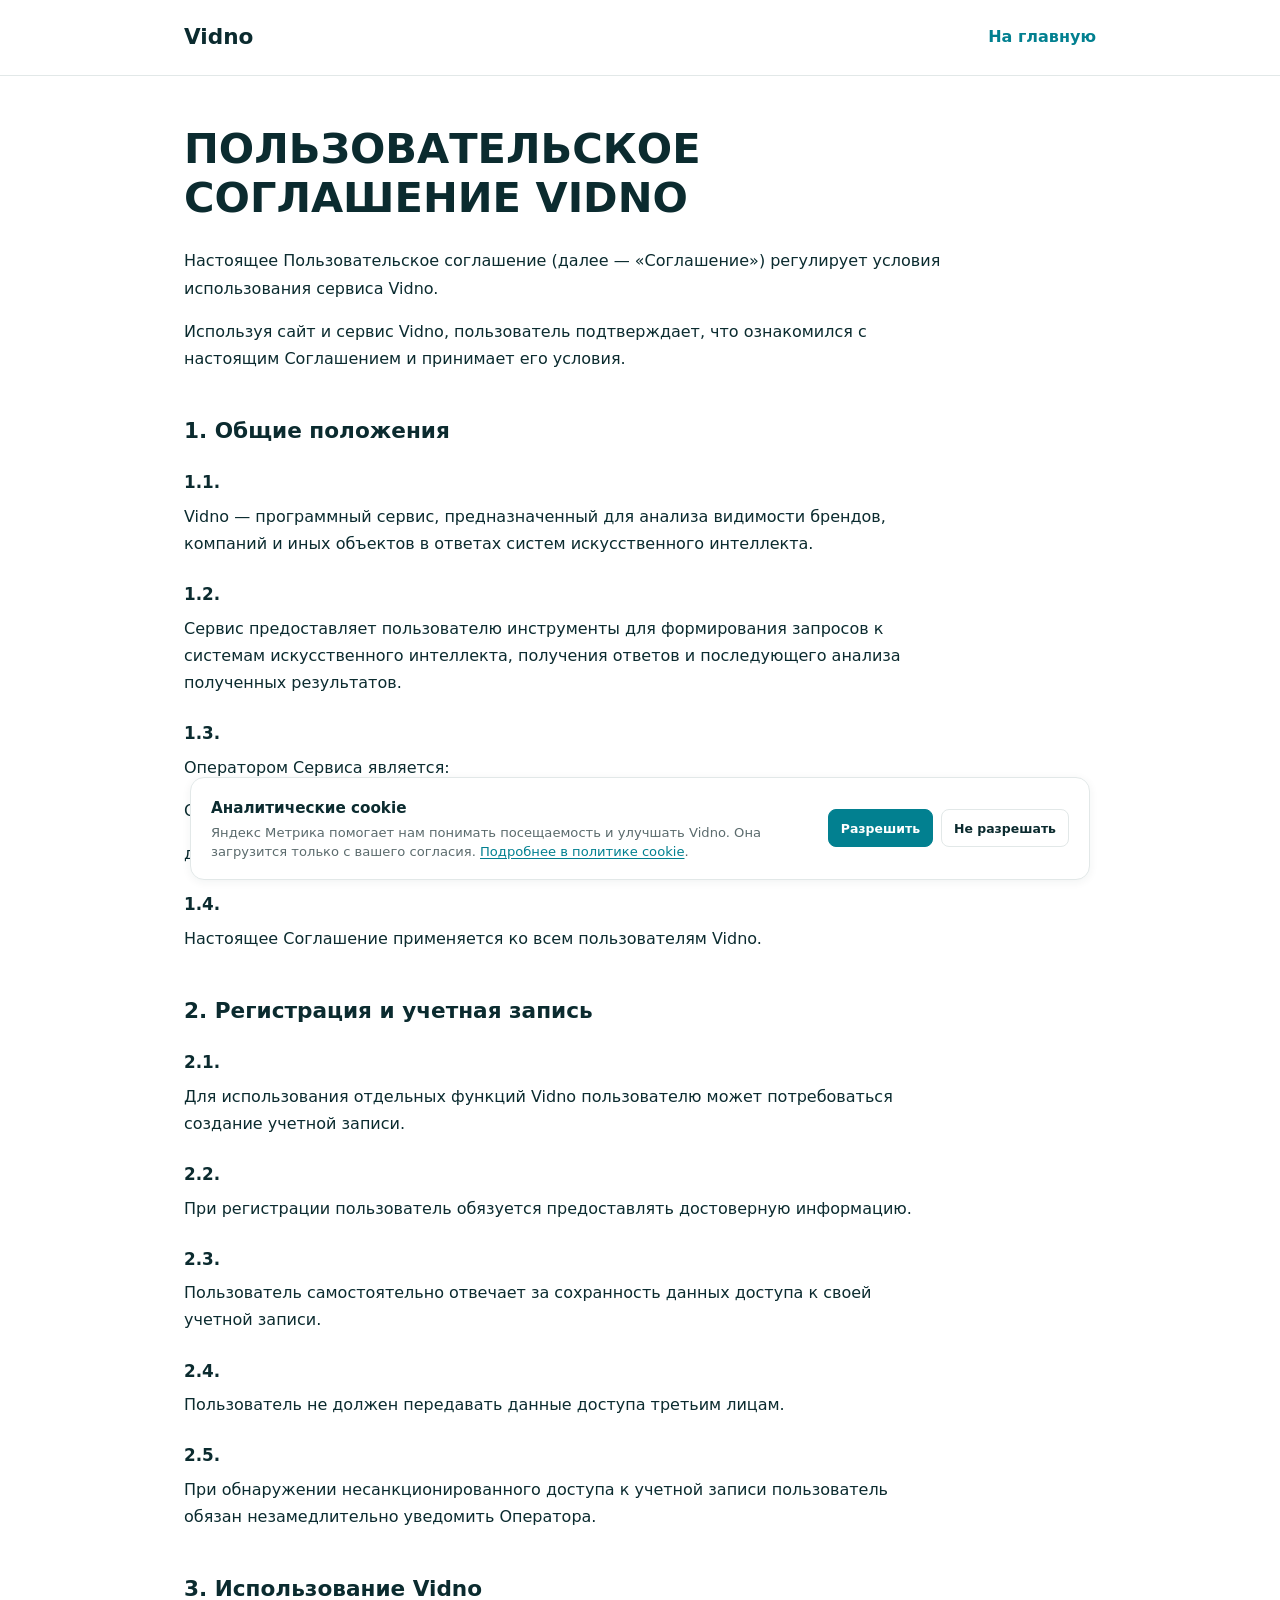
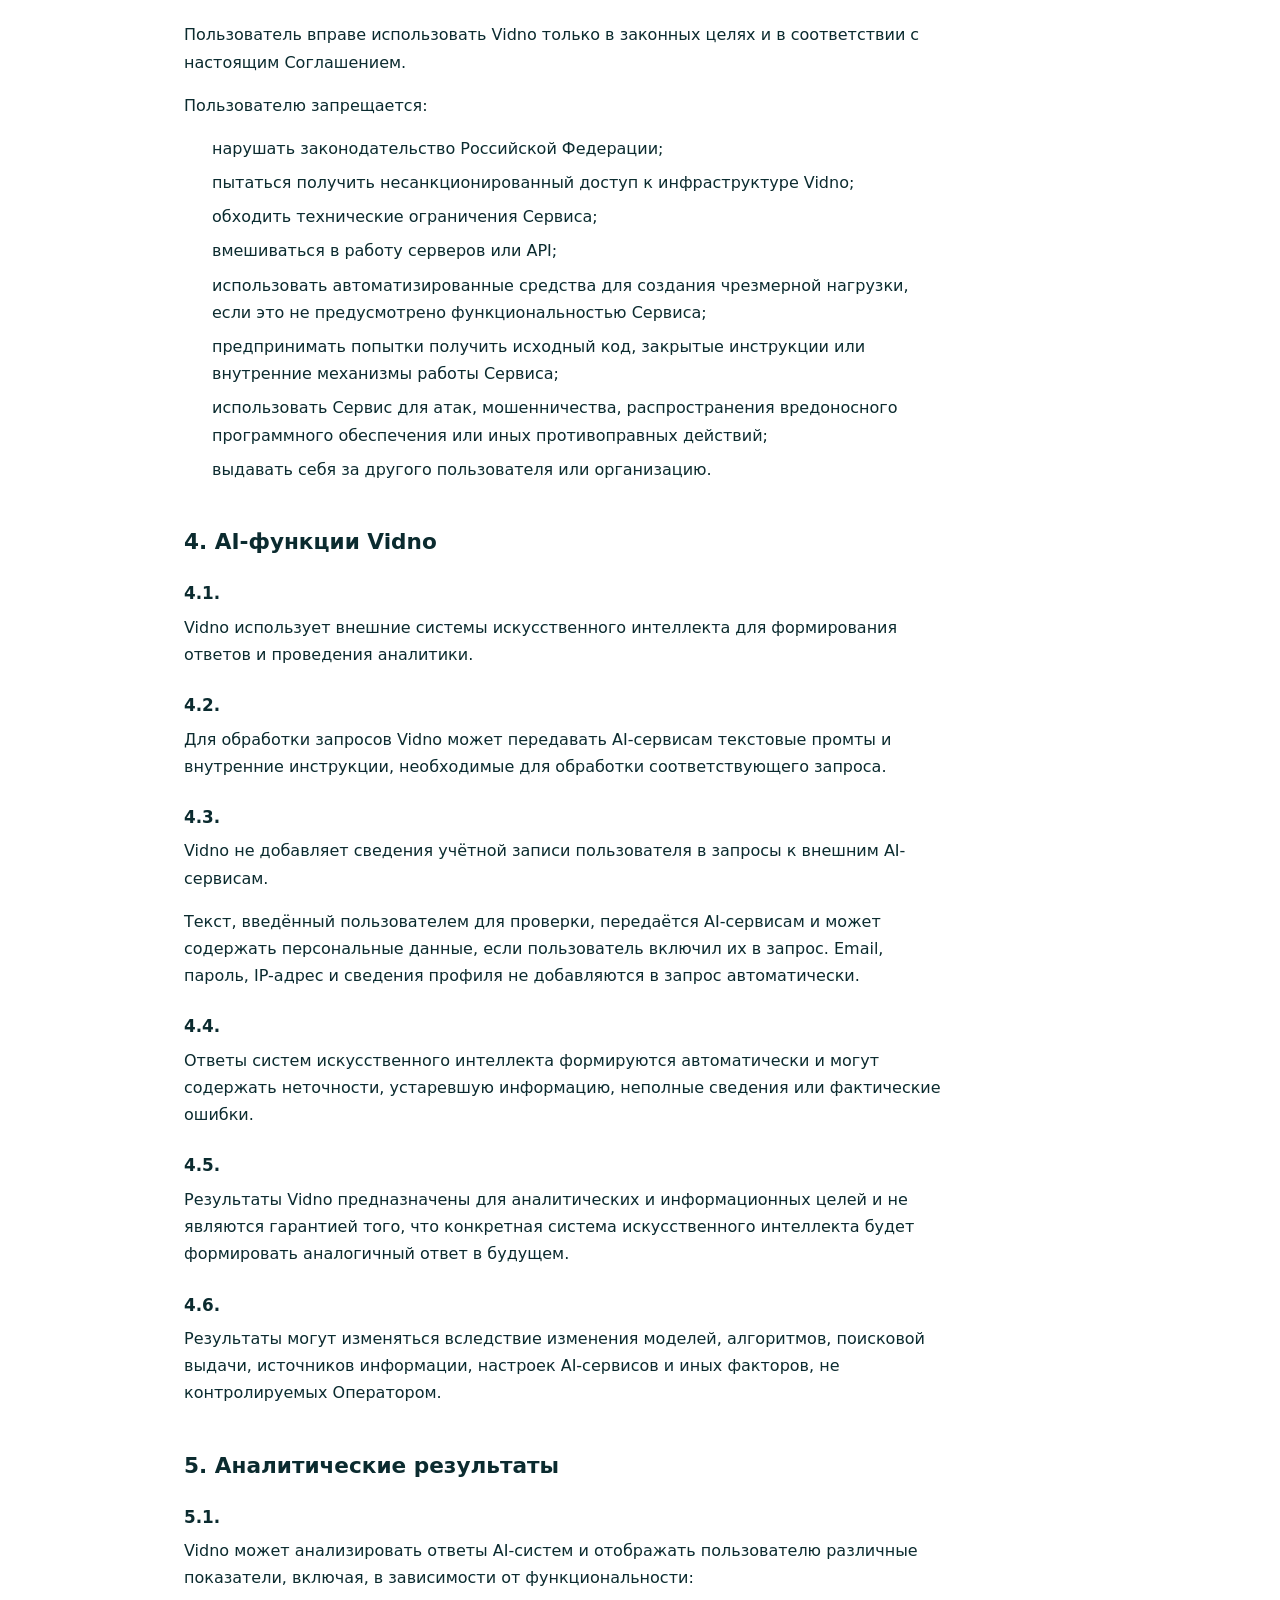
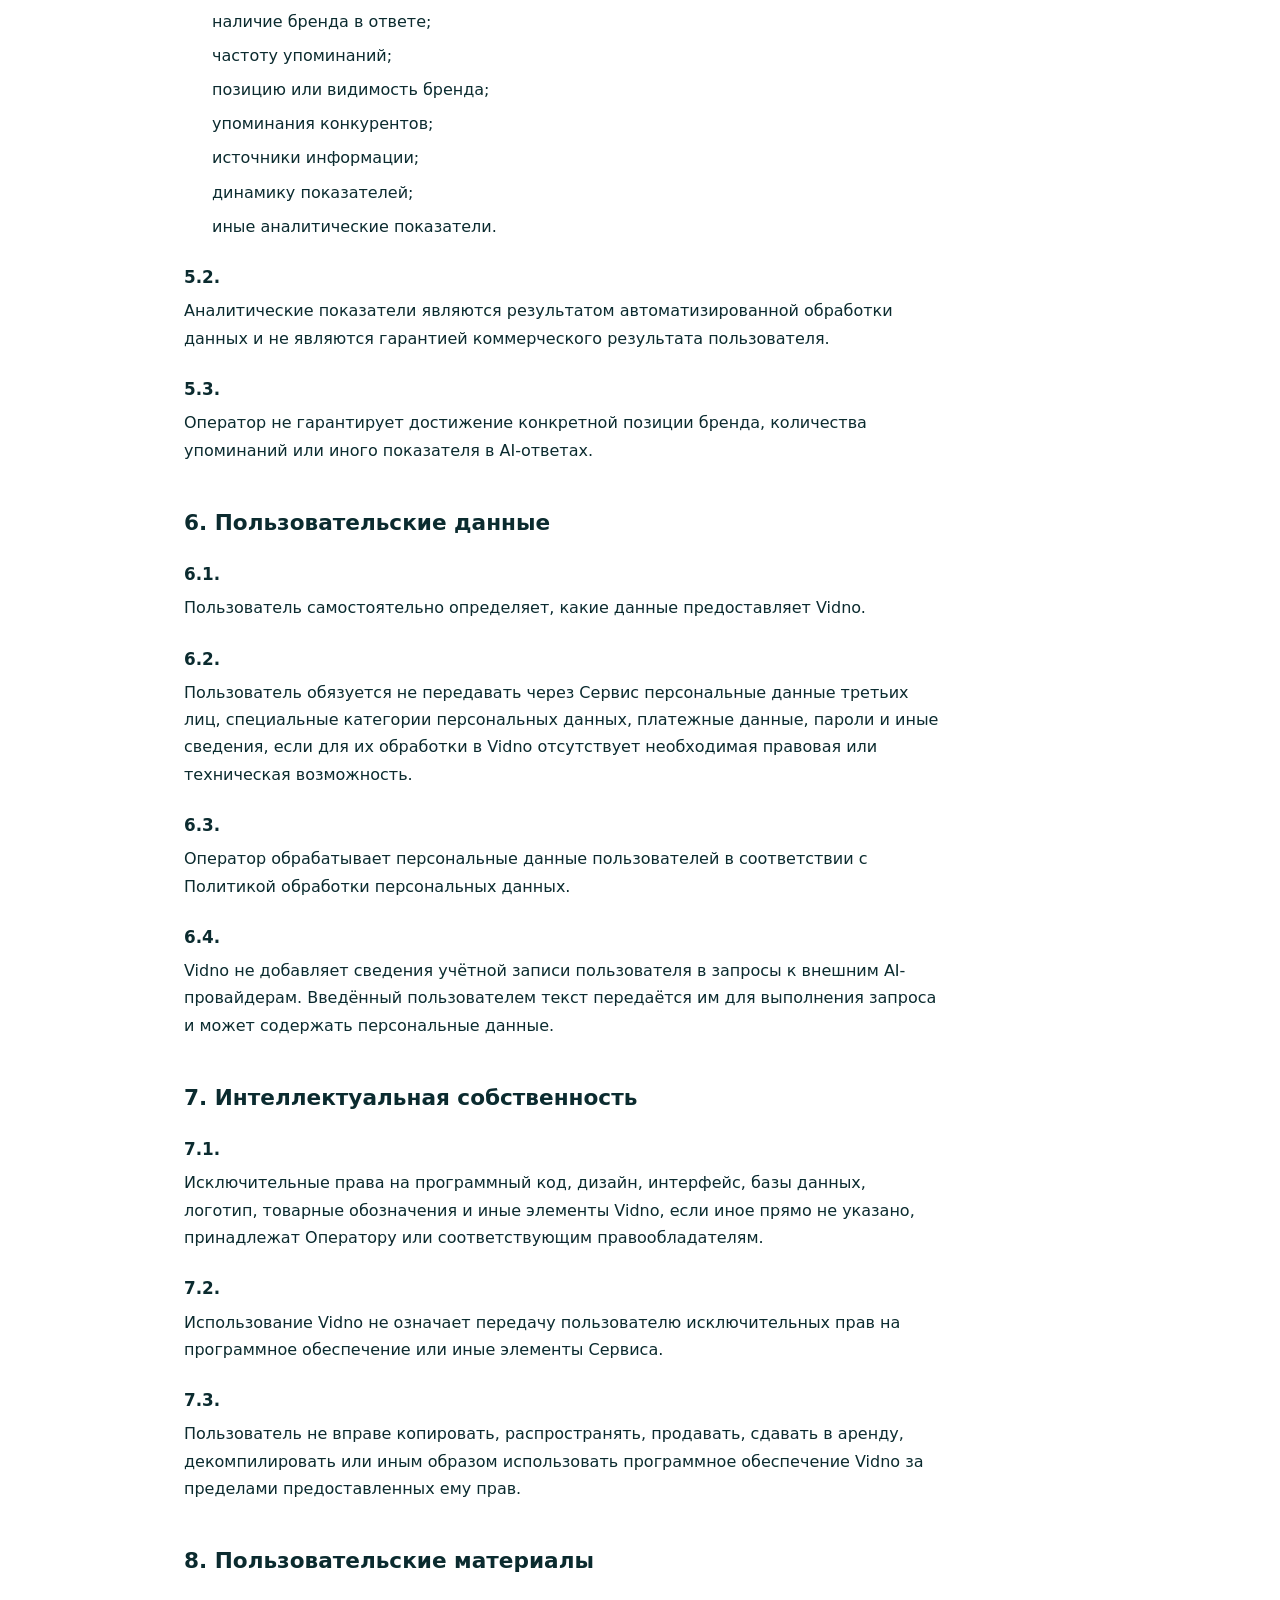
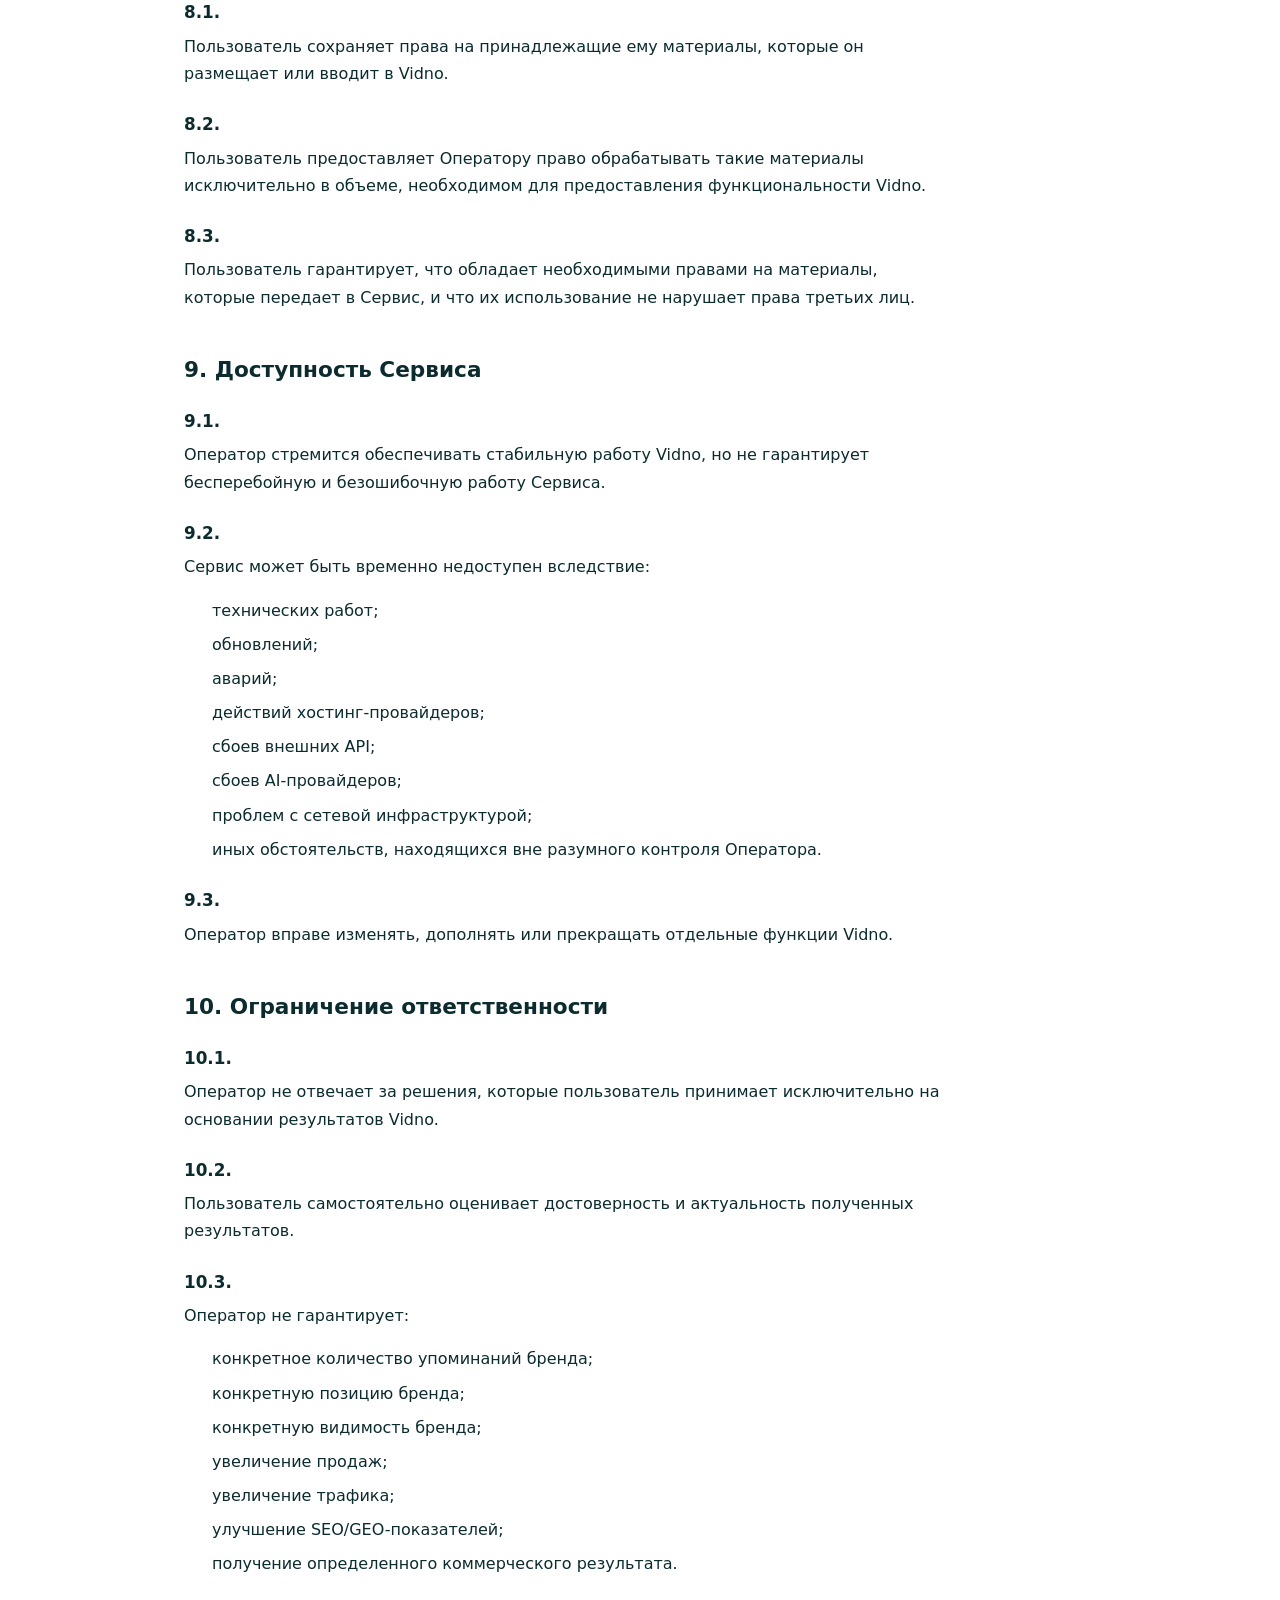
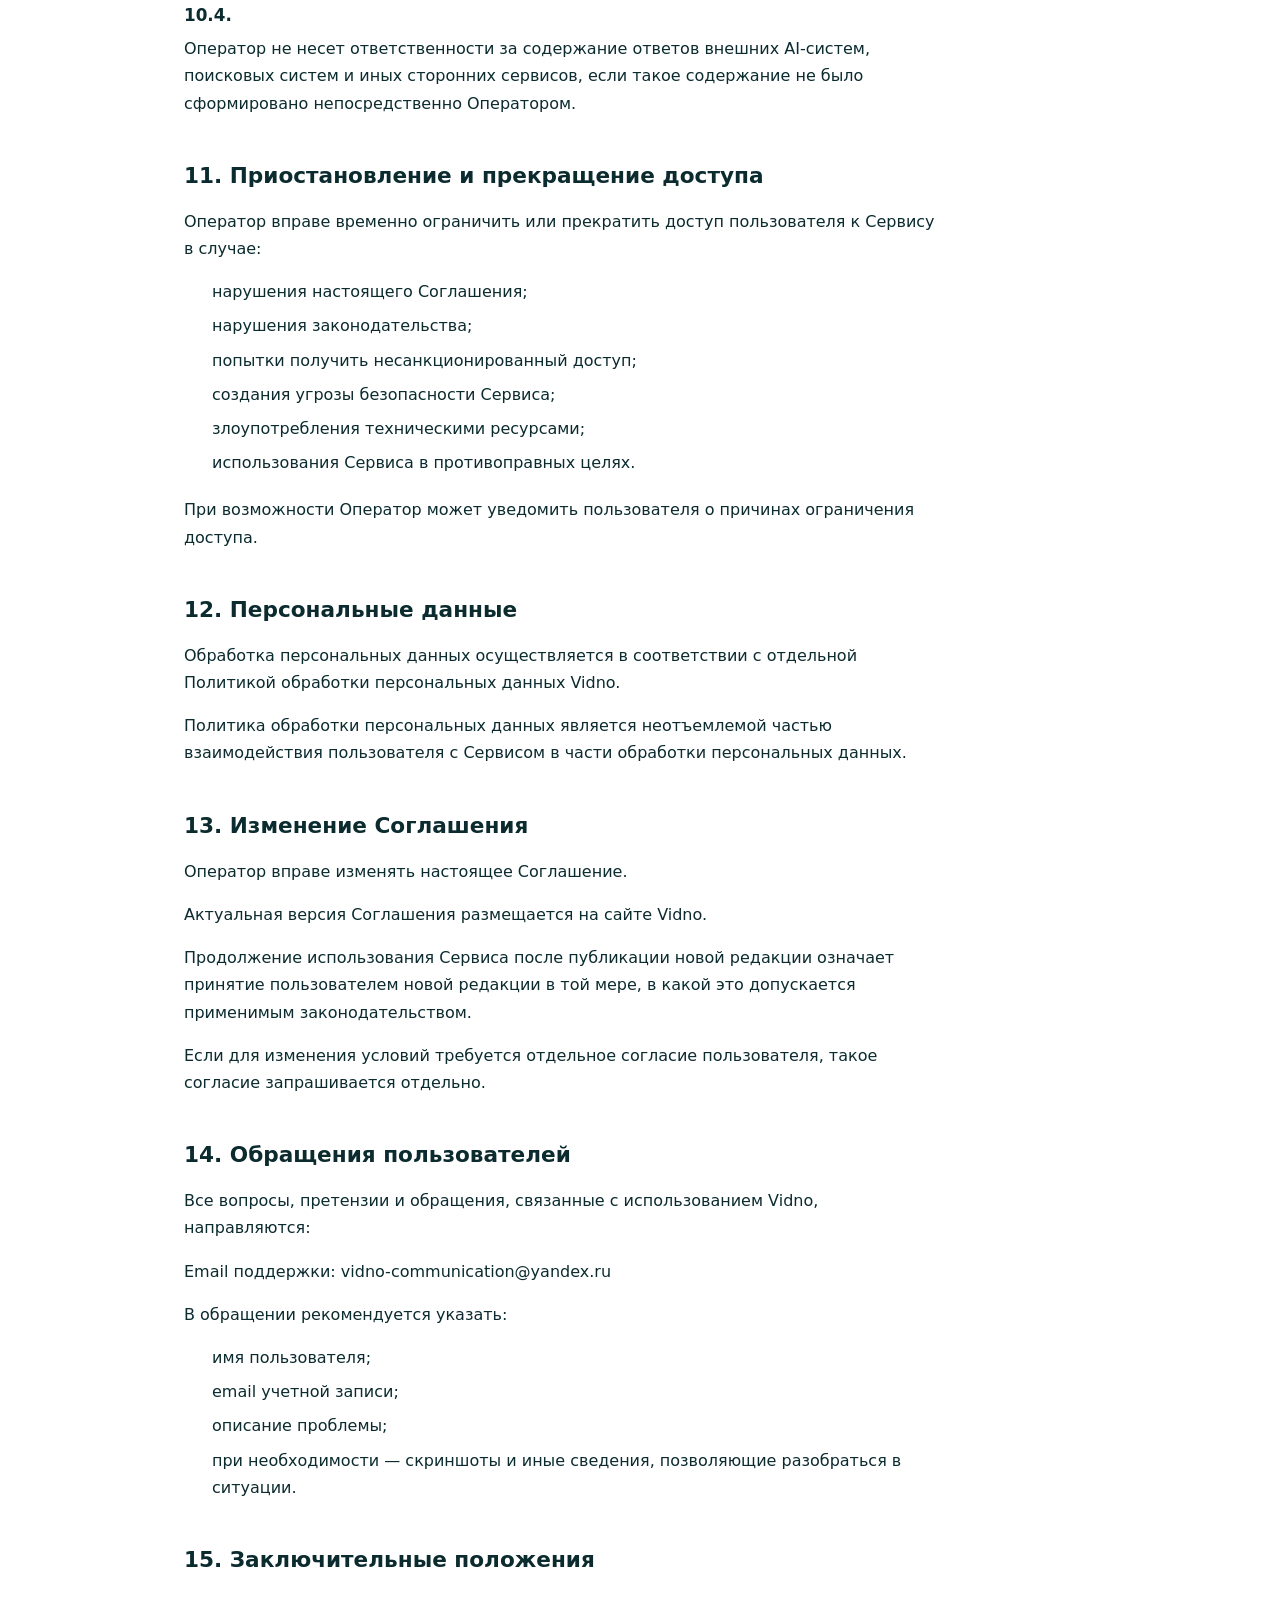
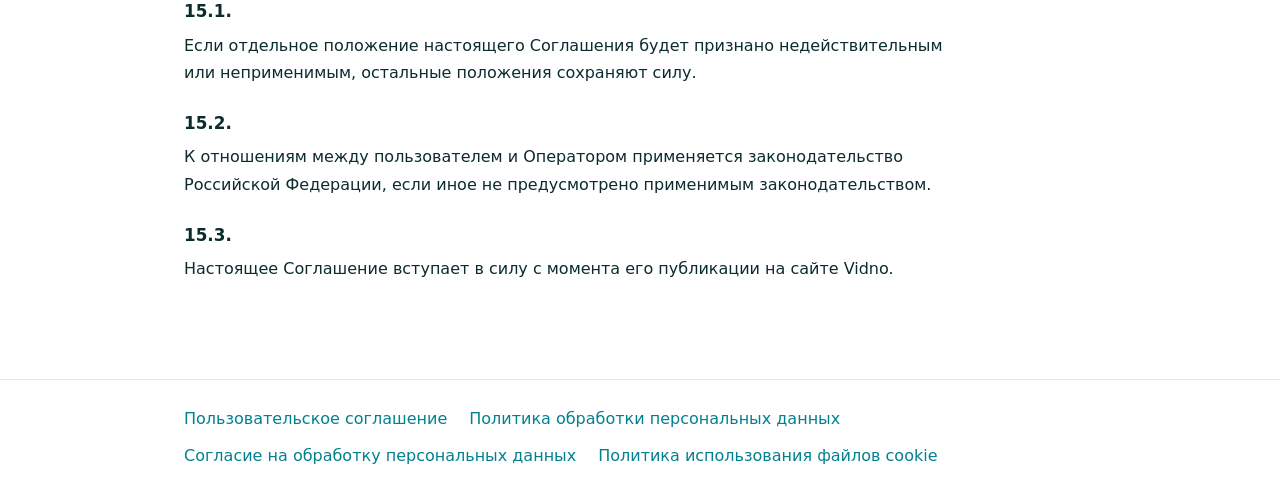
<file: legal/agreement.html>
<!doctype html>
<html lang="ru">
<head>
    <meta charset="utf-8">
    <meta name="viewport" content="width=device-width, initial-scale=1">
    <meta name="robots" content="noindex, nofollow">
    <title>Пользовательское соглашение — Vidno</title>
    <link rel="stylesheet" href="../css/style.css">
    <link rel="icon" type="image/png" href="../assets/vidno-logo.png">
    <link rel="stylesheet" href="legal.css">
    <script src="../js/metrika.js?v=20261017-1" data-webvisor="true" data-cookie-policy="cookies.html"></script>
</head>
<body class="legal-page">
    <header class="legal-header">
        <div class="legal-header-inner">
            <a class="legal-brand" href="../index.html" aria-label="Vidno — главная">Vidno</a>
            <a class="legal-back" href="../index.html">На главную</a>
        </div>
    </header>
    <main class="legal-main">
        <article class="legal-document">
            <h1>ПОЛЬЗОВАТЕЛЬСКОЕ СОГЛАШЕНИЕ VIDNO</h1>
<p>Настоящее Пользовательское соглашение (далее — «Соглашение») регулирует условия использования сервиса Vidno.</p>
<p>Используя сайт и сервис Vidno, пользователь подтверждает, что ознакомился с настоящим Соглашением и принимает его условия.</p>
<h2>1. Общие положения</h2>
<h3>1.1.</h3>
<p>Vidno — программный сервис, предназначенный для анализа видимости брендов, компаний и иных объектов в ответах систем искусственного интеллекта.</p>
<h3>1.2.</h3>
<p>Сервис предоставляет пользователю инструменты для формирования запросов к системам искусственного интеллекта, получения ответов и последующего анализа полученных результатов.</p>
<h3>1.3.</h3>
<p>Оператором Сервиса является:</p>
<p>Оператором Сервиса является Vidno.</p>
<p>далее — «Оператор».</p>
<h3>1.4.</h3>
<p>Настоящее Соглашение применяется ко всем пользователям Vidno.</p>
<h2>2. Регистрация и учетная запись</h2>
<h3>2.1.</h3>
<p>Для использования отдельных функций Vidno пользователю может потребоваться создание учетной записи.</p>
<h3>2.2.</h3>
<p>При регистрации пользователь обязуется предоставлять достоверную информацию.</p>
<h3>2.3.</h3>
<p>Пользователь самостоятельно отвечает за сохранность данных доступа к своей учетной записи.</p>
<h3>2.4.</h3>
<p>Пользователь не должен передавать данные доступа третьим лицам.</p>
<h3>2.5.</h3>
<p>При обнаружении несанкционированного доступа к учетной записи пользователь обязан незамедлительно уведомить Оператора.</p>
<h2>3. Использование Vidno</h2>
<p>Пользователь вправе использовать Vidno только в законных целях и в соответствии с настоящим Соглашением.</p>
<p>Пользователю запрещается:</p>
<ul>
<li>нарушать законодательство Российской Федерации;</li>
<li>пытаться получить несанкционированный доступ к инфраструктуре Vidno;</li>
<li>обходить технические ограничения Сервиса;</li>
<li>вмешиваться в работу серверов или API;</li>
<li>использовать автоматизированные средства для создания чрезмерной нагрузки, если это не предусмотрено функциональностью Сервиса;</li>
<li>предпринимать попытки получить исходный код, закрытые инструкции или внутренние механизмы работы Сервиса;</li>
<li>использовать Сервис для атак, мошенничества, распространения вредоносного программного обеспечения или иных противоправных действий;</li>
<li>выдавать себя за другого пользователя или организацию.</li>
</ul>
<h2>4. AI-функции Vidno</h2>
<h3>4.1.</h3>
<p>Vidno использует внешние системы искусственного интеллекта для формирования ответов и проведения аналитики.</p>
<h3>4.2.</h3>
<p>Для обработки запросов Vidno может передавать AI-сервисам текстовые промты и внутренние инструкции, необходимые для обработки соответствующего запроса.</p>
<h3>4.3.</h3>
<p>Vidno не добавляет сведения учётной записи пользователя в запросы к внешним AI-сервисам.</p>
<p>Текст, введённый пользователем для проверки, передаётся AI-сервисам и может содержать персональные данные, если пользователь включил их в запрос. Email, пароль, IP-адрес и сведения профиля не добавляются в запрос автоматически.</p>
<h3>4.4.</h3>
<p>Ответы систем искусственного интеллекта формируются автоматически и могут содержать неточности, устаревшую информацию, неполные сведения или фактические ошибки.</p>
<h3>4.5.</h3>
<p>Результаты Vidno предназначены для аналитических и информационных целей и не являются гарантией того, что конкретная система искусственного интеллекта будет формировать аналогичный ответ в будущем.</p>
<h3>4.6.</h3>
<p>Результаты могут изменяться вследствие изменения моделей, алгоритмов, поисковой выдачи, источников информации, настроек AI-сервисов и иных факторов, не контролируемых Оператором.</p>
<h2>5. Аналитические результаты</h2>
<h3>5.1.</h3>
<p>Vidno может анализировать ответы AI-систем и отображать пользователю различные показатели, включая, в зависимости от функциональности:</p>
<ul>
<li>наличие бренда в ответе;</li>
<li>частоту упоминаний;</li>
<li>позицию или видимость бренда;</li>
<li>упоминания конкурентов;</li>
<li>источники информации;</li>
<li>динамику показателей;</li>
<li>иные аналитические показатели.</li>
</ul>
<h3>5.2.</h3>
<p>Аналитические показатели являются результатом автоматизированной обработки данных и не являются гарантией коммерческого результата пользователя.</p>
<h3>5.3.</h3>
<p>Оператор не гарантирует достижение конкретной позиции бренда, количества упоминаний или иного показателя в AI-ответах.</p>
<h2>6. Пользовательские данные</h2>
<h3>6.1.</h3>
<p>Пользователь самостоятельно определяет, какие данные предоставляет Vidno.</p>
<h3>6.2.</h3>
<p>Пользователь обязуется не передавать через Сервис персональные данные третьих лиц, специальные категории персональных данных, платежные данные, пароли и иные сведения, если для их обработки в Vidno отсутствует необходимая правовая или техническая возможность.</p>
<h3>6.3.</h3>
<p>Оператор обрабатывает персональные данные пользователей в соответствии с Политикой обработки персональных данных.</p>
<h3>6.4.</h3>
<p>Vidno не добавляет сведения учётной записи пользователя в запросы к внешним AI-провайдерам. Введённый пользователем текст передаётся им для выполнения запроса и может содержать персональные данные.</p>
<h2>7. Интеллектуальная собственность</h2>
<h3>7.1.</h3>
<p>Исключительные права на программный код, дизайн, интерфейс, базы данных, логотип, товарные обозначения и иные элементы Vidno, если иное прямо не указано, принадлежат Оператору или соответствующим правообладателям.</p>
<h3>7.2.</h3>
<p>Использование Vidno не означает передачу пользователю исключительных прав на программное обеспечение или иные элементы Сервиса.</p>
<h3>7.3.</h3>
<p>Пользователь не вправе копировать, распространять, продавать, сдавать в аренду, декомпилировать или иным образом использовать программное обеспечение Vidno за пределами предоставленных ему прав.</p>
<h2>8. Пользовательские материалы</h2>
<h3>8.1.</h3>
<p>Пользователь сохраняет права на принадлежащие ему материалы, которые он размещает или вводит в Vidno.</p>
<h3>8.2.</h3>
<p>Пользователь предоставляет Оператору право обрабатывать такие материалы исключительно в объеме, необходимом для предоставления функциональности Vidno.</p>
<h3>8.3.</h3>
<p>Пользователь гарантирует, что обладает необходимыми правами на материалы, которые передает в Сервис, и что их использование не нарушает права третьих лиц.</p>
<h2>9. Доступность Сервиса</h2>
<h3>9.1.</h3>
<p>Оператор стремится обеспечивать стабильную работу Vidno, но не гарантирует бесперебойную и безошибочную работу Сервиса.</p>
<h3>9.2.</h3>
<p>Сервис может быть временно недоступен вследствие:</p>
<ul>
<li>технических работ;</li>
<li>обновлений;</li>
<li>аварий;</li>
<li>действий хостинг-провайдеров;</li>
<li>сбоев внешних API;</li>
<li>сбоев AI-провайдеров;</li>
<li>проблем с сетевой инфраструктурой;</li>
<li>иных обстоятельств, находящихся вне разумного контроля Оператора.</li>
</ul>
<h3>9.3.</h3>
<p>Оператор вправе изменять, дополнять или прекращать отдельные функции Vidno.</p>
<h2>10. Ограничение ответственности</h2>
<h3>10.1.</h3>
<p>Оператор не отвечает за решения, которые пользователь принимает исключительно на основании результатов Vidno.</p>
<h3>10.2.</h3>
<p>Пользователь самостоятельно оценивает достоверность и актуальность полученных результатов.</p>
<h3>10.3.</h3>
<p>Оператор не гарантирует:</p>
<ul>
<li>конкретное количество упоминаний бренда;</li>
<li>конкретную позицию бренда;</li>
<li>конкретную видимость бренда;</li>
<li>увеличение продаж;</li>
<li>увеличение трафика;</li>
<li>улучшение SEO/GEO-показателей;</li>
<li>получение определенного коммерческого результата.</li>
</ul>
<h3>10.4.</h3>
<p>Оператор не несет ответственности за содержание ответов внешних AI-систем, поисковых систем и иных сторонних сервисов, если такое содержание не было сформировано непосредственно Оператором.</p>
<h2>11. Приостановление и прекращение доступа</h2>
<p>Оператор вправе временно ограничить или прекратить доступ пользователя к Сервису в случае:</p>
<ul>
<li>нарушения настоящего Соглашения;</li>
<li>нарушения законодательства;</li>
<li>попытки получить несанкционированный доступ;</li>
<li>создания угрозы безопасности Сервиса;</li>
<li>злоупотребления техническими ресурсами;</li>
<li>использования Сервиса в противоправных целях.</li>
</ul>
<p>При возможности Оператор может уведомить пользователя о причинах ограничения доступа.</p>
<h2>12. Персональные данные</h2>
<p>Обработка персональных данных осуществляется в соответствии с отдельной Политикой обработки персональных данных Vidno.</p>
<p>Политика обработки персональных данных является неотъемлемой частью взаимодействия пользователя с Сервисом в части обработки персональных данных.</p>
<h2>13. Изменение Соглашения</h2>
<p>Оператор вправе изменять настоящее Соглашение.</p>
<p>Актуальная версия Соглашения размещается на сайте Vidno.</p>
<p>Продолжение использования Сервиса после публикации новой редакции означает принятие пользователем новой редакции в той мере, в какой это допускается применимым законодательством.</p>
<p>Если для изменения условий требуется отдельное согласие пользователя, такое согласие запрашивается отдельно.</p>
<h2>14. Обращения пользователей</h2>
<p>Все вопросы, претензии и обращения, связанные с использованием Vidno, направляются:</p>
<p>Email поддержки: vidno-communication@yandex.ru</p>
<p>В обращении рекомендуется указать:</p>
<ul>
<li>имя пользователя;</li>
<li>email учетной записи;</li>
<li>описание проблемы;</li>
<li>при необходимости — скриншоты и иные сведения, позволяющие разобраться в ситуации.</li>
</ul>
<h2>15. Заключительные положения</h2>
<h3>15.1.</h3>
<p>Если отдельное положение настоящего Соглашения будет признано недействительным или неприменимым, остальные положения сохраняют силу.</p>
<h3>15.2.</h3>
<p>К отношениям между пользователем и Оператором применяется законодательство Российской Федерации, если иное не предусмотрено применимым законодательством.</p>
<h3>15.3.</h3>
<p>Настоящее Соглашение вступает в силу с момента его публикации на сайте Vidno.</p>
        </article>
    </main>
    <footer class="legal-footer">
        <nav class="legal-footer-inner" aria-label="Юридические документы">
            <a href="agreement.html" aria-current="page">Пользовательское соглашение</a>
<a href="privacy.html">Политика обработки персональных данных</a>
<a href="consent.html">Согласие на обработку персональных данных</a>
<a href="cookies.html">Политика использования файлов cookie</a>
        </nav>
    </footer>
    <button class="back-to-top" type="button" data-back-to-top aria-label="Наверх" title="Наверх"><span aria-hidden="true">↑</span></button>
    <script src="../js/back-to-top.js?v=20260923-1"></script>
</body>
</html>
</file>
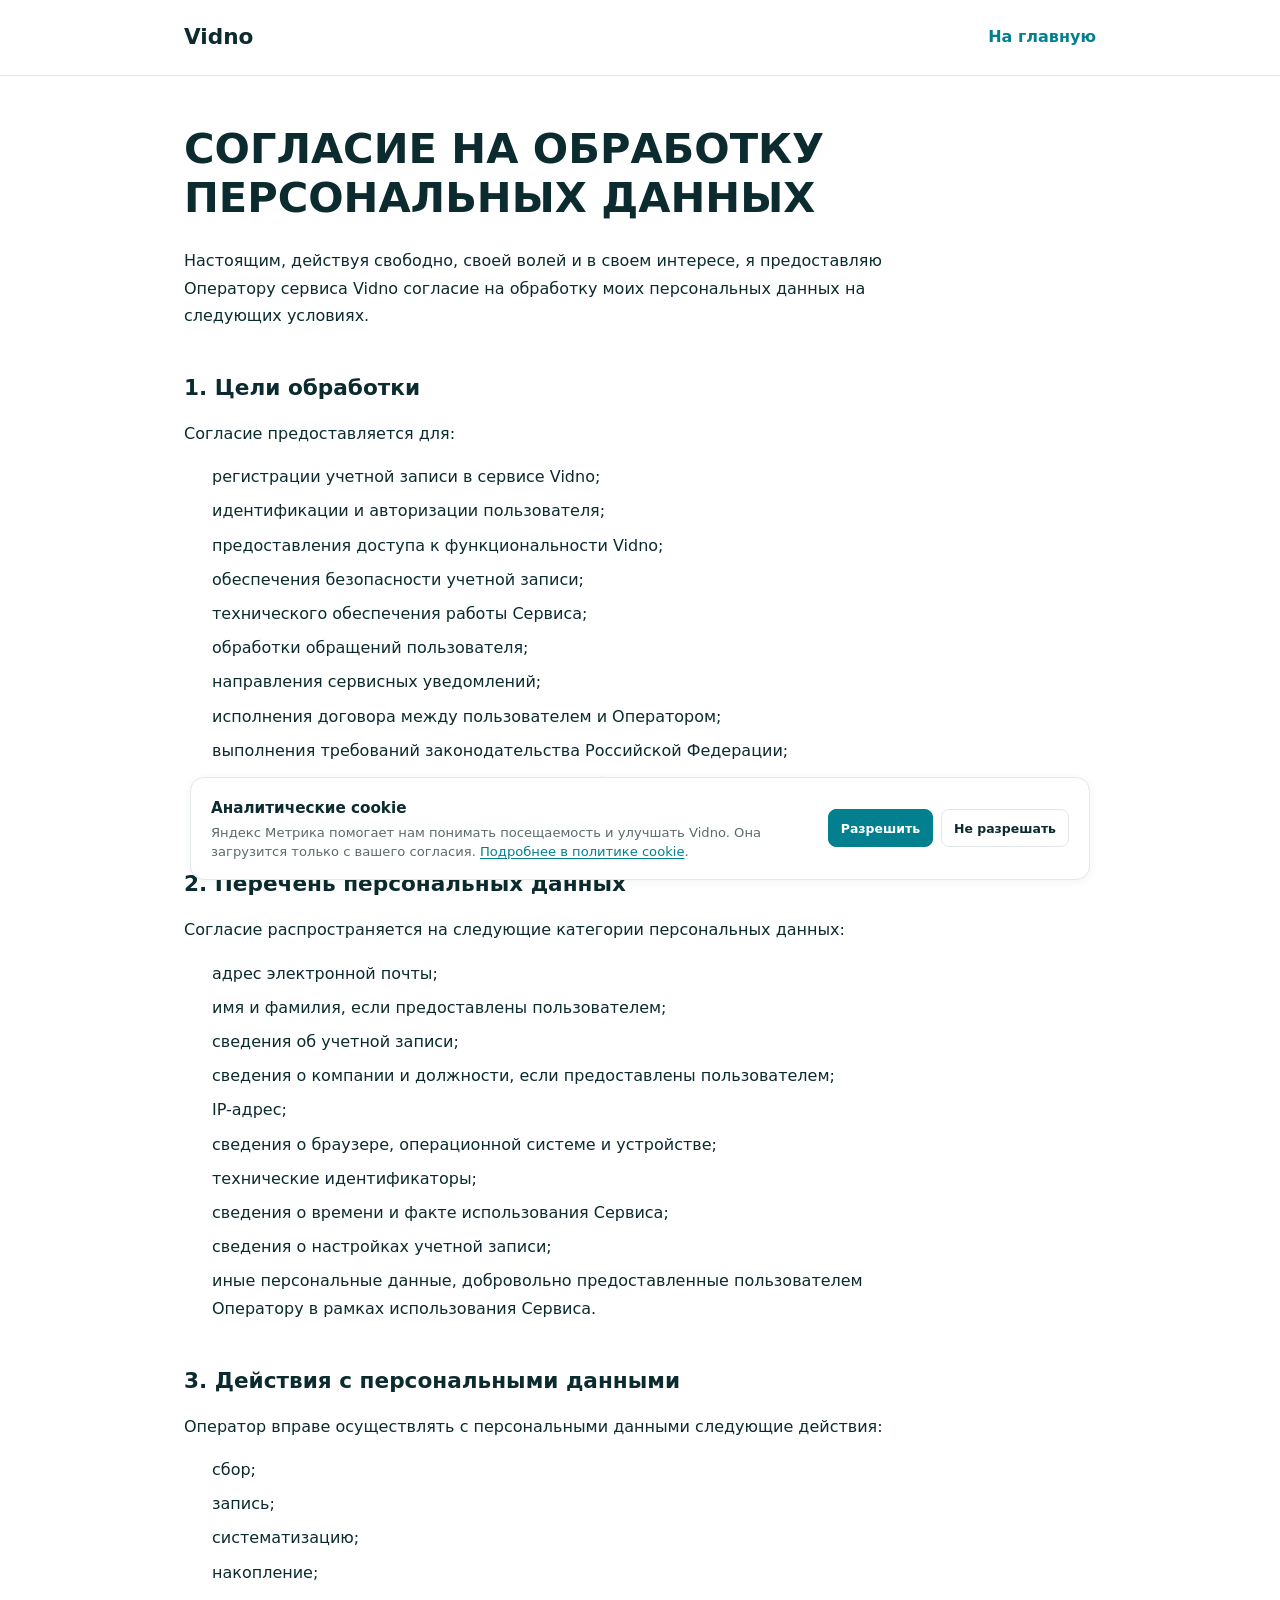
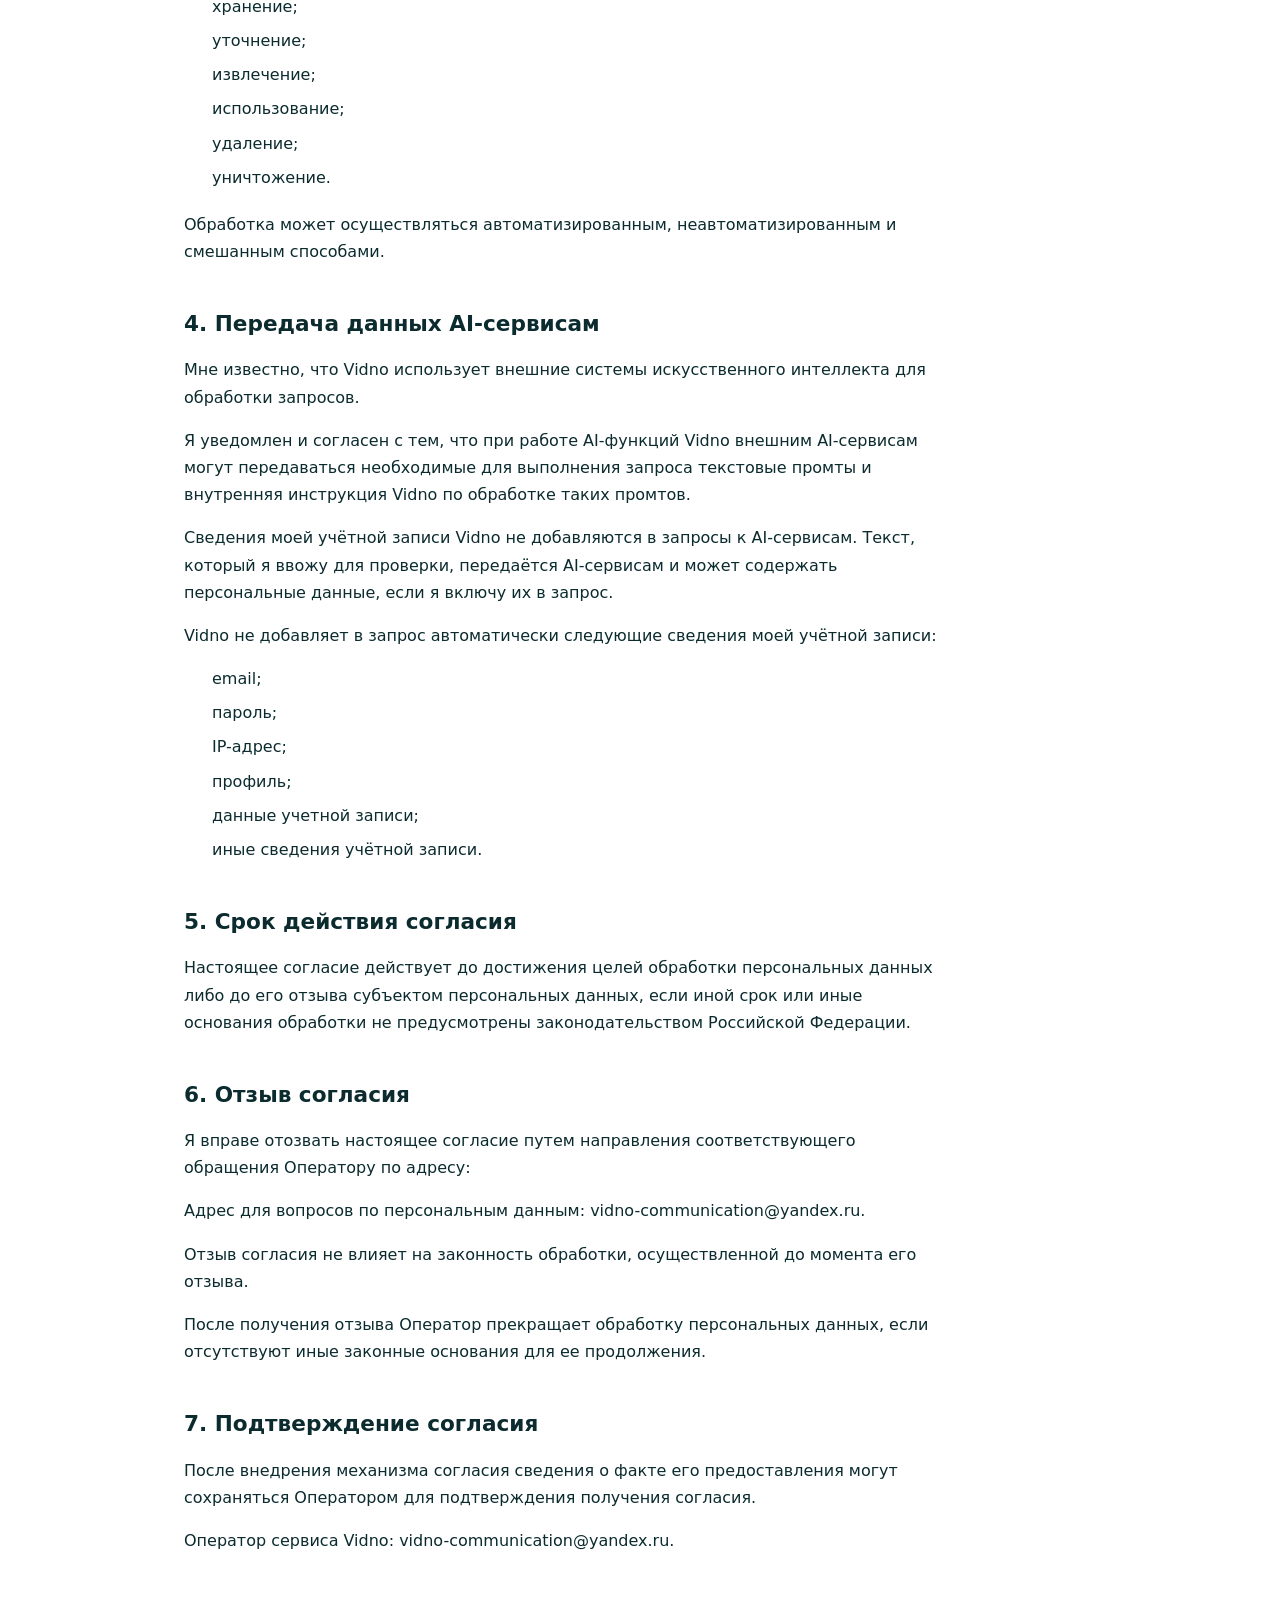
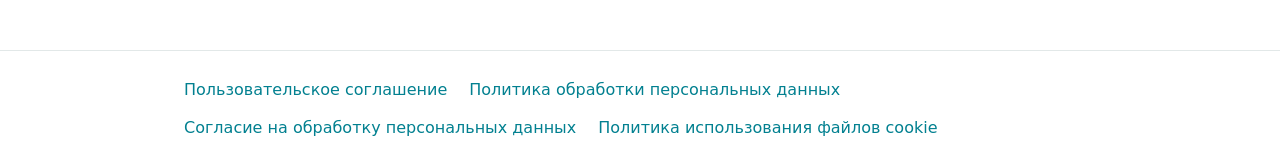
<file: legal/consent.html>
<!doctype html>
<html lang="ru">
<head>
    <meta charset="utf-8">
    <meta name="viewport" content="width=device-width, initial-scale=1">
    <meta name="robots" content="noindex, nofollow">
    <title>Согласие на обработку персональных данных — Vidno</title>
    <link rel="stylesheet" href="../css/style.css">
    <link rel="icon" type="image/png" href="../assets/vidno-logo.png">
    <link rel="stylesheet" href="legal.css">
    <script src="../js/metrika.js?v=20261017-1" data-webvisor="true" data-cookie-policy="cookies.html"></script>
</head>
<body class="legal-page">
    <header class="legal-header">
        <div class="legal-header-inner">
            <a class="legal-brand" href="../index.html" aria-label="Vidno — главная">Vidno</a>
            <a class="legal-back" href="../index.html">На главную</a>
        </div>
    </header>
    <main class="legal-main">
        <article class="legal-document">
            <h1>СОГЛАСИЕ НА ОБРАБОТКУ ПЕРСОНАЛЬНЫХ ДАННЫХ</h1>
<p>Настоящим, действуя свободно, своей волей и в своем интересе, я предоставляю Оператору сервиса Vidno согласие на обработку моих персональных данных на следующих условиях.</p>
<h2>1. Цели обработки</h2>
<p>Согласие предоставляется для:</p>
<ul>
<li>регистрации учетной записи в сервисе Vidno;</li>
<li>идентификации и авторизации пользователя;</li>
<li>предоставления доступа к функциональности Vidno;</li>
<li>обеспечения безопасности учетной записи;</li>
<li>технического обеспечения работы Сервиса;</li>
<li>обработки обращений пользователя;</li>
<li>направления сервисных уведомлений;</li>
<li>исполнения договора между пользователем и Оператором;</li>
<li>выполнения требований законодательства Российской Федерации;</li>
<li>предотвращения мошенничества, злоупотреблений и нарушений условий использования Сервиса.</li>
</ul>
<h2>2. Перечень персональных данных</h2>
<p>Согласие распространяется на следующие категории персональных данных:</p>
<ul>
<li>адрес электронной почты;</li>
<li>имя и фамилия, если предоставлены пользователем;</li>
<li>сведения об учетной записи;</li>
<li>сведения о компании и должности, если предоставлены пользователем;</li>
<li>IP-адрес;</li>
<li>сведения о браузере, операционной системе и устройстве;</li>
<li>технические идентификаторы;</li>
<li>сведения о времени и факте использования Сервиса;</li>
<li>сведения о настройках учетной записи;</li>
<li>иные персональные данные, добровольно предоставленные пользователем Оператору в рамках использования Сервиса.</li>
</ul>
<h2>3. Действия с персональными данными</h2>
<p>Оператор вправе осуществлять с персональными данными следующие действия:</p>
<ul>
<li>сбор;</li>
<li>запись;</li>
<li>систематизацию;</li>
<li>накопление;</li>
<li>хранение;</li>
<li>уточнение;</li>
<li>извлечение;</li>
<li>использование;</li>
<li>удаление;</li>
<li>уничтожение.</li>
</ul>
<p>Обработка может осуществляться автоматизированным, неавтоматизированным и смешанным способами.</p>
<h2>4. Передача данных AI-сервисам</h2>
<p>Мне известно, что Vidno использует внешние системы искусственного интеллекта для обработки запросов.</p>
<p>Я уведомлен и согласен с тем, что при работе AI-функций Vidno внешним AI-сервисам могут передаваться необходимые для выполнения запроса текстовые промты и внутренняя инструкция Vidno по обработке таких промтов.</p>
<p>Сведения моей учётной записи Vidno не добавляются в запросы к AI-сервисам. Текст, который я ввожу для проверки, передаётся AI-сервисам и может содержать персональные данные, если я включу их в запрос.</p>
<p>Vidno не добавляет в запрос автоматически следующие сведения моей учётной записи:</p>
<ul>
<li>email;</li>
<li>пароль;</li>
<li>IP-адрес;</li>
<li>профиль;</li>
<li>данные учетной записи;</li>
<li>иные сведения учётной записи.</li>
</ul>
<h2>5. Срок действия согласия</h2>
<p>Настоящее согласие действует до достижения целей обработки персональных данных либо до его отзыва субъектом персональных данных, если иной срок или иные основания обработки не предусмотрены законодательством Российской Федерации.</p>
<h2>6. Отзыв согласия</h2>
<p>Я вправе отозвать настоящее согласие путем направления соответствующего обращения Оператору по адресу:</p>
<p>Адрес для вопросов по персональным данным: vidno-communication@yandex.ru.</p>
<p>Отзыв согласия не влияет на законность обработки, осуществленной до момента его отзыва.</p>
<p>После получения отзыва Оператор прекращает обработку персональных данных, если отсутствуют иные законные основания для ее продолжения.</p>
<h2>7. Подтверждение согласия</h2>
<p>После внедрения механизма согласия сведения о факте его предоставления могут сохраняться Оператором для подтверждения получения согласия.</p>
<p>Оператор сервиса Vidno: vidno-communication@yandex.ru.</p>
        </article>
    </main>
    <footer class="legal-footer">
        <nav class="legal-footer-inner" aria-label="Юридические документы">
            <a href="agreement.html">Пользовательское соглашение</a>
<a href="privacy.html">Политика обработки персональных данных</a>
<a href="consent.html" aria-current="page">Согласие на обработку персональных данных</a>
<a href="cookies.html">Политика использования файлов cookie</a>
        </nav>
    </footer>
    <button class="back-to-top" type="button" data-back-to-top aria-label="Наверх" title="Наверх"><span aria-hidden="true">↑</span></button>
    <script src="../js/back-to-top.js?v=20260923-1"></script>
</body>
</html>
</file>
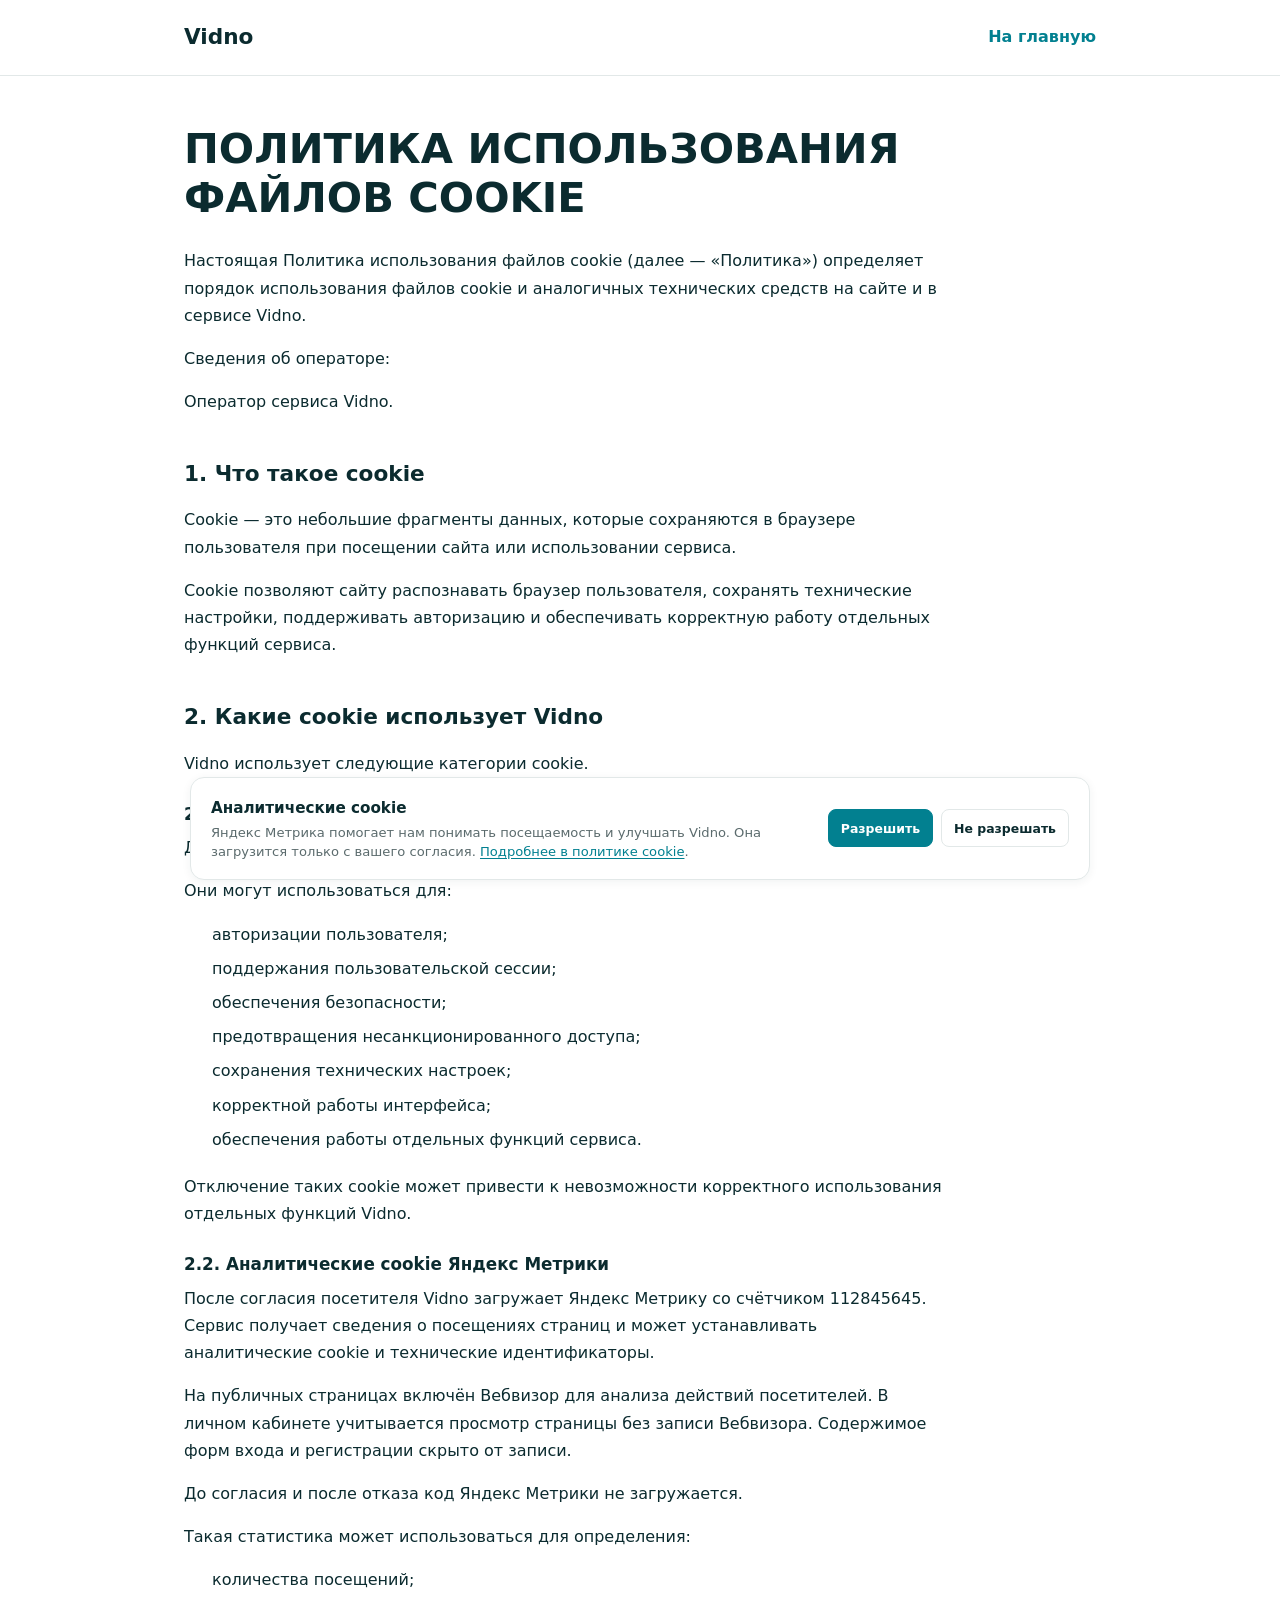
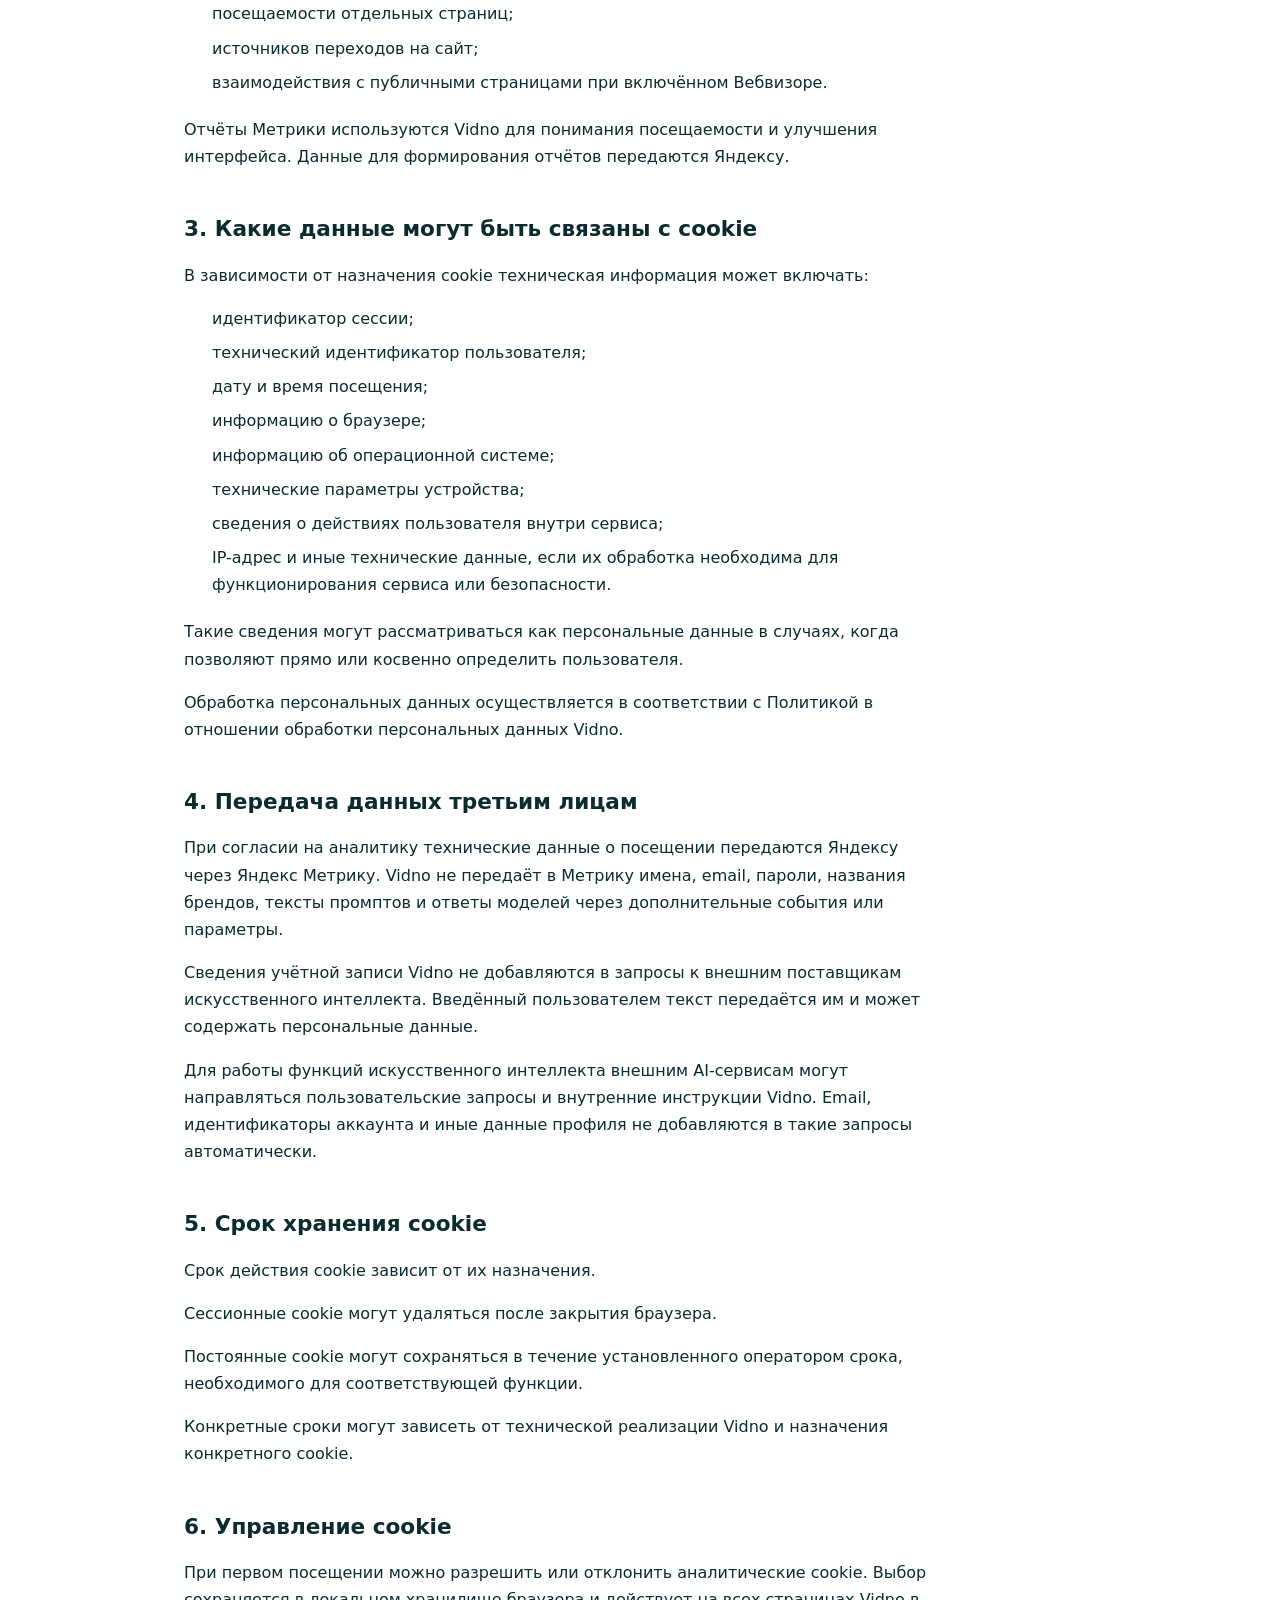
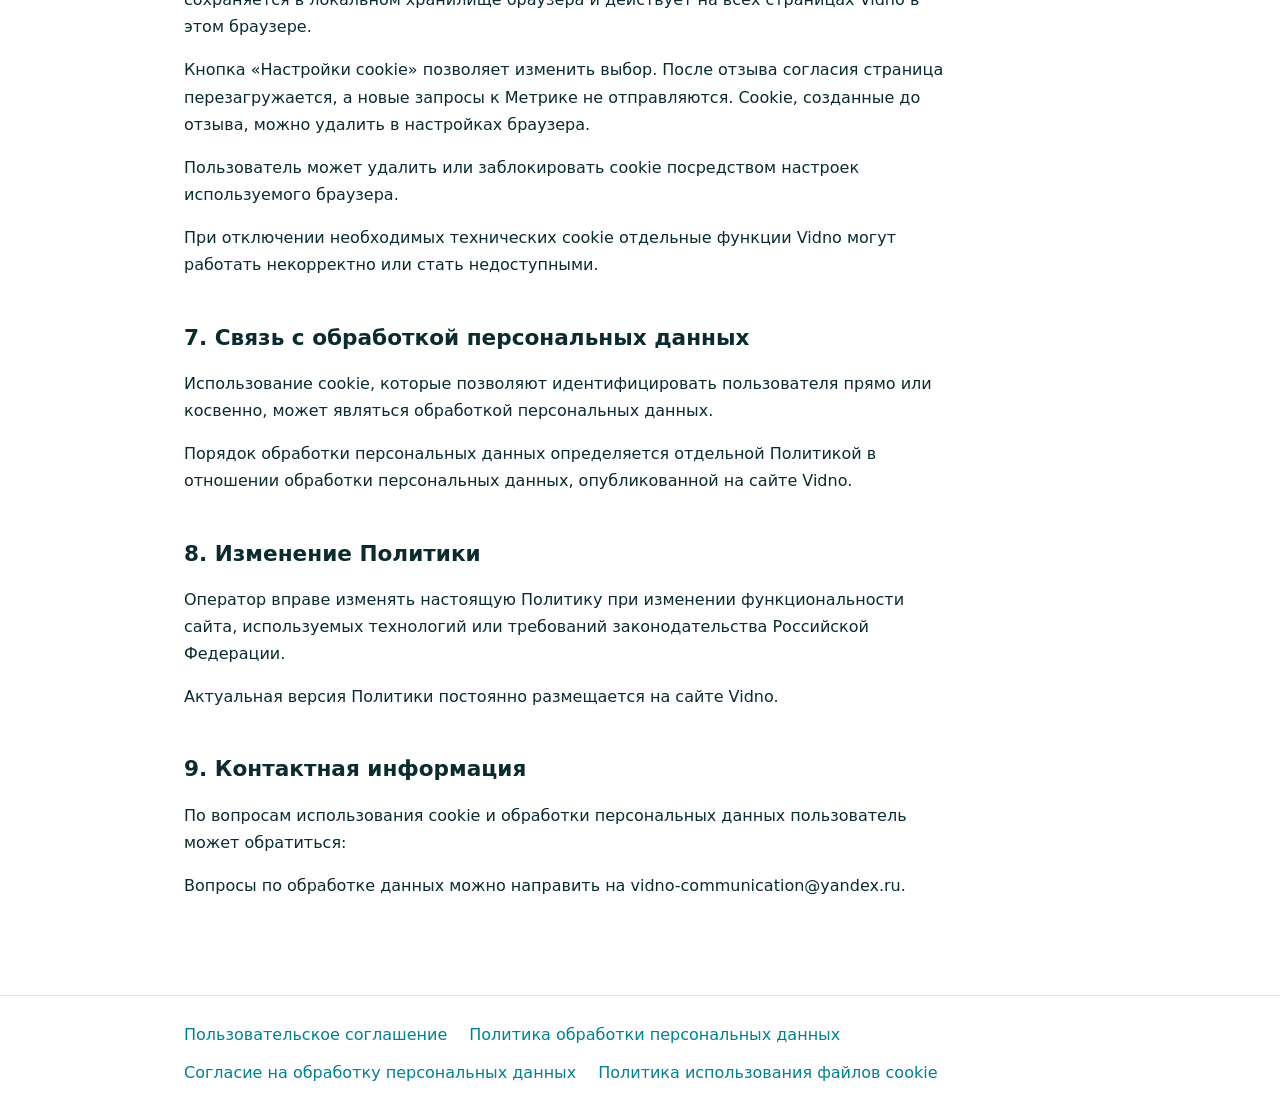
<file: legal/cookies.html>
<!doctype html>
<html lang="ru">
<head>
    <meta charset="utf-8">
    <meta name="viewport" content="width=device-width, initial-scale=1">
    <meta name="robots" content="noindex, nofollow">
    <title>Политика использования файлов cookie — Vidno</title>
    <link rel="stylesheet" href="../css/style.css">
    <link rel="icon" type="image/png" href="../assets/vidno-logo.png">
    <link rel="stylesheet" href="legal.css">
    <script src="../js/metrika.js?v=20261017-1" data-webvisor="true" data-cookie-policy="cookies.html"></script>
</head>
<body class="legal-page">
    <header class="legal-header">
        <div class="legal-header-inner">
            <a class="legal-brand" href="../index.html" aria-label="Vidno — главная">Vidno</a>
            <a class="legal-back" href="../index.html">На главную</a>
        </div>
    </header>
    <main class="legal-main">
        <article class="legal-document">
            <h1>ПОЛИТИКА ИСПОЛЬЗОВАНИЯ ФАЙЛОВ COOKIE</h1>
<p>Настоящая Политика использования файлов cookie (далее — «Политика») определяет порядок использования файлов cookie и аналогичных технических средств на сайте и в сервисе Vidno.</p>
<p>Сведения об операторе:</p>
<p>Оператор сервиса Vidno.</p>
<h2>1. Что такое cookie</h2>
<p>Cookie — это небольшие фрагменты данных, которые сохраняются в браузере пользователя при посещении сайта или использовании сервиса.</p>
<p>Cookie позволяют сайту распознавать браузер пользователя, сохранять технические настройки, поддерживать авторизацию и обеспечивать корректную работу отдельных функций сервиса.</p>
<h2>2. Какие cookie использует Vidno</h2>
<p>Vidno использует следующие категории cookie.</p>
<h3>2.1. Необходимые технические cookie</h3>
<p>Данные cookie необходимы для функционирования сайта и сервиса.</p>
<p>Они могут использоваться для:</p>
<ul>
<li>авторизации пользователя;</li>
<li>поддержания пользовательской сессии;</li>
<li>обеспечения безопасности;</li>
<li>предотвращения несанкционированного доступа;</li>
<li>сохранения технических настроек;</li>
<li>корректной работы интерфейса;</li>
<li>обеспечения работы отдельных функций сервиса.</li>
</ul>
<p>Отключение таких cookie может привести к невозможности корректного использования отдельных функций Vidno.</p>
<h3>2.2. Аналитические cookie Яндекс Метрики</h3>
<p>После согласия посетителя Vidno загружает Яндекс Метрику со счётчиком 112845645. Сервис получает сведения о посещениях страниц и может устанавливать аналитические cookie и технические идентификаторы.</p>
<p>На публичных страницах включён Вебвизор для анализа действий посетителей. В личном кабинете учитывается просмотр страницы без записи Вебвизора. Содержимое форм входа и регистрации скрыто от записи.</p>
<p>До согласия и после отказа код Яндекс Метрики не загружается.</p>
<p>Такая статистика может использоваться для определения:</p>
<ul>
<li>количества посещений;</li>
<li>посещаемости отдельных страниц;</li>
<li>источников переходов на сайт;</li>
<li>взаимодействия с публичными страницами при включённом Вебвизоре.</li>
</ul>
<p>Отчёты Метрики используются Vidno для понимания посещаемости и улучшения интерфейса. Данные для формирования отчётов передаются Яндексу.</p>
<h2>3. Какие данные могут быть связаны с cookie</h2>
<p>В зависимости от назначения cookie техническая информация может включать:</p>
<ul>
<li>идентификатор сессии;</li>
<li>технический идентификатор пользователя;</li>
<li>дату и время посещения;</li>
<li>информацию о браузере;</li>
<li>информацию об операционной системе;</li>
<li>технические параметры устройства;</li>
<li>сведения о действиях пользователя внутри сервиса;</li>
<li>IP-адрес и иные технические данные, если их обработка необходима для функционирования сервиса или безопасности.</li>
</ul>
<p>Такие сведения могут рассматриваться как персональные данные в случаях, когда позволяют прямо или косвенно определить пользователя.</p>
<p>Обработка персональных данных осуществляется в соответствии с Политикой в отношении обработки персональных данных Vidno.</p>
<h2>4. Передача данных третьим лицам</h2>
<p>При согласии на аналитику технические данные о посещении передаются Яндексу через Яндекс Метрику. Vidno не передаёт в Метрику имена, email, пароли, названия брендов, тексты промптов и ответы моделей через дополнительные события или параметры.</p>
<p>Сведения учётной записи Vidno не добавляются в запросы к внешним поставщикам искусственного интеллекта. Введённый пользователем текст передаётся им и может содержать персональные данные.</p>
<p>Для работы функций искусственного интеллекта внешним AI-сервисам могут направляться пользовательские запросы и внутренние инструкции Vidno. Email, идентификаторы аккаунта и иные данные профиля не добавляются в такие запросы автоматически.</p>
<h2>5. Срок хранения cookie</h2>
<p>Срок действия cookie зависит от их назначения.</p>
<p>Сессионные cookie могут удаляться после закрытия браузера.</p>
<p>Постоянные cookie могут сохраняться в течение установленного оператором срока, необходимого для соответствующей функции.</p>
<p>Конкретные сроки могут зависеть от технической реализации Vidno и назначения конкретного cookie.</p>
<h2>6. Управление cookie</h2>
<p>При первом посещении можно разрешить или отклонить аналитические cookie. Выбор сохраняется в локальном хранилище браузера и действует на всех страницах Vidno в этом браузере.</p>
<p>Кнопка «Настройки cookie» позволяет изменить выбор. После отзыва согласия страница перезагружается, а новые запросы к Метрике не отправляются. Cookie, созданные до отзыва, можно удалить в настройках браузера.</p>
<p>Пользователь может удалить или заблокировать cookie посредством настроек используемого браузера.</p>
<p>При отключении необходимых технических cookie отдельные функции Vidno могут работать некорректно или стать недоступными.</p>
<h2>7. Связь с обработкой персональных данных</h2>
<p>Использование cookie, которые позволяют идентифицировать пользователя прямо или косвенно, может являться обработкой персональных данных.</p>
<p>Порядок обработки персональных данных определяется отдельной Политикой в отношении обработки персональных данных, опубликованной на сайте Vidno.</p>
<h2>8. Изменение Политики</h2>
<p>Оператор вправе изменять настоящую Политику при изменении функциональности сайта, используемых технологий или требований законодательства Российской Федерации.</p>
<p>Актуальная версия Политики постоянно размещается на сайте Vidno.</p>
<h2>9. Контактная информация</h2>
<p>По вопросам использования cookie и обработки персональных данных пользователь может обратиться:</p>
<p>Вопросы по обработке данных можно направить на vidno-communication@yandex.ru.</p>
        </article>
    </main>
    <footer class="legal-footer">
        <nav class="legal-footer-inner" aria-label="Юридические документы">
            <a href="agreement.html">Пользовательское соглашение</a>
<a href="privacy.html">Политика обработки персональных данных</a>
<a href="consent.html">Согласие на обработку персональных данных</a>
<a href="cookies.html" aria-current="page">Политика использования файлов cookie</a>
        </nav>
    </footer>
    <button class="back-to-top" type="button" data-back-to-top aria-label="Наверх" title="Наверх"><span aria-hidden="true">↑</span></button>
    <script src="../js/back-to-top.js?v=20260923-1"></script>
</body>
</html>
</file>
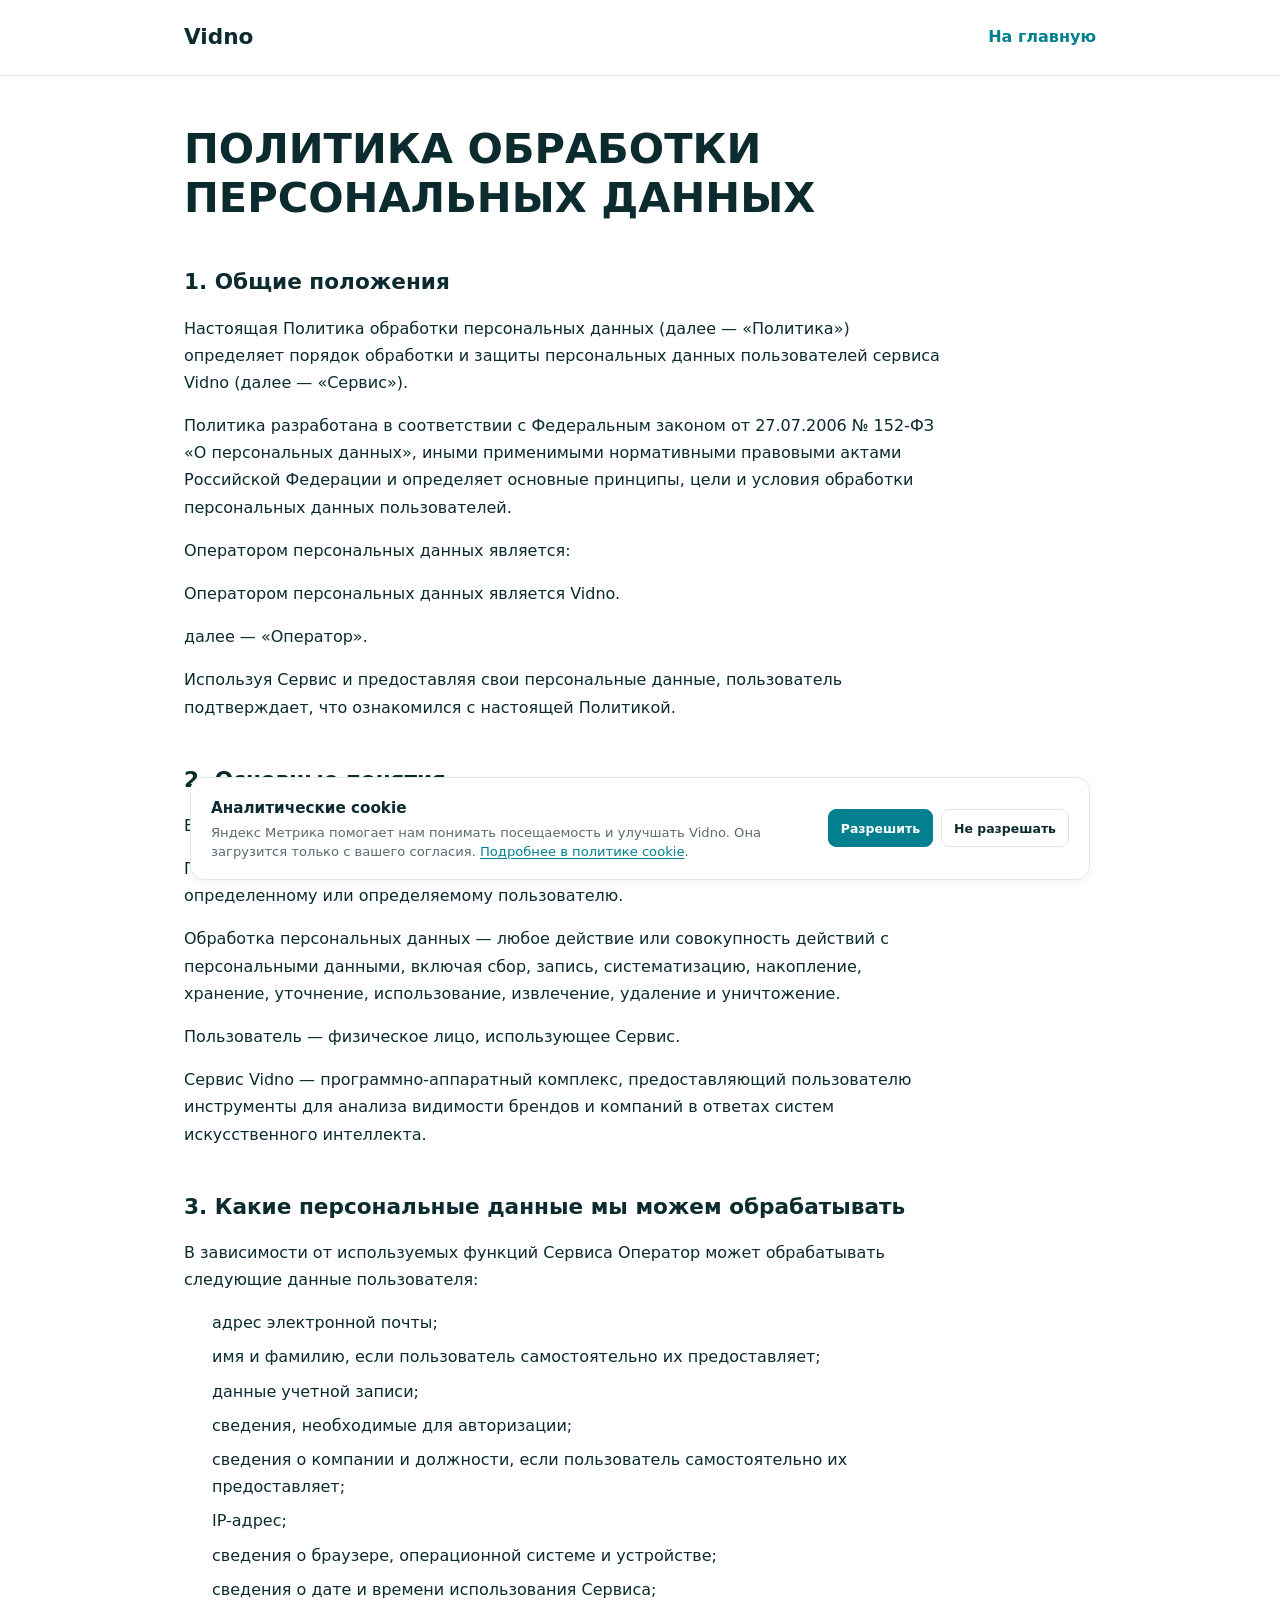
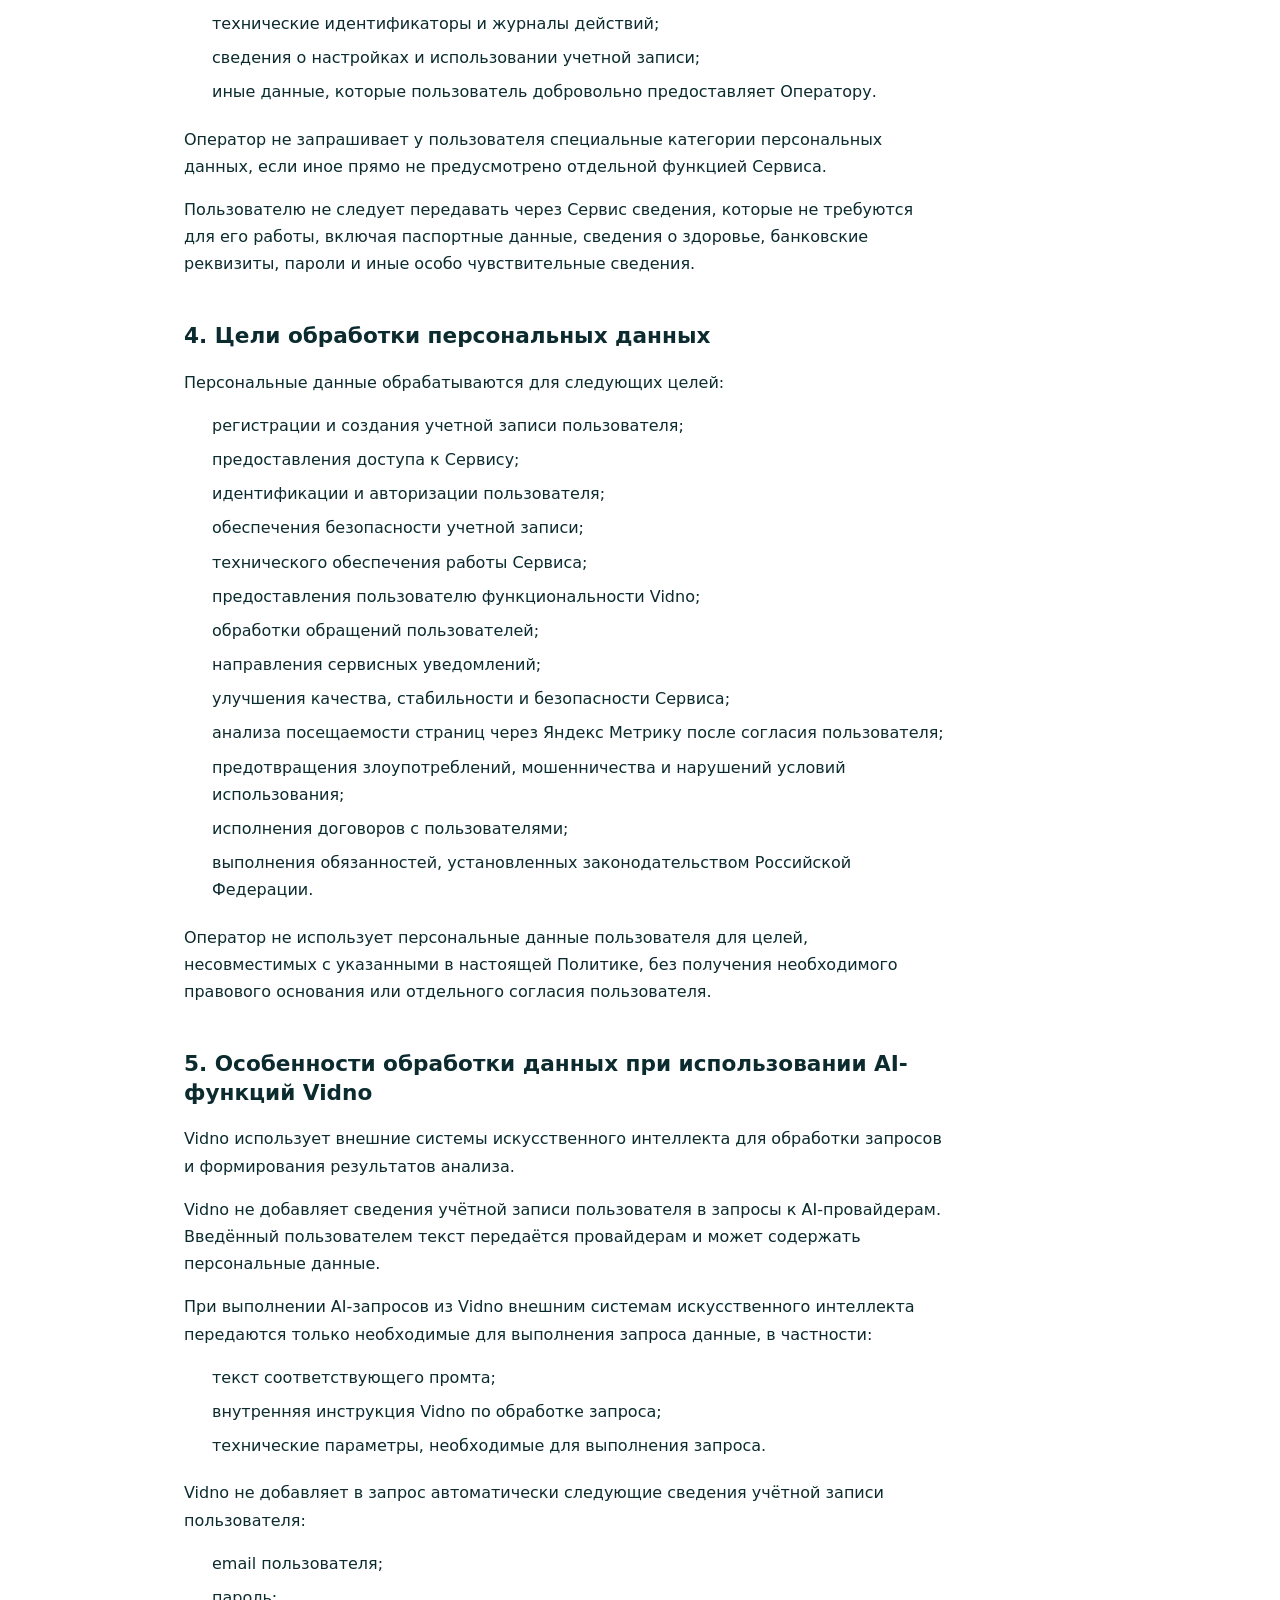
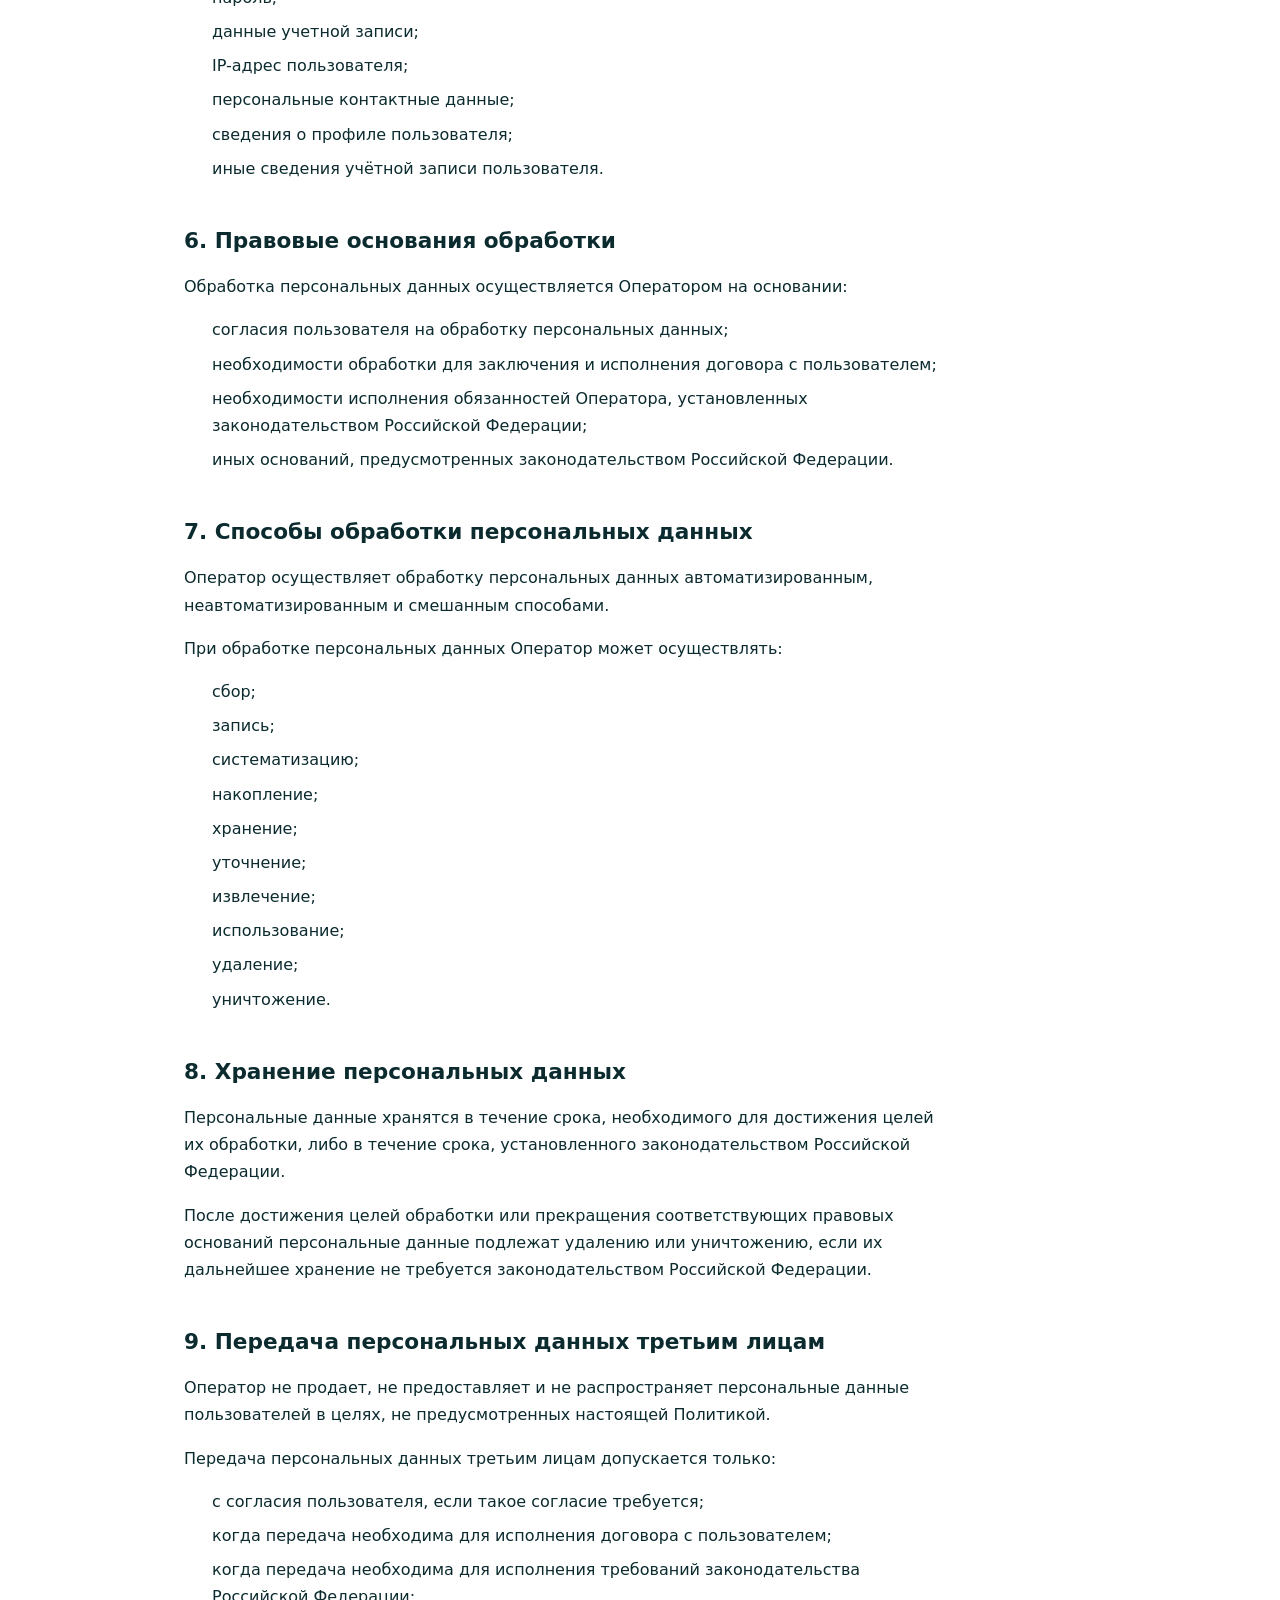
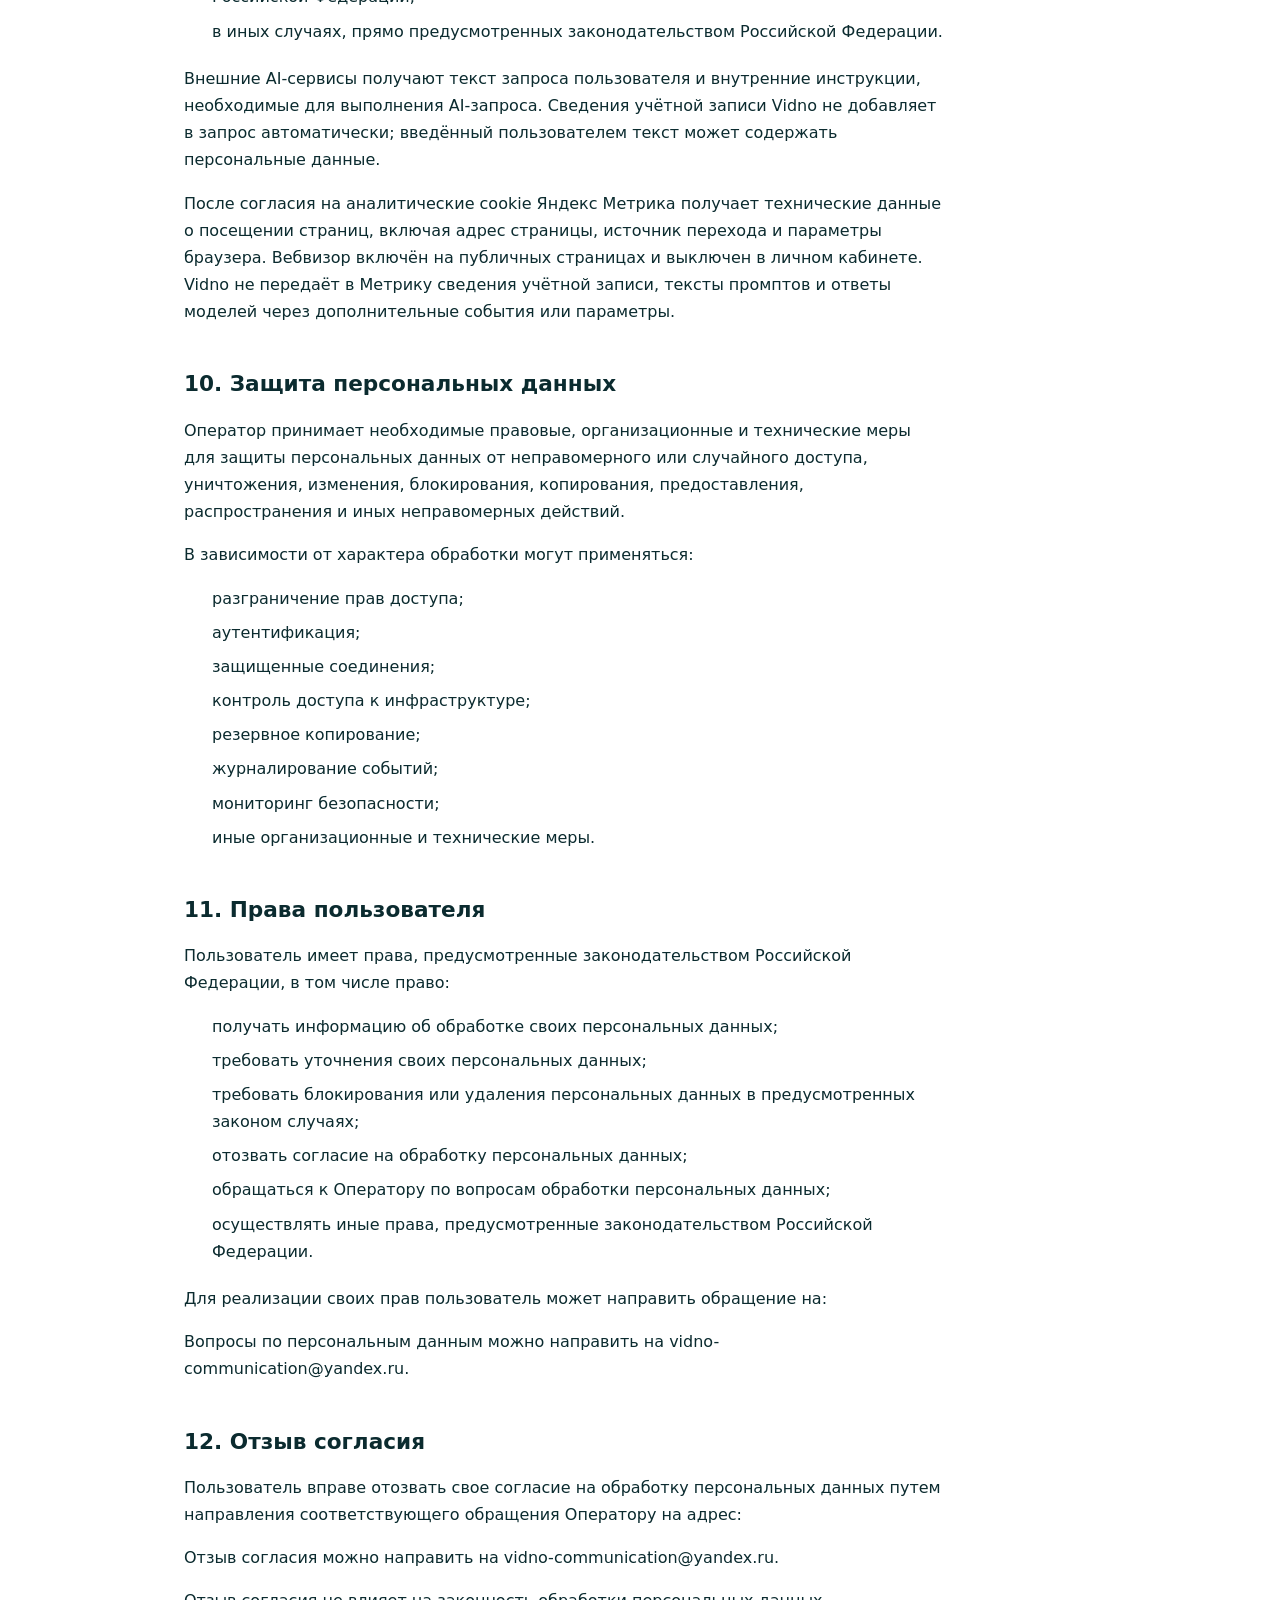
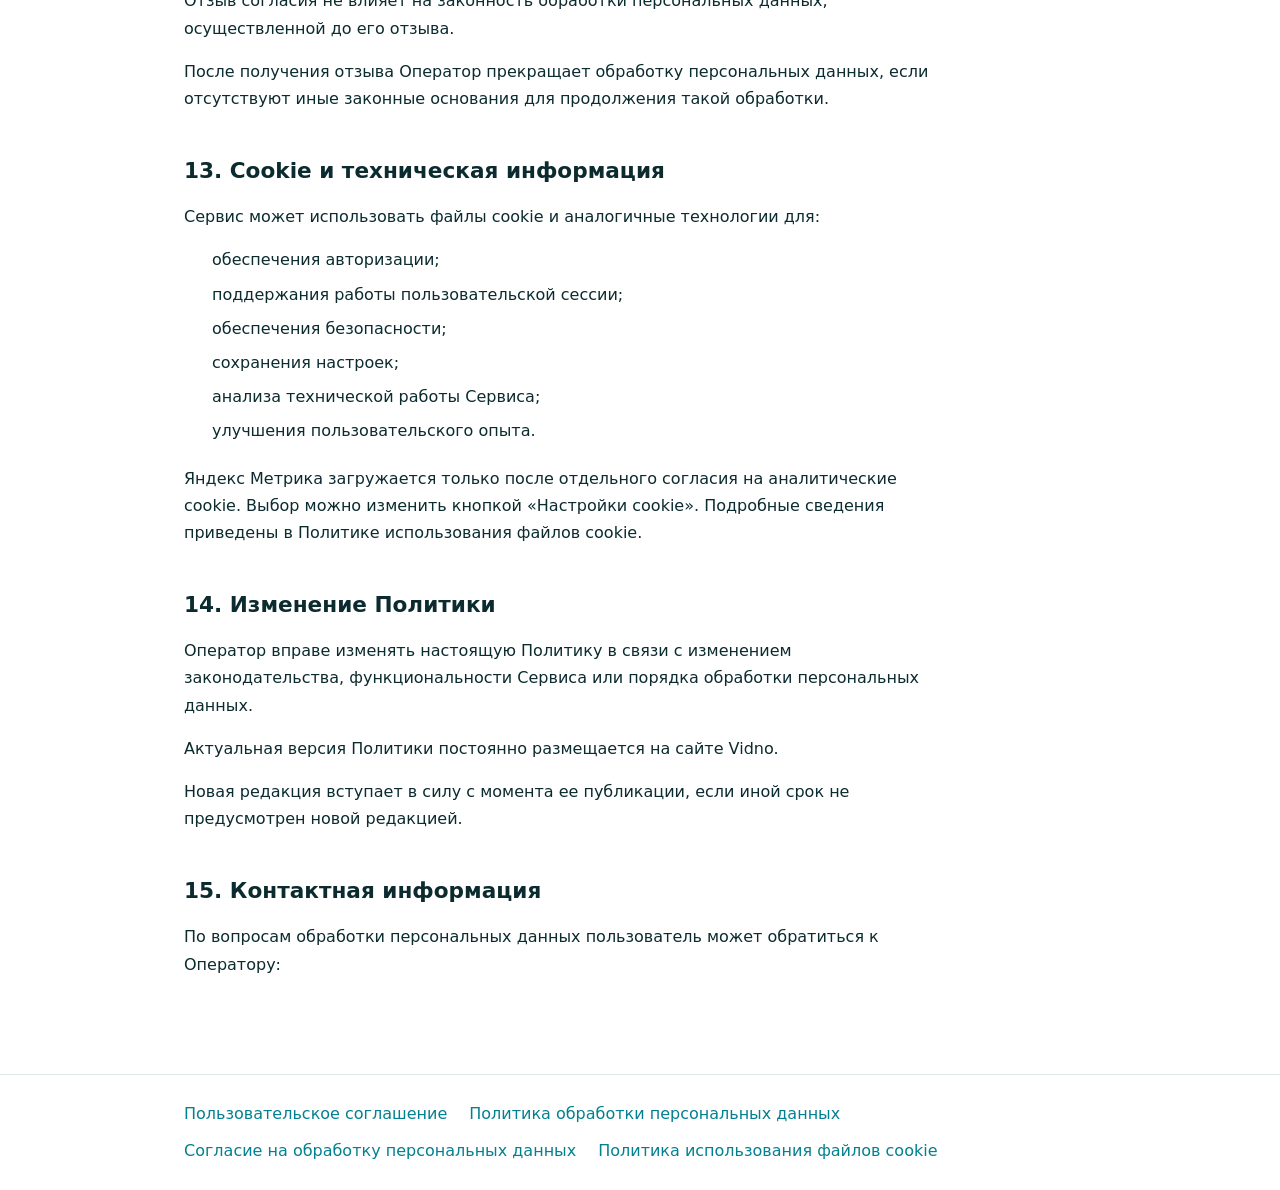
<file: legal/privacy.html>
<!doctype html>
<html lang="ru">
<head>
    <meta charset="utf-8">
    <meta name="viewport" content="width=device-width, initial-scale=1">
    <meta name="robots" content="noindex, nofollow">
    <title>Политика обработки персональных данных — Vidno</title>
    <link rel="stylesheet" href="../css/style.css">
    <link rel="icon" type="image/png" href="../assets/vidno-logo.png">
    <link rel="stylesheet" href="legal.css">
    <script src="../js/metrika.js?v=20261017-1" data-webvisor="true" data-cookie-policy="cookies.html"></script>
</head>
<body class="legal-page">
    <header class="legal-header">
        <div class="legal-header-inner">
            <a class="legal-brand" href="../index.html" aria-label="Vidno — главная">Vidno</a>
            <a class="legal-back" href="../index.html">На главную</a>
        </div>
    </header>
    <main class="legal-main">
        <article class="legal-document">
            <h1>ПОЛИТИКА ОБРАБОТКИ ПЕРСОНАЛЬНЫХ ДАННЫХ</h1>
<h2>1. Общие положения</h2>
<p>Настоящая Политика обработки персональных данных (далее — «Политика») определяет порядок обработки и защиты персональных данных пользователей сервиса Vidno (далее — «Сервис»).</p>
<p>Политика разработана в соответствии с Федеральным законом от 27.07.2006 № 152-ФЗ «О персональных данных», иными применимыми нормативными правовыми актами Российской Федерации и определяет основные принципы, цели и условия обработки персональных данных пользователей.</p>
<p>Оператором персональных данных является:</p>
<p>Оператором персональных данных является Vidno.</p>
<p>далее — «Оператор».</p>
<p>Используя Сервис и предоставляя свои персональные данные, пользователь подтверждает, что ознакомился с настоящей Политикой.</p>
<h2>2. Основные понятия</h2>
<p>В настоящей Политике используются следующие понятия:</p>
<p>Персональные данные — любая информация, относящаяся прямо или косвенно к определенному или определяемому пользователю.</p>
<p>Обработка персональных данных — любое действие или совокупность действий с персональными данными, включая сбор, запись, систематизацию, накопление, хранение, уточнение, использование, извлечение, удаление и уничтожение.</p>
<p>Пользователь — физическое лицо, использующее Сервис.</p>
<p>Сервис Vidno — программно-аппаратный комплекс, предоставляющий пользователю инструменты для анализа видимости брендов и компаний в ответах систем искусственного интеллекта.</p>
<h2>3. Какие персональные данные мы можем обрабатывать</h2>
<p>В зависимости от используемых функций Сервиса Оператор может обрабатывать следующие данные пользователя:</p>
<ul>
<li>адрес электронной почты;</li>
<li>имя и фамилию, если пользователь самостоятельно их предоставляет;</li>
<li>данные учетной записи;</li>
<li>сведения, необходимые для авторизации;</li>
<li>сведения о компании и должности, если пользователь самостоятельно их предоставляет;</li>
<li>IP-адрес;</li>
<li>сведения о браузере, операционной системе и устройстве;</li>
<li>сведения о дате и времени использования Сервиса;</li>
<li>технические идентификаторы и журналы действий;</li>
<li>сведения о настройках и использовании учетной записи;</li>
<li>иные данные, которые пользователь добровольно предоставляет Оператору.</li>
</ul>
<p>Оператор не запрашивает у пользователя специальные категории персональных данных, если иное прямо не предусмотрено отдельной функцией Сервиса.</p>
<p>Пользователю не следует передавать через Сервис сведения, которые не требуются для его работы, включая паспортные данные, сведения о здоровье, банковские реквизиты, пароли и иные особо чувствительные сведения.</p>
<h2>4. Цели обработки персональных данных</h2>
<p>Персональные данные обрабатываются для следующих целей:</p>
<ul>
<li>регистрации и создания учетной записи пользователя;</li>
<li>предоставления доступа к Сервису;</li>
<li>идентификации и авторизации пользователя;</li>
<li>обеспечения безопасности учетной записи;</li>
<li>технического обеспечения работы Сервиса;</li>
<li>предоставления пользователю функциональности Vidno;</li>
<li>обработки обращений пользователей;</li>
<li>направления сервисных уведомлений;</li>
<li>улучшения качества, стабильности и безопасности Сервиса;</li>
<li>анализа посещаемости страниц через Яндекс Метрику после согласия пользователя;</li>
<li>предотвращения злоупотреблений, мошенничества и нарушений условий использования;</li>
<li>исполнения договоров с пользователями;</li>
<li>выполнения обязанностей, установленных законодательством Российской Федерации.</li>
</ul>
<p>Оператор не использует персональные данные пользователя для целей, несовместимых с указанными в настоящей Политике, без получения необходимого правового основания или отдельного согласия пользователя.</p>
<h2>5. Особенности обработки данных при использовании AI-функций Vidno</h2>
<p>Vidno использует внешние системы искусственного интеллекта для обработки запросов и формирования результатов анализа.</p>
<p>Vidno не добавляет сведения учётной записи пользователя в запросы к AI-провайдерам. Введённый пользователем текст передаётся провайдерам и может содержать персональные данные.</p>
<p>При выполнении AI-запросов из Vidno внешним системам искусственного интеллекта передаются только необходимые для выполнения запроса данные, в частности:</p>
<ul>
<li>текст соответствующего промта;</li>
<li>внутренняя инструкция Vidno по обработке запроса;</li>
<li>технические параметры, необходимые для выполнения запроса.</li>
</ul>
<p>Vidno не добавляет в запрос автоматически следующие сведения учётной записи пользователя:</p>
<ul>
<li>email пользователя;</li>
<li>пароль;</li>
<li>данные учетной записи;</li>
<li>IP-адрес пользователя;</li>
<li>персональные контактные данные;</li>
<li>сведения о профиле пользователя;</li>
<li>иные сведения учётной записи пользователя.</li>
</ul>
<h2>6. Правовые основания обработки</h2>
<p>Обработка персональных данных осуществляется Оператором на основании:</p>
<ul>
<li>согласия пользователя на обработку персональных данных;</li>
<li>необходимости обработки для заключения и исполнения договора с пользователем;</li>
<li>необходимости исполнения обязанностей Оператора, установленных законодательством Российской Федерации;</li>
<li>иных оснований, предусмотренных законодательством Российской Федерации.</li>
</ul>
<h2>7. Способы обработки персональных данных</h2>
<p>Оператор осуществляет обработку персональных данных автоматизированным, неавтоматизированным и смешанным способами.</p>
<p>При обработке персональных данных Оператор может осуществлять:</p>
<ul>
<li>сбор;</li>
<li>запись;</li>
<li>систематизацию;</li>
<li>накопление;</li>
<li>хранение;</li>
<li>уточнение;</li>
<li>извлечение;</li>
<li>использование;</li>
<li>удаление;</li>
<li>уничтожение.</li>
</ul>
<h2>8. Хранение персональных данных</h2>
<p>Персональные данные хранятся в течение срока, необходимого для достижения целей их обработки, либо в течение срока, установленного законодательством Российской Федерации.</p>
<p>После достижения целей обработки или прекращения соответствующих правовых оснований персональные данные подлежат удалению или уничтожению, если их дальнейшее хранение не требуется законодательством Российской Федерации.</p>
<h2>9. Передача персональных данных третьим лицам</h2>
<p>Оператор не продает, не предоставляет и не распространяет персональные данные пользователей в целях, не предусмотренных настоящей Политикой.</p>
<p>Передача персональных данных третьим лицам допускается только:</p>
<ul>
<li>с согласия пользователя, если такое согласие требуется;</li>
<li>когда передача необходима для исполнения договора с пользователем;</li>
<li>когда передача необходима для исполнения требований законодательства Российской Федерации;</li>
<li>в иных случаях, прямо предусмотренных законодательством Российской Федерации.</li>
</ul>
<p>Внешние AI-сервисы получают текст запроса пользователя и внутренние инструкции, необходимые для выполнения AI-запроса. Сведения учётной записи Vidno не добавляет в запрос автоматически; введённый пользователем текст может содержать персональные данные.</p>
<p>После согласия на аналитические cookie Яндекс Метрика получает технические данные о посещении страниц, включая адрес страницы, источник перехода и параметры браузера. Вебвизор включён на публичных страницах и выключен в личном кабинете. Vidno не передаёт в Метрику сведения учётной записи, тексты промптов и ответы моделей через дополнительные события или параметры.</p>
<h2>10. Защита персональных данных</h2>
<p>Оператор принимает необходимые правовые, организационные и технические меры для защиты персональных данных от неправомерного или случайного доступа, уничтожения, изменения, блокирования, копирования, предоставления, распространения и иных неправомерных действий.</p>
<p>В зависимости от характера обработки могут применяться:</p>
<ul>
<li>разграничение прав доступа;</li>
<li>аутентификация;</li>
<li>защищенные соединения;</li>
<li>контроль доступа к инфраструктуре;</li>
<li>резервное копирование;</li>
<li>журналирование событий;</li>
<li>мониторинг безопасности;</li>
<li>иные организационные и технические меры.</li>
</ul>
<h2>11. Права пользователя</h2>
<p>Пользователь имеет права, предусмотренные законодательством Российской Федерации, в том числе право:</p>
<ul>
<li>получать информацию об обработке своих персональных данных;</li>
<li>требовать уточнения своих персональных данных;</li>
<li>требовать блокирования или удаления персональных данных в предусмотренных законом случаях;</li>
<li>отозвать согласие на обработку персональных данных;</li>
<li>обращаться к Оператору по вопросам обработки персональных данных;</li>
<li>осуществлять иные права, предусмотренные законодательством Российской Федерации.</li>
</ul>
<p>Для реализации своих прав пользователь может направить обращение на:</p>
<p>Вопросы по персональным данным можно направить на vidno-communication@yandex.ru.</p>
<h2>12. Отзыв согласия</h2>
<p>Пользователь вправе отозвать свое согласие на обработку персональных данных путем направления соответствующего обращения Оператору на адрес:</p>
<p>Отзыв согласия можно направить на vidno-communication@yandex.ru.</p>
<p>Отзыв согласия не влияет на законность обработки персональных данных, осуществленной до его отзыва.</p>
<p>После получения отзыва Оператор прекращает обработку персональных данных, если отсутствуют иные законные основания для продолжения такой обработки.</p>
<h2>13. Cookie и техническая информация</h2>
<p>Сервис может использовать файлы cookie и аналогичные технологии для:</p>
<ul>
<li>обеспечения авторизации;</li>
<li>поддержания работы пользовательской сессии;</li>
<li>обеспечения безопасности;</li>
<li>сохранения настроек;</li>
<li>анализа технической работы Сервиса;</li>
<li>улучшения пользовательского опыта.</li>
</ul>
<p>Яндекс Метрика загружается только после отдельного согласия на аналитические cookie. Выбор можно изменить кнопкой «Настройки cookie». Подробные сведения приведены в Политике использования файлов cookie.</p>
<h2>14. Изменение Политики</h2>
<p>Оператор вправе изменять настоящую Политику в связи с изменением законодательства, функциональности Сервиса или порядка обработки персональных данных.</p>
<p>Актуальная версия Политики постоянно размещается на сайте Vidno.</p>
<p>Новая редакция вступает в силу с момента ее публикации, если иной срок не предусмотрен новой редакцией.</p>
<h2>15. Контактная информация</h2>
<p>По вопросам обработки персональных данных пользователь может обратиться к Оператору:</p>
        </article>
    </main>
    <footer class="legal-footer">
        <nav class="legal-footer-inner" aria-label="Юридические документы">
            <a href="agreement.html">Пользовательское соглашение</a>
<a href="privacy.html" aria-current="page">Политика обработки персональных данных</a>
<a href="consent.html">Согласие на обработку персональных данных</a>
<a href="cookies.html">Политика использования файлов cookie</a>
        </nav>
    </footer>
    <button class="back-to-top" type="button" data-back-to-top aria-label="Наверх" title="Наверх"><span aria-hidden="true">↑</span></button>
    <script src="../js/back-to-top.js?v=20260923-1"></script>
</body>
</html>
</file>
<file: css/style.css>
/* ============================================================
   VIDNO — STYLES
   Structure:
   1. Design tokens / CSS variables
   2. Reset & base
   3. Utilities (container, grid, buttons, badges)
   4. Header / nav / burger
   5. Pages & hero
   6. Home page sections
   7. Features page
   8. How it works (timeline)
   9. Dashboard
   10. Pricing
   11. Resources
   12. Contacts/about
   13. Footer
   14. Modal & toast
   15. Animations
   16. Responsive
   ============================================================ */

/* ============ 1. DESIGN TOKENS (чирнозовая система) ============ */
:root {
    --paper:         #FFFFFF;
    --ink:           #0B2B2F;
    --muted-light:   #5B6B6D;
    --line-light:    #E2E8E8;
    --wash-light:    #EAF6F5;
    /* —— нейтральная база (75%) —— */
    --bg:            var(--paper);
    --bg-2:          var(--paper);
    --bg-soft:       var(--wash-light);   /* бирюзовый оттенок — мягкие секции / активный фон карты */
    --bg-soft-2:     #CFF3EF;   /* чирнозовый туман — hover / тонкие заливки */
    --surface:       var(--paper);
    --surface-text:  var(--ink);
    --text:          var(--ink);
    --text-soft:     var(--muted-light);
    --border:        var(--line-light);
    --surface-1:     #4F6F6F;   /* боковые/верхние панели, чередование строк */
    --night:         #012533;   /* ночь — тёмные экраны/обложки */

    /* —— акцентный чирнозовый (15%) —— */
    --accent:        #028090;   /* первичный: CTA, активная навигация, заголовки разделов */
    --accent-2:      #008896;   /* вторичный: иконки, второстепенные акценты, линии графиков */
    --accent-3:      #008896;
    --accent-warn:   #5A7517;

    /* —— функциональные статусы (10%) —— */
    --ok:            #1D9E75;
    --warn:          #5A7517;
    --bad:           #2B4B4A;
    --neutral:       #888780;

    --shadow:        0 2px 10px rgba(11, 43, 47, 0.06);
    --shadow-soft:   0 2px 10px rgba(11, 43, 47, 0.06);
    --radius:        14px;
    --radius-sm:     8px;
    --radius-lg:     22px;
    --transition:    0.25s cubic-bezier(0.4, 0, 0.2, 1);
    --max-w:         1200px;
    --header-h:      72px;
    --font:          'Inter', system-ui, -apple-system, sans-serif;
    --grad-hero:     linear-gradient(135deg, #FFFFFF 0%, #EAF6F5 50%, #FFFFFF 100%);
    --grad-cta:      #012533;
}

html[data-theme="dark"] {
    --bg: var(--night);
    --bg-2: var(--night);
    --bg-soft: var(--surface-1);
    --surface: var(--surface-1);
    --surface-text: var(--bg-soft-2);
    --text: var(--bg-soft-2);
    --text-soft: var(--bg-soft-2);
    --accent: var(--bg-soft-2);
    --accent-2: var(--bg-soft-2);
    --accent-3: var(--bg-soft-2);
    --border: var(--surface-1);
    --grad-hero: var(--night);
    --grad-cta: var(--night);
}

/* ============ 2. RESET & BASE ============ */
*, *::before, *::after { box-sizing: border-box; margin: 0; padding: 0; }

html { scroll-behavior: smooth; scroll-padding-top: var(--header-h); overflow-x: hidden; }

body {
    font-family: var(--font);
    background: var(--bg);
    color: var(--text);
    line-height: 1.6;
    -webkit-font-smoothing: antialiased;
    transition: background var(--transition), color var(--transition);
    overflow-x: hidden;
}

h1, h2, h3, h4 { line-height: 1.2; font-weight: 700; }
a { color: inherit; text-decoration: none; }
button { font-family: inherit; cursor: pointer; border: none; background: none; color: inherit; }
ul { list-style: none; }
img { max-width: 100%; display: block; }

.cookie-preferences {
    position: fixed;
    left: 20px;
    bottom: 20px;
    z-index: 180;
    padding: 9px 13px;
    border: 1px solid var(--border);
    border-radius: var(--radius-sm);
    background: var(--surface);
    color: var(--text);
    box-shadow: var(--shadow);
    font-size: .8rem;
    font-weight: 600;
}
.cookie-preferences:hover { border-color: var(--accent); color: var(--accent); }
.cookie-consent {
    position: fixed;
    right: 20px;
    bottom: 20px;
    left: 20px;
    z-index: 180;
    display: flex;
    align-items: center;
    justify-content: space-between;
    gap: 24px;
    max-width: 900px;
    margin: 0 auto;
    padding: 18px 20px;
    border: 1px solid var(--border);
    border-radius: var(--radius);
    background: var(--surface);
    color: var(--text);
    box-shadow: var(--shadow);
}
.cookie-consent[hidden], .cookie-preferences[hidden] { display: none; }
.cookie-consent-copy { min-width: 0; }
.cookie-consent-copy strong { display: block; margin-bottom: 3px; font-size: .95rem; }
.cookie-consent-copy p { color: var(--text-soft); font-size: .82rem; line-height: 1.45; }
.cookie-consent-copy a { color: var(--accent); text-decoration: underline; text-underline-offset: 2px; }
.cookie-consent-actions { display: flex; flex: 0 0 auto; align-items: center; gap: 8px; }
.cookie-consent-actions button {
    min-height: 38px;
    padding: 8px 12px;
    border: 1px solid var(--border);
    border-radius: var(--radius-sm);
    font-size: .78rem;
    font-weight: 700;
}
.cookie-consent-allow { background: var(--accent); border-color: var(--accent) !important; color: var(--bg); }
.cookie-consent-deny, .cookie-consent-close { background: var(--surface); color: var(--text); }
.cookie-consent-actions button:hover { border-color: var(--accent); }

@media (max-width: 768px) {
    .cookie-consent { align-items: stretch; flex-direction: column; gap: 12px; right: 12px; bottom: 12px; left: 12px; padding: 16px; }
    .cookie-consent-actions { flex-wrap: wrap; }
    .cookie-consent-actions button { flex: 1 1 auto; }
    .cookie-preferences { left: 12px; bottom: 12px; }
}

/* ============ 3. UTILITIES ============ */
.container { max-width: var(--max-w); margin: 0 auto; padding: 0 clamp(20px, 2.5vw, 42px); width: 100%; }
.container-narrow { max-width: 820px; }

.accent { color: var(--accent); }
.accent-fill { fill: var(--accent); }
.muted { color: var(--text-soft); font-size: 0.875rem; }

.section { padding: 80px 0; }
.section-soft { background: var(--bg-soft); }
.section-head { text-align: center; max-width: 720px; margin: 0 auto 48px; }
.section-title { font-size: clamp(1.6rem, 3vw, 2.4rem); margin: 12px 0; color: var(--accent); }
.section-sub { color: var(--text-soft); font-size: 1.05rem; }

.eyebrow {
    display: inline-block;
    font-size: 0.8rem;
    text-transform: uppercase;
    letter-spacing: 0.12em;
    color: var(--accent-2);
    font-weight: 600;
}

.badge {
    display: inline-flex; align-items: center; gap: 8px;
    background: var(--bg-soft);
    color: var(--accent);
    border: 1px solid var(--border);
    padding: 6px 14px;
    border-radius: 999px;
    font-size: 0.8rem;
    font-weight: 600;
    margin-bottom: 20px;
}

.grid { display: grid; gap: 24px; margin-bottom: 35px;}
.grid-2 { grid-template-columns: repeat(2, 1fr); }
.grid-3 { grid-template-columns: repeat(3, 1fr); }

/* Buttons — monochrome, solid black / outlined, inversion on hover */
.btn {
    display: inline-flex; align-items: center; justify-content: center; gap: 8px;
    padding: 11px 22px;
    border-radius: var(--radius-sm);
    font-weight: 600;
    font-size: 0.95rem;
    transition: all var(--transition);
    white-space: nowrap;
    border: 1px solid var(--accent);
}
.btn-primary {
    background: var(--accent);
    color: var(--bg);
}
.btn-primary:hover { background: var(--bg); color: var(--accent); transform: translateY(-2px); }
.btn-primary:active { transform: translateY(0); }
.btn-ghost {
    background: transparent;
    border-color: var(--accent);
    color: var(--accent);
}
.btn-ghost:hover { background: var(--accent); color: var(--bg); }
.btn-light { background: #fff; color: var(--night); border-color: var(--night); }
.btn-light:hover { background: var(--accent); color: #fff; border-color: var(--accent); transform: translateY(-2px); }
.btn-sm { padding: 8px 14px; font-size: 0.85rem; }
.btn-lg { padding: 14px 28px; font-size: 1.05rem; }
.btn-block { width: 100%; }

/* icon color variants — нейтральный фон + чирнозовая иконка */
.ic-blue, .ic-purple, .ic-green, .ic-orange {
    background: var(--bg-soft);
    color: var(--accent-2);
}

/* ============ 4. HEADER ============ */
.header {
    position: fixed; top: 0; right: 0; left: 0; z-index: 100;
    background: var(--bg);
    border-bottom: 2px solid var(--accent);
    height: var(--header-h);
    display: flex; align-items: center;
}
#main { padding-top: var(--header-h); }
.header-inner {
    display: flex; align-items: center; justify-content: space-between;
    width: 100%; gap: 24px;
}
.header-left { display: flex; align-items: center; gap: 28px; }
.header .logo { display: flex; align-items: center; gap: 10px; font-weight: 800; font-size: 1.3rem; color: var(--text); }
.header .logo-text { color: var(--text); }
.header .logo-text .accent { color: var(--accent); }
.logo { display: flex; align-items: center; gap: 10px; font-weight: 800; font-size: 1.3rem; }
.logo-text .accent { color: var(--accent); }
.theme-toggle { display: inline-grid; width: 36px; height: 36px; place-items: center; border: 1px solid var(--border); border-radius: 50%; color: var(--text-soft); background: var(--surface); transition: all var(--transition); }
.theme-toggle:hover { color: var(--accent); border-color: var(--accent); transform: translateY(-1px); }
html:not([data-theme-switching="enabled"]) #themeToggle { display: none; }
.account-pill { display: inline-flex; max-width: 190px; align-items: center; gap: 8px; min-height: 38px; padding: 0 13px; overflow: hidden; border: 1px solid var(--border); border-radius: 9px; color: var(--text); background: var(--surface); font-size: .8rem; font-weight: 700; }
.account-pill span { overflow: hidden; text-overflow: ellipsis; white-space: nowrap; }
.logo-mark { width: 36px; height: 36px; flex: 0 0 auto; object-fit: contain; }
.nav { display: flex; gap: 4px; }
.nav-link {
    padding: 8px 14px; border-radius: var(--radius-sm);
    color: var(--text-soft); font-weight: 500; font-size: 0.95rem;
    transition: all var(--transition);
}
.nav-link:hover { color: var(--text); background: var(--bg-soft); }
.nav-link.active { color: var(--bg); background: var(--accent); border-radius: var(--radius-sm); }

.header-actions { display: flex; align-items: center; gap: 10px; }

.btn-login {
    background: transparent;
    border: 1px solid var(--text);
    color: var(--text);
}
.btn-login:hover { background: var(--text); color: var(--bg); border-color: var(--text); transform: translateY(-2px); }
.btn-signup { padding: 11px 20px; }

.burger { display: none; flex-direction: column; gap: 5px; padding: 8px; }
.burger span { width: 22px; height: 2px; background: var(--text); border-radius: 2px; transition: all var(--transition); }
.burger.open span:nth-child(1) { transform: translateY(7px) rotate(45deg); }
.burger.open span:nth-child(2) { opacity: 0; }
.burger.open span:nth-child(3) { transform: translateY(-7px) rotate(-45deg); }

/* ============ 5. PAGES & HERO ============ */
.page { display: none; min-height: 60vh; }
.page.active { display: block; animation: fadeInPage 0.4s ease; }
@keyframes fadeInPage { from { opacity: 0; transform: translateY(8px); } to { opacity: 1; transform: none; } }

.page-hero {
    background: var(--grad-hero);
    padding: 70px 0 50px;
    text-align: center;
    border-bottom: 1px solid var(--border);
}
.page-title { font-size: clamp(2rem, 4vw, 3rem); margin: 12px 0; }
.page-sub { color: var(--text-soft); font-size: 1.1rem; max-width: 700px; margin: 0 auto; }
#section-how .page-hero { background: none; border-bottom: none; }
#section-pricing .page-hero { background: none; border-bottom: none; }
#section-features { padding-top: 23px; }
.section-hero-bg { background: var(--grad-hero); }

/* HERO */
.hero {
    position: relative;
    background: var(--grad-hero);
    padding: 60px 0 80px;
    overflow: hidden;
}
.hero-bg {
    position: absolute; inset: 0;
    background:
        radial-gradient(circle at 20% 30%, rgba(0, 136, 150, 0.07), transparent 40%),
        radial-gradient(circle at 80% 70%, rgba(2, 128, 144, 0.06), transparent 40%);
    animation: heroPulse 8s ease-in-out infinite alternate;
}
@keyframes heroPulse { from { transform: scale(1); } to { transform: scale(1.08); } }

.hero-inner {
    position: relative; z-index: 2;
    display: grid; grid-template-columns: 1fr 1fr; gap: 50px;
    align-items: center;
}
.hero-title { font-size: clamp(2rem, 4vw, 3.2rem); font-weight: 800; margin-bottom: 18px; }
.hero-subtitle { font-size: 1.15rem; color: var(--text-soft); margin-bottom: 28px; max-width: 560px; }
.hero-actions { display: flex; gap: 14px; flex-wrap: wrap; margin-bottom: 36px; }
.hero-stats { display: flex; gap: 32px; }
.hero-stats strong { display: block; font-size: 1.6rem; color: var(--accent); }
.hero-stats span { font-size: 0.85rem; color: var(--text-soft); }

/* HERO VISUAL / DASH MOCK */
.hero-visual { position: relative; }
.dash-mock {
    background: var(--surface); color: var(--surface-text);
    border-radius: var(--radius); box-shadow: var(--shadow);
    overflow: hidden;
}
.dash-mock-head {
    display: flex; align-items: center; gap: 6px;
    padding: 10px 14px; border-bottom: 1px solid var(--border);
    background: var(--bg-soft);
}
.dot { width: 11px; height: 11px; border-radius: 50%; }
.dot.red { background: var(--bad); } .dot.yellow { background: var(--warn); }
.dot.green { background: var(--ok); }
.dash-mock-title { margin-left: 10px; font-size: 0.78rem; color: var(--text-soft); }
.dash-mock-body { padding: 18px; }
.dm-row { display: grid; grid-template-columns: 1fr 1fr; gap: 14px; margin-bottom: 16px; }
.dm-card-label { font-size: 0.72rem; color: var(--text-soft); text-transform: uppercase; letter-spacing: 0.08em; }
.dm-card-value { font-size: 1.6rem; font-weight: 800; }
.dm-card-value sup { font-size: 0.9rem; color: var(--text-soft); }
.dm-bar { height: 6px; background: var(--bg-soft-2); border-radius: 3px; overflow: hidden; }
.dm-bar span { display: block; height: 100%; background: var(--accent); border-radius: 3px; }
.dm-chart { height: 120px; background: var(--bg-soft); border-radius: 8px; padding: 8px; }
.dm-chart svg { width: 100%; height: 100%; }
.dm-line { fill: none; stroke: var(--accent-2); stroke-width: 2.5; stroke-linecap: round; stroke-linejoin: round; }
.dm-area { fill: var(--accent); opacity: 0.12; }
.dm-legend { display: flex; gap: 14px; margin-top: 10px; font-size: 0.75rem; color: var(--text-soft); }
.dm-legend i { font-size: 0.5rem; margin-right: 4px; }
.dm-legend span:nth-child(1) i { color: var(--accent); }
.dm-legend span:nth-child(2) i { color: var(--accent-2); }
.dm-legend span:nth-child(3) i { color: var(--surface-1); }

.floating-chip {
    position: absolute;
    background: var(--surface); color: var(--surface-text);
    padding: 8px 14px; border-radius: 999px;
    font-size: 0.8rem; font-weight: 600;
    box-shadow: var(--shadow);
    animation: floatY 4s ease-in-out infinite;
    border: 1px solid var(--border);
}
.floating-chip i { color: var(--accent-2); margin-right: 6px; }
.chip-1 { top: -10px; right: 10px; }
.chip-2 { bottom: -10px; left: -10px; animation-delay: 1.5s; }
@keyframes floatY { 0%,100% { transform: translateY(0); } 50% { transform: translateY(-8px); } }

/* ============ 6. HOME SECTIONS ============ */
.logos-strip { padding: 40px 0; border-bottom: 1px solid var(--border); }
.logos-title { text-align: center; color: var(--text-soft); margin-bottom: 18px; font-size: 0.85rem; text-transform: uppercase; letter-spacing: 0.1em; }
.logos-row {
    overflow: hidden;
    -webkit-mask-image: linear-gradient(to right, transparent, black 5%, black 95%, transparent);
    mask-image: linear-gradient(to right, transparent, black 5%, black 95%, transparent);
}
.logos-track {
    display: flex; width: max-content; will-change: transform;
}
.logos-track.is-ready { animation: marquee 26s linear infinite; }
.logos-group { display: flex; gap: 40px; padding-right: 40px; flex: 0 0 auto; }
@keyframes marquee { from { transform: translate3d(0,0,0); } to { transform: translate3d(-25%,0,0); } }
.logo-pill {
    display: flex; align-items: center; gap: 8px;
    padding: 10px 18px; border-radius: 999px;
    background: var(--bg-soft); border: 1px solid var(--border);
    color: var(--text-soft); font-weight: 600; font-size: 0.9rem;
    white-space: nowrap;
}
.logo-pill i { color: var(--accent); }
.logo-pill .ai-logo { width: 22px; height: 22px; flex-basis: 22px; }
.logo-pill .ai-logo img { width: 18px; height: 18px; }
.ai-logo, .identity-avatar {
    display: inline-grid; flex: 0 0 24px; width: 24px; height: 24px;
    place-items: center; overflow: hidden; border: 1px solid var(--border);
    border-radius: 7px; color: var(--text); background: var(--surface);
    font-size: .55rem; font-style: normal; font-weight: 800; line-height: 1;
}
.ai-logo img, .identity-avatar img { width: 20px; height: 20px; object-fit: contain; }
.identity-avatar.model-avatar { border-color: var(--bg-soft-2); background: var(--surface); }
.ws-meta-provider { display: inline-flex; align-items: center; gap: 8px; }

.adv-card {
    background: var(--bg-2);
    border: 1px solid var(--border);
    border-radius: var(--radius);
    padding: 30px;
    transition: all var(--transition);
}
.adv-card:hover { transform: translateY(-4px); border-color: var(--accent); box-shadow: var(--shadow); }
.adv-icon {
    width: 56px; height: 56px; border-radius: 14px;
    display: grid; place-items: center; font-size: 1.4rem;
    margin-bottom: 18px;
    background: var(--bg-soft); color: var(--accent-2);
}
.adv-card h3 { font-size: 1.2rem; margin-bottom: 10px; }
.adv-card p { color: var(--text-soft); }

.scenario-tabs {
    display: flex;
    justify-content: center;
    gap: 12px;
    flex-wrap: wrap;
    margin-bottom: 40px;
}
.scenario-tab {
    padding: 10px 20px;
    border: 2px solid var(--border);
    border-radius: var(--radius);
    background: var(--bg);
    color: var(--text-soft);
    font-weight: 600;
    cursor: pointer;
    transition: all var(--transition);
}
.scenario-tab:hover {
    border-color: var(--accent);
    color: var(--text);
}
.scenario-tab.active {
    background: var(--accent);
    border-color: var(--accent);
    color: #FFFFFF;
}
.scenario-content {
    max-width: 700px;
    margin: 0 auto;
    text-align: center;
}
.scenario-panel {
    display: none;
}
.scenario-panel.active {
    display: block;
}
.scenario-icon {
    width: 80px;
    height: 80px;
    border-radius: 20px;
    display: grid;
    place-items: center;
    font-size: 2rem;
    margin: 0 auto 20px;
    background: var(--bg-soft);
    color: var(--accent);
}
.scenario-panel h3 {
    font-size: 1.5rem;
    margin-bottom: 12px;
    color: var(--text);
}
.scenario-panel p {
    color: var(--text-soft);
    margin-bottom: 20px;
}
.scenario-list {
    list-style: none;
    padding: 0;
    text-align: left;
    max-width: 500px;
    margin: 0 auto;
}
.scenario-list li {
    padding: 10px 0;
    border-bottom: 1px solid var(--border);
    color: var(--text);
    position: relative;
    padding-left: 24px;
}
.scenario-list li::before {
    content: "\f00c";
    font-family: "Font Awesome 6 Free";
    font-weight: 900;
    position: absolute;
    left: 0;
    color: var(--accent);
}
.scenario-list li:last-child {
    border-bottom: none;
}

.testimonial {
    background: var(--bg-2);
    border: 1px solid var(--border);
    border-radius: var(--radius-lg);
    padding: 40px; text-align: center;
    max-width: 820px; margin: 0 auto;
    position: relative;
}
.testimonial-avatar {
    width: 64px; height: 64px; border-radius: 50%;
    background: var(--grad-cta); color: #fff;
    display: grid; place-items: center;
    font-weight: 700; font-size: 1.2rem;
    margin: 0 auto 16px;
}
.testimonial blockquote { font-size: 1.2rem; font-style: italic; margin-bottom: 16px; }
.testimonial-author strong { display: block; }
.testimonial-author span { color: var(--text-soft); font-size: 0.9rem; }
.testimonial-nums { display: flex; justify-content: center; gap: 40px; margin-top: 24px; }
.testimonial-nums strong { display: block; font-size: 1.5rem; color: var(--accent); }
.testimonial-nums span { font-size: 0.8rem; color: var(--text-soft); }

.cta-box {
    background: var(--bg-2);
    border: 1px solid var(--border);
    border-radius: var(--radius-lg);
    padding: 40px;
    display: flex; align-items: center; justify-content: space-between; gap: 30px;
    flex-wrap: wrap;
}
.cta-bright { background: var(--grad-cta); color: #fff; border: none; }
.cta-bright .cta-text h2, .cta-bright .cta-list { color: #fff; }
.cta-text h2 { font-size: 1.5rem; margin-bottom: 14px; }
.cta-list { display: flex; flex-direction: column; gap: 8px; color: var(--text-soft); }
.cta-list i { color: var(--accent-3); margin-right: 8px; }
.center-cta { text-align: center; margin-top: 30px; }

/* ============ COMPARE TABLE ============ */
.compare-table-wrap { max-width: 720px; margin: 0 auto; overflow-x: auto; }
.compare-table {
    width: 100%; border-collapse: collapse;
    background: var(--bg-2); border: 1px solid var(--border);
    border-radius: var(--radius); overflow: hidden;
}
.compare-table th, .compare-table td {
    padding: 16px 20px; text-align: center;
    border-bottom: 1px solid var(--border); font-size: 0.95rem;
}
.compare-table th:first-child, .compare-table td:first-child { text-align: left; }
.compare-table thead th {
    background: var(--bg-soft); font-weight: 700;
    font-size: 0.85rem; text-transform: uppercase; letter-spacing: 0.06em;
    color: var(--text-soft);
}
.compare-table tbody tr:last-child td { border-bottom: none; }
.compare-accent {
    background: var(--bg-soft-2); color: var(--accent);
    font-weight: 800;
    border-left: 2px solid var(--accent);
}
.compare-table thead .compare-accent { background: var(--accent); color: #fff; font-weight: 800; }
.compare-yes { color: var(--ok); font-size: 1.1rem; }
.compare-no { color: var(--neutral); font-size: 1.1rem; }

/* ============ 7. FEATURES ============ */
.features-grid { margin-top: 8px; }
.feature-card {
    background: var(--bg-2);
    border: 1px solid var(--border);
    border-radius: var(--radius);
    padding: 28px;
    display: flex; flex-direction: column;
    transition: all var(--transition);
    cursor: pointer;
}
.feature-card:hover { transform: translateY(-4px); border-color: var(--accent); box-shadow: var(--shadow); }
.feature-ic {
    width: 56px; height: 56px; border-radius: 14px;
    display: grid; place-items: center; font-size: 1.4rem;
    margin-bottom: 18px;
    background: var(--bg-soft); color: var(--accent-2);
    transition: all var(--transition);
}
.feature-card:hover .feature-ic { background: var(--accent); color: #fff; }
.feature-card h3 { font-size: 1.2rem; margin-bottom: 10px; }
.feature-card p { color: var(--text-soft); margin-bottom: 16px; flex: 1; }
.feature-link { color: var(--accent); font-weight: 600; font-size: 0.9rem; }
.feature-link i { transition: transform var(--transition); }
.feature-card:hover .feature-link i { transform: translateX(4px); }

/* ============ 8. TIMELINE ============ */
.timeline { position: relative; padding: 20px 0; }
.timeline-line {
    position: absolute; left: 28px; top: 0; bottom: 0;
    width: 2px; background: linear-gradient(to bottom, var(--accent), var(--accent-2), transparent);
}
.tl-step {
    display: grid; grid-template-columns: 60px 1fr;
    gap: 24px; padding: 0 0 50px; position: relative;
}
.tl-num {
    width: 56px; height: 56px; border-radius: 50%;
    background: var(--bg); border: 2px solid var(--accent);
    color: var(--accent); font-weight: 800; font-size: 1.3rem;
    display: grid; place-items: center; z-index: 2; position: relative;
}
.tl-icon { display: none; }
.tl-content {
    background: var(--bg-2);
    border: 1px solid var(--border);
    border-radius: var(--radius);
    padding: 24px;
    transition: all var(--transition);
}
.tl-content:hover { border-color: var(--accent); transform: translateX(4px); }
.tl-content h3 { font-size: 1.2rem; margin-bottom: 8px; }
.tl-content p { color: var(--text-soft); margin-bottom: 16px; }
.tl-mock { background: var(--bg-soft); border-radius: var(--radius-sm); padding: 16px; }

.form-mock .mock-field { display: flex; gap: 12px; align-items: center; padding: 6px 0; font-size: 0.85rem; }
.form-mock .mock-field span { color: var(--text-soft); min-width: 100px; }
.mock-input {
    flex: 1; background: var(--bg); border: 1px solid var(--border);
    border-radius: 6px; padding: 6px 10px; font-size: 0.85rem;
}
.run-mock { display: flex; align-items: center; gap: 12px; color: var(--text-soft); }
.spinner {
    width: 20px; height: 20px; border-radius: 50%;
    border: 2px solid var(--border); border-top-color: var(--accent);
    animation: spin 1s linear infinite;
}
@keyframes spin { to { transform: rotate(360deg); } }
.mini-dash { display: flex; gap: 14px; }
.mini-kpi-card {
    flex: 1;
    background: var(--bg);
    border: 1px solid var(--border);
    border-radius: var(--radius-sm);
    padding: 14px 12px;
    text-align: center;
}
.mini-kpi-val { font-size: 1.4rem; font-weight: 800; color: var(--accent); line-height: 1; }
.mini-kpi-val span { font-size: 0.85rem; font-weight: 600; }
.mini-kpi-lbl { font-size: 0.7rem; color: var(--text-soft); margin: 4px 0 10px; text-transform: uppercase; letter-spacing: 0.06em; display: flex; align-items: center; justify-content: center; gap: 4px; }
.tooltip-icon { position: relative; cursor: help; }
.tooltip-icon i { font-size: 0.75rem; opacity: 0.5; transition: opacity var(--transition), color var(--transition); }
.tooltip-icon:hover i { opacity: 1; color: var(--accent); }
.tooltip-icon::after {
    content: attr(data-tooltip);
    position: absolute;
    left: calc(100% + 8px);
    top: 50%;
    transform: translateY(-50%);
    background: var(--night);
    color: #fff;
    padding: 8px 12px;
    border-radius: var(--radius-sm);
    font-size: 0.75rem;
    font-weight: 400;
    text-transform: none;
    letter-spacing: normal;
    white-space: nowrap;
    opacity: 0;
    pointer-events: none;
    transition: opacity var(--transition);
    z-index: 10;
}
.tooltip-icon:hover::after { opacity: 1; }
.mini-bar { height: 6px; background: var(--bg-soft); border-radius: 999px; overflow: hidden; }
.mini-bar span { display: block; height: 100%; background: var(--accent); border-radius: 999px; }

.grow-chip {
    display: inline-flex; align-items: center; gap: 6px;
    background: var(--bg); border: 1px solid var(--border);
    border-radius: 999px; padding: 5px 12px;
    font-size: 0.78rem; font-weight: 600; color: var(--accent);
    white-space: nowrap;
}
.grow-chip.up { color: var(--ok); border-color: rgba(29,158,117,0.3); }
.grow-chip.muted { color: var(--text-soft); }

.grow-grid {
    display: grid;
    grid-template-columns: 1fr 1fr;
    gap: 12px;
}
.grow-card {
    background: var(--bg);
    border: 1px solid var(--border);
    border-radius: var(--radius-sm);
    padding: 14px 14px 16px;
    display: flex; flex-direction: column; gap: 12px;
}
.grow-wide { grid-column: 1 / -1; }
.grow-card-head { display: flex; align-items: center; justify-content: space-between; gap: 10px; }
.grow-card-title { font-size: 0.82rem; font-weight: 700; color: var(--text); }

/* — вертикальные столбцы (видимость) — */
.grow-bars { display: flex; gap: 10px; align-items: flex-end; height: 120px; padding: 4px 4px 0; }
.grow-col { flex: 1; display: flex; flex-direction: column; align-items: center; gap: 6px; height: 100%; }
.grow-top { font-size: 0.72rem; font-weight: 700; color: var(--text-soft); }
.grow-top.accent { color: var(--accent); }
.grow-bar {
    width: 100%; max-width: 34px; flex: 1;
    background: var(--bg-soft); border: 1px solid var(--border);
    border-radius: 8px 8px 0 0;
    display: flex; align-items: flex-end; justify-content: center;
    overflow: hidden;
}
.grow-bar span {
    display: block; width: 100%;
    background: linear-gradient(to top, var(--accent), var(--accent-2));
    border-radius: 6px 6px 0 0;
    min-height: 4px;
}
.grow-bar.hit span { background: linear-gradient(to top, var(--accent), var(--bg-soft-2)); }
.grow-lbl { font-size: 0.64rem; color: var(--text-soft); text-transform: uppercase; letter-spacing: 0.04em; }

/* — горизонтальные полосы (доля голоса по AI) — */
.grow-hbars { display: flex; flex-direction: column; gap: 10px; }
.grow-hrow { display: grid; grid-template-columns: 72px 1fr 34px; align-items: center; gap: 10px; }
.grow-hname { font-size: 0.76rem; color: var(--text); font-weight: 500; }
.grow-hbar { height: 10px; background: var(--bg-soft); border-radius: 999px; overflow: hidden; }
.grow-hbar span { display: block; height: 100%; background: var(--accent); border-radius: 999px; }
.grow-hrow:nth-child(2) .grow-hbar span { background: var(--accent-2); }
.grow-hrow:nth-child(3) .grow-hbar span { background: var(--surface-1); }
.grow-hrow:nth-child(4) .grow-hbar span { background: var(--neutral); }
.grow-hval { font-size: 0.76rem; font-weight: 700; color: var(--text-soft); text-align: right; }

/* — линейный график (позиции) — */
.grow-line-chart svg { width: 100%; height: 96px; }
.grow-line { stroke: var(--accent); stroke-width: 2.5; fill: none; stroke-linejoin: round; stroke-linecap: round; }
.grow-line-area { stroke: none; }
.grow-line-axis { display: flex; justify-content: space-between; font-size: 0.66rem; color: var(--text-soft); padding: 2px 4px 0; }
.grow-line-axis .accent { color: var(--accent); font-weight: 700; }

/* — прогресс выполнения задач — */
.grow-progress-row { display: flex; flex-direction: column; gap: 14px; }
.grow-progress { height: 16px; background: var(--bg-soft); border-radius: 999px; overflow: hidden; }
.grow-progress span { display: block; height: 100%; background: linear-gradient(to right, var(--accent), var(--accent-2)); border-radius: 999px; }
.grow-progress-stats { display: grid; grid-template-columns: repeat(4, 1fr); gap: 8px; }
.grow-progress-stats > div { text-align: center; }
.grow-progress-stats strong { display: block; font-size: 1.15rem; color: var(--accent); }
.grow-progress-stats span { font-size: 0.66rem; color: var(--text-soft); text-transform: uppercase; letter-spacing: 0.04em; }

.grow-foot { display: flex; flex-wrap: wrap; gap: 8px; margin-top: 12px; }

.table-wrap { overflow-x: auto; }
.data-table { width: 100%; border-collapse: collapse; }
.data-table th, .data-table td { padding: 12px 14px; text-align: left; border-bottom: 1px solid var(--border); font-size: 0.9rem; }
.data-table th { color: var(--text-soft); font-weight: 600; font-size: 0.8rem; text-transform: uppercase; letter-spacing: 0.05em; }
.data-table tbody tr { transition: background var(--transition); }
.data-table tbody tr:hover { background: var(--bg-soft); }
/* ============ 10. PRICING ============ */
.pricing-grid { display: grid; grid-template-columns: repeat(3, 1fr); gap: 24px; align-items: stretch; }
.price-card {
    background: var(--bg-2); border: 1px solid var(--border);
    border-radius: var(--radius-lg); padding: 32px;
    display: flex; flex-direction: column; position: relative;
    transition: all var(--transition);
}
.price-card:hover { transform: translateY(-4px); box-shadow: var(--shadow); }
.price-popular { border-color: var(--accent); border-width: 2px; box-shadow: var(--shadow); }
.price-badge {
    position: absolute; top: -12px; left: 50%; transform: translateX(-50%);
    background: var(--accent); color: #fff;
    padding: 5px 16px; border-radius: 999px; font-size: 0.75rem; font-weight: 700; white-space: nowrap;
}
.price-name { font-size: 1.3rem; margin-bottom: 8px; }
.price-value { font-size: 2.5rem; font-weight: 800; margin-bottom: 6px; }
.price-value span { font-size: 1rem; color: var(--text-soft); font-weight: 500; }
.price-desc { color: var(--text-soft); margin-bottom: 22px; font-size: 0.9rem; }
.price-features { display: flex; flex-direction: column; gap: 10px; margin-bottom: 24px; flex: 1; }
.price-features li { display: flex; align-items: center; gap: 10px; font-size: 0.92rem; }
.price-features i { color: var(--accent-3); }
.price-features .off { color: var(--text-soft); opacity: 0.55; }
.price-features .off i { color: var(--text-soft); }

.pricing-toggle {
    display: flex; align-items: center; justify-content: center;
    gap: 14px; margin-bottom: 32px;
}
.pricing-toggle-label { font-size: 0.95rem; font-weight: 600; color: var(--text-soft); transition: color var(--transition); }
.pricing-toggle-label.active { color: var(--text); }
.pricing-save {
    display: inline-block; background: var(--ok); color: #fff;
    padding: 2px 8px; border-radius: 999px; font-size: 0.72rem; font-weight: 700;
    margin-left: 4px;
}
.toggle-switch { position: relative; width: 48px; height: 26px; cursor: pointer; }
.toggle-switch input { opacity: 0; width: 0; height: 0; }
.toggle-slider {
    position: absolute; inset: 0;
    background: var(--border); border-radius: 999px;
    transition: background var(--transition);
}
.toggle-slider::before {
    content: ''; position: absolute;
    width: 20px; height: 20px; border-radius: 50%;
    background: #fff; top: 3px; left: 3px;
    transition: transform var(--transition);
    box-shadow: 0 1px 3px rgba(0,0,0,0.15);
}
.toggle-switch input:checked + .toggle-slider { background: var(--accent); }
.toggle-switch input:checked + .toggle-slider::before { transform: translateX(22px); }

.price-annual-note {
    font-size: 0.78rem; color: var(--text-soft);
    margin-bottom: 8px; opacity: 0; height: 0;
    transition: opacity var(--transition), height var(--transition);
}
.price-annual-note.visible { opacity: 1; height: auto; margin-bottom: 8px; }

.pricing-guarantee {
    display: flex; align-items: center; justify-content: center;
    gap: 10px; margin-top: 28px;
    font-size: 0.9rem; font-weight: 600; color: var(--text-soft);
}
.pricing-guarantee i { color: var(--accent); font-size: 1.1rem; }

.accordion { border: 1px solid var(--border); border-radius: var(--radius); overflow: hidden; background: var(--bg-2); }
.acc-item { border-bottom: 1px solid var(--border); }
.acc-item:last-child { border-bottom: none; }
.acc-head {
    width: 100%; text-align: left; padding: 18px 22px;
    font-weight: 600; font-size: 1rem;
    display: flex; justify-content: space-between; align-items: center;
    transition: all var(--transition);
}
.acc-head:hover { color: var(--accent); }
.acc-head i { transition: transform var(--transition); color: var(--accent); }
.acc-item.open .acc-head i { transform: rotate(180deg); }
.acc-body { max-height: 0; overflow: hidden; transition: max-height 0.35s ease; }
.acc-body p { padding: 0 22px 18px; color: var(--text-soft); }
.acc-item.open .acc-body { max-height: 200px; }

/* ============ 11. RESOURCES ============ */
.blog-card, .video-card, .case-card {
    background: var(--bg-2); border: 1px solid var(--border);
    border-radius: var(--radius); overflow: hidden;
    transition: all var(--transition); cursor: pointer;
}
.blog-card:hover, .video-card:hover, .case-card:hover { transform: translateY(-4px); border-color: var(--accent); box-shadow: var(--shadow); }
.blog-thumb, .video-thumb {
    height: 160px; position: relative; display: grid; place-items: center;
    color: #fff; font-size: 2.5rem;
}
.blog-thumb::after, .video-thumb::after { content:''; position: absolute; inset: 0; background: rgba(1,37,51,0.18); }
.blog-thumb span, .video-thumb .play { position: relative; z-index: 2; }
.blog-body, .video-body, .case-body { padding: 20px; }
.blog-date, .video-date { font-size: 0.78rem; color: var(--text-soft); margin-bottom: 6px; }
.blog-body h3, .video-body h3 { font-size: 1.1rem; margin-bottom: 8px; }
.blog-body p, .video-body p { color: var(--text-soft); font-size: 0.9rem; }
.play-btn {
    width: 56px; height: 56px; border-radius: 50%;
    background: rgba(255,255,255,0.9); color: var(--accent);
    display: grid; place-items: center; font-size: 1.3rem;
    transition: transform var(--transition);
}
.video-card:hover .play-btn { transform: scale(1.1); }

.case-card { padding: 24px; }
.case-quote { font-size: 1.05rem; font-style: italic; margin-bottom: 16px; }
.case-author { display: flex; align-items: center; gap: 12px; margin-bottom: 16px; }
.case-avatar { width: 40px; height: 40px; border-radius: 50%; background: var(--grad-cta); color: #fff; display: grid; place-items: center; font-weight: 700; }
.case-author strong { display: block; font-size: 0.9rem; }
.case-author span { font-size: 0.78rem; color: var(--text-soft); }
.case-nums { display: flex; gap: 20px; padding-top: 14px; border-top: 1px solid var(--border); }
.case-nums div { flex: 1; }
.case-nums strong { display: block; font-size: 1.2rem; color: var(--accent); }
.case-nums span { font-size: 0.75rem; color: var(--text-soft); }

.glossary { display: grid; grid-template-columns: 1fr 1fr; gap: 0; border: 1px solid var(--border); border-radius: var(--radius); overflow: hidden; background: var(--bg-2); }
.gloss-item { padding: 18px 22px; border-bottom: 1px solid var(--border); }
.gloss-item:nth-child(odd) { border-right: 1px solid var(--border); }
.gloss-term { font-weight: 700; color: var(--accent); margin-bottom: 4px; }
.gloss-def { color: var(--text-soft); font-size: 0.9rem; }

/* ============ 12. CONTACTS/ABOUT ============ */
.about-grid { display: grid; grid-template-columns: 1fr 1fr; gap: 50px; align-items: center; }
.about-text .section-title { text-align: left; }
.about-text p { color: var(--text-soft); margin-bottom: 16px; }
.about-stats { display: grid; grid-template-columns: repeat(4,1fr); gap: 16px; margin-top: 24px; }
.about-stats strong { display: block; font-size: 1.5rem; color: var(--accent); }
.about-stats span { font-size: 0.78rem; color: var(--text-soft); }
.about-team { display: grid; grid-template-columns: 1fr 1fr; gap: 18px; }
.team-card {
    background: var(--bg-2); border: 1px solid var(--border);
    border-radius: var(--radius); padding: 22px; text-align: center;
    transition: all var(--transition);
}
.team-card:hover { transform: translateY(-3px); border-color: var(--accent); }
.team-avatar { width: 60px; height: 60px; border-radius: 50%; margin: 0 auto 12px; display: grid; place-items: center; font-weight: 700; color: #fff; }
.grad-1 { background: linear-gradient(135deg, var(--night), var(--accent)); }
.grad-2 { background: linear-gradient(135deg, var(--accent), var(--accent-2)); }
.grad-3 { background: linear-gradient(135deg, var(--accent-2), var(--surface-1)); }
.grad-4 { background: linear-gradient(135deg, var(--night), var(--surface-1)); }
.team-card strong { display: block; }
.team-card span { color: var(--text-soft); font-size: 0.85rem; }

.contact-grid { display: grid; grid-template-columns: 1fr 1fr; gap: 50px; align-items: start; }
.contact-info .section-title { text-align: left; }
.contact-list { margin: 20px 0; display: flex; flex-direction: column; gap: 12px; }
.contact-list i { color: var(--accent); width: 22px; }
.contact-email { display: inline-flex; align-items: center; gap: 8px; color: var(--text); font: inherit; cursor: copy; }
.contact-email > i { width: auto; color: var(--text-soft); font-size: .8rem; }
.contact-email:hover { color: var(--accent); }
.vc-link span, .vc-blog-link span { display: inline-grid; width: 1.25em; height: 1.25em; place-items: center; border-radius: 4px; color: var(--surface); background: var(--accent); font-family: Arial, sans-serif; font-size: .75em; font-weight: 900; letter-spacing: -.08em; }
.vc-blog-link { display: inline-flex; align-items: center; gap: 7px; color: var(--text-soft); font-weight: 600; }
.vc-blog-link:hover { color: var(--accent); }
.contact-list a { overflow-wrap: anywhere; }
.contact-list a:hover { color: var(--accent); }
.socials { display: flex; gap: 12px; }
.social {
    width: 44px; height: 44px; border-radius: 50%;
    border: 1px solid var(--border);
    display: grid; place-items: center; font-size: 1.1rem;
    color: var(--text-soft); transition: all var(--transition);
}
.social:hover { transform: translateY(-3px); color: var(--surface); background: var(--accent); border-color: var(--accent); }
.socials.small .social { width: 38px; height: 38px; font-size: 1rem; }

.contact-form {
    background: var(--bg-2); border: 1px solid var(--border);
    border-radius: var(--radius); padding: 28px;
}
.form-row { margin-bottom: 18px; }
.form-row label { display: block; margin-bottom: 6px; font-weight: 600; font-size: 0.9rem; }
.form-row input, .form-row textarea {
    width: 100%; background: var(--bg-soft); border: 1px solid var(--border);
    border-radius: var(--radius-sm); padding: 12px 14px;
    color: var(--text); font-family: inherit; font-size: 0.95rem; outline: none;
    transition: border-color var(--transition);
}
.form-row input:focus, .form-row textarea:focus { border-color: var(--accent); }

/* ============ 13. FOOTER ============ */
.footer { background: var(--bg-2); border-top: 1px solid var(--border); padding-top: 50px; }
.footer-inner { display: grid; grid-template-columns: auto 1fr; gap: 50px; padding-bottom: 40px; }
.footer-brand p { color: var(--text-soft); margin: 14px 0; font-size: 0.9rem; max-width: 320px; }
.footer-cols { display: grid; grid-template-columns: repeat(3,1fr); gap: 24px; }
.footer-col h4 { font-size: 0.9rem; margin-bottom: 14px; color: var(--text); }
.footer-col button, .footer-col a { display: block; color: var(--text-soft); font-size: 0.88rem; padding: 4px 0; text-align: left; text-decoration: none; overflow-wrap: anywhere; transition: color var(--transition); }
.footer-col:last-child button, .footer-col:last-child a { display: inline-block; padding: 4px 12px 4px 0; }
.footer-col button:hover, .footer-col a:hover { color: var(--accent); }
.footer-bottom { border-top: 1px solid var(--border); padding: 18px 0; }
.footer-bottom .container { display: flex; justify-content: space-between; flex-wrap: wrap; gap: 10px; font-size: 0.85rem; color: var(--text-soft); }















/* ============ 14. MODAL & TOAST ============ */
.modal-overlay {
    position: fixed; inset: 0; background: rgba(1, 37, 51, 0.6);
    backdrop-filter: blur(4px);
    display: none; align-items: center; justify-content: center;
    z-index: 200; padding: 20px;
}
.modal-overlay.open { display: flex; animation: fadeInPage 0.2s ease; }
.modal {
    background: var(--bg-2); border: 1px solid var(--border);
    border-radius: var(--radius-lg); padding: 30px;
    max-width: 520px; width: 100%; max-height: 90vh; overflow-y: auto;
    position: relative; box-shadow: var(--shadow);
    animation: modalIn 0.25s ease;
}
@keyframes modalIn { from { opacity: 0; transform: scale(0.95) translateY(10px); } to { opacity: 1; transform: none; } }
.modal-close {
    position: absolute; top: 14px; right: 14px;
    width: 36px; height: 36px; border-radius: 50%;
    background: var(--bg-soft); color: var(--text-soft);
    display: grid; place-items: center; transition: all var(--transition);
}
.modal-close:hover { color: var(--accent); transform: rotate(90deg); }
.modal-body h2 { font-size: 1.5rem; margin-bottom: 8px; }
.modal-body p { color: var(--text-soft); margin-bottom: 14px; }
.modal-body .form-row input, .modal-body .form-row textarea { background: var(--bg-soft); }
.form-error { color: var(--bad) !important; font-size: .86rem; font-weight: 600; margin: 0 0 12px !important; }
.modal-form button:disabled { cursor: wait; opacity: .65; }
.modal-thumb { height: 160px; border-radius: var(--radius-sm); margin-bottom: 18px; }
.modal-meta { color: var(--text-soft); font-size: 0.85rem; margin-bottom: 10px; }
.video-frame { aspect-ratio: 16/9; border-radius: var(--radius-sm); background: var(--night); display: grid; place-items: center; color: #fff; }
.video-frame i { font-size: 3rem; opacity: 0.7; }

.toast {
    position: fixed; bottom: 30px; left: 50%; transform: translateX(-50%) translateY(100px);
    background: var(--bg-2); border: 1px solid var(--accent);
    color: var(--text); padding: 14px 24px; border-radius: var(--radius-sm);
    box-shadow: var(--shadow); z-index: 300; opacity: 0;
    transition: all 0.4s ease; font-weight: 600; display: flex; align-items: center; gap: 10px;
}
.toast.show { transform: translateX(-50%) translateY(0); opacity: 1; }
.toast i { color: var(--accent-3); }
.back-to-top {
    position: fixed; right: 24px; bottom: 24px; z-index: 150;
    display: grid; width: 42px; height: 42px; place-items: center;
    border: 1px solid var(--border); border-radius: 50%;
    color: var(--surface); background: var(--accent); box-shadow: var(--shadow);
    font-size: 1.2rem; font-weight: 700; line-height: 1;
    opacity: 0; visibility: hidden; pointer-events: none; transform: translateY(10px);
    transition: opacity var(--transition), visibility var(--transition), transform var(--transition), background var(--transition);
}
.back-to-top:hover { background: var(--accent-2); transform: translateY(-2px); }
.back-to-top:focus-visible { outline: 3px solid var(--bg-soft-2); outline-offset: 3px; }
.back-to-top.is-visible { opacity: 1; visibility: visible; pointer-events: auto; transform: translateY(0); }

.ws-result {
    background: var(--surface); border: 1px solid var(--border);
    border-radius: var(--radius); padding: 28px; box-shadow: var(--shadow);
}
.ws-verdict {
    display: inline-flex; align-items: center; gap: 8px;
    padding: 8px 16px; border-radius: 99px; font-weight: 700; font-size: 0.95rem;
    margin-bottom: 16px;
}
.ws-verdict.mentioned { background: #E6F7F0; color: var(--ok); }
.ws-verdict.not-mentioned { background: #FDEAEA; color: #C0392B; }
.app-body .ws-verdict.mentioned { background: var(--status-ok-bg); color: var(--ok); }
.app-body .ws-verdict.not-mentioned { background: var(--status-bad-bg); color: var(--bad); }
.ws-brands-wrap,
.ws-sources-wrap { margin-top: 20px; padding-top: 20px; border-top: 1px solid var(--border); }
.ws-brands { list-style: none; padding: 0; margin: 0; display: flex; flex-direction: column; gap: 10px; }
.ws-brands li {
    background: var(--bg-soft); border-radius: var(--radius-sm); padding: 14px 18px;
    font-size: 0.93rem; line-height: 1.6; color: var(--text); border-left: 3px solid var(--accent);
}
.ws-sources { display: flex; flex-direction: column; gap: 10px; }
.ws-source-columns { display: flex; justify-content: flex-end; padding: 0 14px 6px; color: var(--text-muted); font-size: 0.78rem; font-weight: 700; }
.ws-source-card {
    display: flex; align-items: center; gap: 12px;
    background: var(--bg-soft); border-radius: var(--radius-sm); padding: 14px 18px;
    font-size: 0.93rem; line-height: 1.6;
}
.ws-source-link {
    flex: 1; color: var(--text); text-decoration: none; font-weight: 500;
    transition: color 0.2s;
}
.ws-source-link:hover { color: var(--accent); text-decoration: underline; }
.ws-source-auth {
    font-size: 0.85rem; padding: 4px 10px; border-radius: 99px; font-weight: 600;
}
.ws-auth-high { background: #E6F7F0; color: var(--ok); }
.ws-auth-med { background: #FFF9E6; color: var(--warn); }
.ws-auth-low { background: #F5F5F5; color: var(--neutral); }
.app-body .ws-auth-high { background: var(--status-ok-bg); }
.app-body .ws-auth-med { background: var(--status-warn-bg); }
.ws-meta {
    display: flex; flex-wrap: wrap; gap: 20px; margin-bottom: 20px;
    padding-bottom: 20px; border-bottom: 1px solid var(--border);
}
.ws-meta-item { display: flex; flex-direction: column; gap: 2px; }
.ws-meta-label { font-size: 0.8rem; color: var(--text-soft); }
.ws-meta-value { font-size: 1rem; font-weight: 600; color: var(--text); }
.ws-answer-title { font-size: 1rem; font-weight: 700; color: var(--text); margin-bottom: 10px; }
.ws-answer {
    background: var(--bg-soft); border-radius: var(--radius-sm);
    padding: 18px; font-size: 0.93rem; line-height: 1.7; color: var(--text);
}

.ws-error {
    background: #FDEAEA; color: #C0392B; border-radius: var(--radius-sm);
    padding: 16px 20px; font-weight: 500;
}
.app-body .ws-error { background: var(--status-bad-bg); color: var(--bad); }








































































































































































/* ============ RESPONSIVE ============ */
@media (max-width: 1024px) {
    .hero-inner { grid-template-columns: 1fr; }
    .hero-visual { max-width: 500px; margin: 0 auto; }
    .about-grid, .contact-grid { grid-template-columns: 1fr; }
    .footer-inner { grid-template-columns: 1fr; }
}

@media (max-width: 768px) {
    .nav {
        position: fixed; top: var(--header-h); left: 0; right: 0;
        background: var(--bg-2); border-bottom: 1px solid var(--border);
        flex-direction: column; padding: 16px;
        transform: translateY(-150%); transition: transform 0.3s ease;
        max-height: calc(100vh - var(--header-h)); overflow-y: auto;
    }
    .nav.open { transform: translateY(0); }
    .nav-link { padding: 12px 14px; color: var(--text-soft); }
    .nav-link:hover { color: var(--text); background: var(--bg-soft); }
    .nav-link.active { color: #fff; background: var(--accent); }
    .burger { display: flex; }
    .header-actions .btn-signup { display: none; }

    .grid-2, .grid-3 { grid-template-columns: 1fr; }
    .pricing-grid { grid-template-columns: 1fr; }
    .about-team { grid-template-columns: 1fr 1fr; }
    .about-stats { grid-template-columns: 1fr 1fr; }
    .glossary { grid-template-columns: 1fr; }
    .gloss-item:nth-child(odd) { border-right: none; }
    .footer-cols { grid-template-columns: 1fr 1fr; }
    .section { padding: 50px 0; }
    .hero { padding: 30px 0 50px; }
    .hero-stats { gap: 18px; }
    .hero-stats strong { font-size: 1.3rem; }
    .testimonial-nums { gap: 20px; flex-wrap: wrap; }
    .cta-box { flex-direction: column; text-align: center; }
    .dm-row { grid-template-columns: 1fr; }
    .grow-grid { grid-template-columns: 1fr; }
    .grow-progress-stats { grid-template-columns: 1fr 1fr; }
    .mini-dash { flex-wrap: wrap; }
    .tooltip-icon::after { left: auto; right: 0; width: min(260px, calc(100vw - 32px)); white-space: normal; }
    .compare-table th, .compare-table td { padding: 12px 14px; font-size: 0.85rem; }
    .pricing-toggle { flex-wrap: wrap; gap: 10px; }
    .back-to-top { right: 16px; bottom: 16px; width: 40px; height: 40px; }
}

@media (max-width: 480px) {
    .container { padding: 0 16px; }
    .footer-cols { grid-template-columns: 1fr; }
    .about-team { grid-template-columns: 1fr; }
    .hero-actions { flex-direction: column; align-items: stretch; }
    .hero-actions .btn { width: 100%; }
    .price-value { font-size: 2rem; }
}

/* Reduce motion */
@media (prefers-reduced-motion: reduce) {
    *, *::before, *::after { animation-duration: 0.01ms !important; transition-duration: 0.01ms !important; }
    .logos-row { overflow: visible; -webkit-mask-image: none; mask-image: none; }
    .logos-track { width: 100%; }
    .logos-track.is-ready { animation: none !important; }
    .logos-group { width: 100%; flex-wrap: wrap; justify-content: center; padding-right: 0; }
    .logos-track .logos-group[aria-hidden="true"] { display: none; }
}

.app-body {
    --accent: #028090;
    --accent-2: #00A896;
    --accent-3: #00A896;
    --bg-soft: #EAF6F5;
    --bg-soft-2: #CFF3EF;
    --ok: #1D7F62;
    --warn: #7A5100;
    --bad: #B9363E;
    --neutral: #888780;
    --status-ok-bg: #E6F7F0;
    --status-warn-bg: #FFF4D6;
    --status-bad-bg: #FDEAEA;
    background: var(--bg-soft);
}

@media (max-width: 768px) {
    .header-actions { gap: 8px; }
    .header-actions .account-pill { max-width: 130px; padding: 0 9px; font-size: .72rem; }
    .header-actions .theme-toggle { width: 32px; height: 32px; }
}
html[data-theme="dark"] .app-body {
    --bg-soft: var(--surface-1);
    --surface: var(--surface-1);
    --accent: var(--bg-soft-2);
    --accent-2: var(--bg-soft-2);
    --accent-3: var(--bg-soft-2);
    --text: var(--bg-soft-2);
    --text-soft: var(--bg-soft-2);
    --border: var(--surface-1);
    --status-ok-bg: var(--surface-1);
    --status-warn-bg: var(--surface-1);
    --status-bad-bg: var(--surface-1);
    background: var(--night);
}

html[data-theme="dark"] .compare-section {
    background: var(--night);
}

html[data-theme="dark"] .compare-section .section-title {
    color: var(--bg-soft-2);
}

html[data-theme="dark"] .compare-table {
    background: var(--night);
    border-color: var(--surface-1);
    box-shadow: 0 18px 40px rgba(1, 37, 51, 0.24);
}

html[data-theme="dark"] .compare-table th,
html[data-theme="dark"] .compare-table td {
    color: var(--text);
    border-color: var(--surface-1);
}

html[data-theme="dark"] .compare-table thead th {
    background: var(--surface-1);
    color: var(--bg-soft-2);
}

html[data-theme="dark"] .compare-table .compare-accent,
html[data-theme="dark"] .compare-table thead .compare-accent {
    background: var(--bg-soft-2);
    color: var(--night);
    border-left-color: var(--bg-soft-2);
}

.app-body { overflow-x: clip; }
.app-shell { min-height: 100vh; display: grid; grid-template-columns: 240px minmax(0, 1fr); }
.app-sidebar { display: flex; flex-direction: column; padding: 22px 12px; background: var(--night); color: var(--surface); }
.app-logo { display: flex; align-items: center; gap: 9px; padding: 0 10px 22px; color: var(--surface); font-size: 1.35rem; font-weight: 800; text-decoration: none; border-bottom: 1px solid var(--surface-1); }
.app-logo > span:last-child span { color: var(--accent-2); }
.app-nav { display: flex; flex-direction: column; padding-top: 12px; }
.app-nav-label { margin: 15px 10px 6px; color: var(--bg-soft-2); font-size: .68rem; font-weight: 700; letter-spacing: .08em; text-transform: uppercase; }
.app-nav-item, .app-setup { display: flex; align-items: center; gap: 10px; width: 100%; padding: 10px; border: 0; border-radius: 8px; color: var(--bg-soft); background: transparent; font: inherit; font-size: .86rem; text-align: left; cursor: pointer; }
.app-nav-item i { width: 16px; color: var(--neutral); }
.app-nav-item:hover, .app-nav-item.active { background: var(--surface-1); color: var(--surface); }
.app-setup { margin-top: auto; justify-content: center; background: var(--accent); color: var(--surface); }
.app-main { min-width: 0; padding: 0 32px 48px; }
.app-topbar { position: sticky; top: 0; z-index: 25; display: flex; align-items: center; justify-content: space-between; padding: 18px 0; color: var(--text-soft); background: var(--bg); font-size: .84rem; }
.app-topbar a { color: var(--text-soft); text-decoration: none; }
.app-topbar a:hover { color: var(--text); }
.app-topbar-actions { display: flex; align-items: center; gap: 18px; }
.app-project-control { display: flex; min-width: 0; align-items: center; gap: 6px; }
.app-icon-button { display: grid; flex: 0 0 auto; width: 36px; height: 36px; place-items: center; border: 1px solid var(--border); border-radius: 8px; color: var(--text-soft); background: var(--surface); }
.app-icon-button:hover { color: var(--accent); border-color: var(--accent); background: var(--bg-soft); }
.app-account-menu { position: relative; z-index: 30; }
.app-account-trigger { display: grid; min-width: 0; grid-template-columns: 34px minmax(0, 1fr) auto; align-items: center; gap: 9px; padding: 4px 7px 4px 4px; border: 1px solid transparent; border-radius: 9px; color: var(--text); background: transparent; text-align: left; }
.app-account-trigger:hover, .app-account-trigger[aria-expanded="true"] { border-color: var(--border); background: var(--surface); }
.app-user-avatar { display: grid; width: 34px; height: 34px; flex: 0 0 auto; place-items: center; border-radius: 9px; color: var(--accent); background: var(--bg-soft-2); font-size: .68rem; font-weight: 800; }
.app-user-copy { display: flex; min-width: 0; flex-direction: column; gap: 1px; }
.app-user-copy strong, .app-user-copy small { max-width: 125px; overflow: hidden; text-overflow: ellipsis; white-space: nowrap; }
.app-user-copy strong { font-size: .7rem; }
.app-user-copy small { color: var(--text-soft); font-size: .58rem; font-weight: 500; }
.app-account-trigger > i { color: var(--text-soft); font-size: .58rem; transition: transform .2s ease; }
.app-account-trigger[aria-expanded="true"] > i { transform: rotate(180deg); }
.app-account-popover { position: absolute; top: calc(100% + 9px); right: 0; width: min(320px, calc(100vw - 32px)); overflow: hidden; border: 1px solid var(--border); border-radius: 12px; background: var(--surface); box-shadow: var(--shadow); }
.app-account-popover[hidden] { display: none; }
.app-account-summary { display: flex; min-width: 0; align-items: flex-start; gap: 11px; padding: 15px; border-bottom: 1px solid var(--border); }
.app-account-summary > span:last-child { display: flex; min-width: 0; flex: 1; flex-direction: column; align-items: flex-start; gap: 3px; }
.app-account-summary strong, .app-account-summary small { display: block; max-width: 100%; overflow: hidden; text-overflow: ellipsis; white-space: nowrap; }
.app-account-summary strong { color: var(--text); font-size: .78rem; }
.app-account-summary small { color: var(--text-soft); font-size: .65rem; }
.app-account-summary .access-status-badge { margin-top: 5px; }
.app-account-links { display: grid; gap: 2px; padding: 7px; }
.app-account-links button { display: grid; width: 100%; grid-template-columns: 28px minmax(0, 1fr); align-items: center; gap: 9px; padding: 9px; border-radius: 7px; color: var(--text); background: transparent; text-align: left; }
.app-account-links button[hidden] { display: none; }
.app-account-links button:hover, .app-account-links button:focus-visible { background: var(--bg-soft); }
.app-account-links button > i { color: var(--text-soft); text-align: center; }
.app-account-links button > span { display: flex; min-width: 0; flex-direction: column; gap: 2px; }
.app-account-links strong { font-size: .72rem; }
.app-account-links small { color: var(--text-soft); font-size: .6rem; font-weight: 500; }
.app-account-footer { display: grid; grid-template-columns: 1fr 1fr; padding: 7px; border-top: 1px solid var(--border); }
.app-account-footer a, .app-account-footer button { display: flex; min-height: 34px; align-items: center; justify-content: center; gap: 7px; border-radius: 7px; color: var(--text-soft); background: transparent; font-size: .65rem; font-weight: 600; }
.app-account-footer a:hover, .app-account-footer button:hover { color: var(--text); background: var(--bg-soft); }
.auth-pending .app-shell { visibility: hidden; }
.app-brand-switcher { display: flex; align-items: center; gap: 8px; color: var(--text-soft); font-size: .76rem; font-weight: 700; }
.app-brand-switcher select { width: min(240px, 32vw); height: 36px; padding: 0 32px 0 10px; border: 1px solid var(--border); border-radius: 7px; color: var(--text); background: var(--surface); font: inherit; }
.app-view { display: none; max-width: 1180px; margin: 0 auto; }
.app-view.active { display: block; }
.app-heading { display: flex; align-items: flex-start; justify-content: space-between; gap: 18px; margin: 22px 0; }
.app-eyebrow { margin: 0 0 4px; color: var(--accent); font-size: .75rem; font-weight: 800; letter-spacing: .08em; text-transform: uppercase; }
.app-heading h1 { margin: 0 0 7px; font-size: 2rem; color: var(--text); }
.app-heading p:not(.app-eyebrow) { margin: 0; color: var(--text-soft); }
.app-kpis { display: grid; grid-template-columns: repeat(3, 1fr); gap: 14px; margin-bottom: 18px; }
.app-kpis-four { grid-template-columns: repeat(4, 1fr); }
.app-home-toolbar { display: flex; justify-content: space-between; align-items: flex-start; flex-wrap: wrap; gap: 12px; margin: 0 0 12px; }
.provider-filter { position: relative; z-index: 8; }
.provider-filter-trigger { display: inline-flex; min-width: 190px; height: 38px; align-items: center; gap: 8px; padding: 0 11px; border: 1px solid var(--border); border-radius: 8px; color: var(--text-soft); background: var(--surface); font: inherit; font-size: .75rem; cursor: pointer; }
.provider-filter-trigger strong { margin-left: auto; color: var(--text); font-size: .75rem; }
.provider-filter-trigger i { font-size: .65rem; transition: transform .2s ease; }
.provider-filter-trigger[aria-expanded="true"] i { transform: rotate(180deg); }
.provider-filter-menu { position: absolute; top: calc(100% + 7px); right: 0; width: 260px; padding: 10px; border: 1px solid var(--border); border-radius: 10px; background: var(--surface); box-shadow: var(--shadow); }
.provider-filter-menu[hidden] { display: none; }
.provider-filter-head { display: flex; justify-content: space-between; padding: 3px 3px 9px; color: var(--text); font-size: .75rem; }
.provider-filter-head span { color: var(--text-soft); font-size: .68rem; }
.provider-filter-all { width: 100%; padding: 8px 4px; border: 0; border-top: 1px solid var(--border); border-bottom: 1px solid var(--border); color: var(--accent); background: transparent; font: inherit; font-size: .7rem; text-align: left; cursor: pointer; }
.provider-filter-menu label { display: grid; grid-template-columns: 0 24px 1fr 16px; align-items: center; gap: 8px; padding: 9px 4px; color: var(--text); font-size: .75rem; cursor: pointer; }
.provider-filter-menu input { width: 0; height: 0; opacity: 0; }
.provider-filter-menu label > i { color: var(--accent); opacity: 0; }
.provider-filter-menu label:has(input:checked) > i { opacity: 1; }
.provider-filter-menu .identity-avatar { width: 24px; height: 24px; }
.provider-filter-menu .identity-avatar img { width: 17px; height: 17px; }
.app-grid-two { display: grid; grid-template-columns: repeat(2, minmax(0, 1fr)); gap: 18px; }
.app-leaderboard tr.is-current { background: var(--bg-soft); }
.app-kpis article, .app-card, .app-empty { background: var(--surface); border: 1px solid var(--border); border-radius: 12px; }
.app-kpis article { padding: 18px; }
.app-kpis span { display: block; color: var(--text-soft); font-size: .8rem; }
.app-kpis strong { display: block; margin: 7px 0; color: var(--text); font-size: 1.8rem; }
.app-kpis em { font-size: .78rem; font-style: normal; }
.app-kpis .up { color: var(--ok); }
.app-card { margin-bottom: 18px; padding: 20px; }
.app-card-head { display: flex; align-items: center; justify-content: space-between; gap: 12px; margin-bottom: 15px; }
.app-card-head h2 { margin: 0; color: var(--text); font-size: 1rem; }
.app-card-head span { color: var(--text-soft); font-size: .78rem; }
.chart-callout { min-height: 26px; display: inline-flex; align-items: center; padding: 5px 9px; border-radius: 999px; background: var(--bg-soft); color: var(--text-soft); font-size: .73rem; font-weight: 700; text-align: right; }
.chart-stage { position: relative; min-height: 230px; }
.chart-stage canvas { position: relative; z-index: 1; }
.chart-empty { position: absolute; inset: 0; display: flex; flex-direction: column; align-items: center; justify-content: center; gap: 8px; padding: 18px; border: 1px dashed var(--border); border-radius: 10px; background: var(--bg-soft); text-align: center; z-index: 2; }
.chart-empty[hidden] { display: none; }
.chart-empty strong { color: var(--text); font-size: .9rem; }
.chart-empty p { max-width: 300px; margin: 0 0 4px; color: var(--text-soft); font-size: .8rem; line-height: 1.45; }
.app-check-form { display: flex; align-items: flex-end; gap: 10px; }
.app-check-form label { display: flex; flex-direction: column; gap: 6px; min-width: 145px; color: var(--text-soft); font-size: .76rem; font-weight: 700; }
.app-check-form input, .app-check-form select { height: 42px; padding: 0 11px; border: 1px solid var(--border); border-radius: 7px; color: var(--text); background: var(--surface); font: inherit; }
.app-check-form #wsClearCache { border-color: var(--border); color: var(--text-soft); }
.app-check-form #wsClearCache:hover { border-color: var(--bad); color: var(--bad); background: var(--status-bad-bg); }
.app-field-grow { flex: 1; }
.prompt-suggestions[hidden] { display: none; }
.prompt-suggestion-list { display: grid; grid-template-columns: repeat(2, minmax(0, 1fr)); gap: 9px; }
.prompt-suggestion-item { display: grid; grid-template-columns: 25px minmax(0, 1fr) 16px; align-items: center; gap: 10px; min-height: 58px; padding: 10px 12px; border: 1px solid var(--border); border-radius: 8px; color: var(--text); background: var(--surface); text-align: left; cursor: pointer; }
.prompt-suggestion-item > span { display: grid; width: 25px; height: 25px; place-items: center; border-radius: 50%; color: var(--accent); background: var(--bg-soft-2); font-size: .68rem; font-weight: 800; }
.prompt-suggestion-item strong { font-size: .78rem; line-height: 1.4; }
.prompt-suggestion-item > i { color: var(--text-soft); font-size: .7rem; }
.prompt-suggestion-item:hover, .prompt-suggestion-item.selected { border-color: var(--accent); background: var(--bg-soft); }
.prompt-suggestion-status { min-height: 18px; margin: 11px 0 0; color: var(--text-soft); font-size: .72rem; }
.app-loader { display: flex; align-items: center; gap: 9px; margin: 14px 0; color: var(--accent); font-weight: 700; }
.app-loader[hidden] { display: none; }
.app-history-list, .app-data-list, .growth-list { display: flex; flex-direction: column; gap: 10px; }
.ai-answer-list { display: flex; flex-direction: column; gap: 14px; }
.ai-answer-card { padding: 18px; border: 1px solid var(--border); border-radius: 10px; background: var(--surface); }
.ai-answer-head, .ai-answer-model { display: flex; align-items: center; gap: 10px; }
.ai-answer-head { justify-content: space-between; }
.ai-answer-model strong, .ai-answer-model span { display: block; }
.ai-answer-model strong { color: var(--text); font-size: .88rem; }
.ai-answer-model span { margin-top: 2px; color: var(--text-soft); font-size: .7rem; }
.ai-answer-query { display: flex; flex-direction: column; gap: 5px; margin-top: 15px; padding: 12px 14px; border-radius: 8px; background: var(--bg-soft); }
.ai-answer-query span { color: var(--text-soft); font-size: .66rem; font-weight: 800; letter-spacing: .07em; text-transform: uppercase; }
.ai-answer-query strong { color: var(--text); font-size: .84rem; line-height: 1.45; }
.ai-answer-body { margin-top: 15px; color: var(--text); font-size: .84rem; line-height: 1.65; overflow-wrap: anywhere; white-space: pre-wrap; }
.ai-answer-empty { min-height: 260px; }
.growth-list[hidden] { display: none; }
.app-history-row, .app-data-row, .growth-card { display: flex; align-items: center; justify-content: space-between; gap: 14px; padding: 12px 0; border-bottom: 1px solid var(--border); }
.app-history-row:last-child, .app-data-row:last-child, .growth-card:last-child { border-bottom: 0; }
.app-history-row strong, .app-data-row strong, .growth-card h3 { display: block; margin: 0 0 3px; color: var(--text); font-size: .9rem; }
.app-history-row span, .app-data-row span, .growth-card p { color: var(--text-soft); font-size: .8rem; }
.app-empty { display: flex; flex-direction: column; align-items: center; gap: 8px; padding: 52px 20px; color: var(--text-soft); text-align: center; }
.app-empty i { color: var(--text-soft); font-size: 1.5rem; }.app-empty strong { color: var(--text); }
.growth-card { align-items: flex-start; padding: 16px; background: var(--surface); border: 1px solid var(--border); border-radius: 10px; }
.growth-card p { margin: 0; max-width: 680px; }.growth-card .btn { white-space: nowrap; }
.growth-priority { display: inline-block; margin-bottom: 8px; padding: 3px 7px; border-radius: 99px; color: var(--surface); background: var(--bad); font-size: .7rem; font-weight: 700; }.growth-priority.med { background: var(--warn); }.growth-priority.low { background: var(--neutral); }

.brief-dialog { width: min(680px, calc(100% - 30px)); border: 1px solid var(--border); border-radius: 14px; padding: 28px; color: var(--text); background: var(--surface); }
.brief-dialog.fullscreen[open] { display: flex; flex-direction: column; width: 100vw; height: 100vh; max-width: none; max-height: none; margin: 0; padding: 0; box-sizing: border-box; overflow: hidden; border: 0; border-radius: 0; }
.brief-dialog.fullscreen[open] #briefContent { display: flex; flex: 1; flex-direction: column; min-height: 0; }
.brief-dialog.fullscreen .brief-header { display: flex; align-items: center; justify-content: space-between; padding: 1.5rem 2rem; border-bottom: 1px solid var(--border); background: var(--bg); }
.brief-dialog.fullscreen .brief-header h2 { margin: 0; font-size: 1.25rem; }
.brief-dialog.fullscreen .brief-body { flex: 1; min-height: 0; padding: 2rem; overflow-y: auto; }
.brief-dialog.fullscreen .brief-body-inner { max-width: 800px; margin: 0 auto; }
.brief-dialog.fullscreen .brief-footer { padding: 1.5rem 2rem; border-top: 1px solid var(--border); background: var(--bg); }
.brief-dialog.fullscreen .brief-footer-inner { display: flex; justify-content: flex-end; max-width: 800px; margin: 0 auto; gap: 1rem; }
.brief-close { border: 0; color: var(--text-soft); background: transparent; font: inherit; font-size: 2rem; line-height: 1; cursor: pointer; }
.brief-close:hover { color: var(--accent); }
.brief-dialog::backdrop { background: var(--night); opacity: .45; }
@media (max-width: 768px) { .brief-dialog.fullscreen .brief-header, .brief-dialog.fullscreen .brief-footer { padding: 1rem; }.brief-dialog.fullscreen .brief-body { padding: 1rem; } }

.growth-toolbar { display: flex; align-items: center; justify-content: space-between; gap: 24px; min-height: 58px; margin: 8px 0 0; padding: 10px 14px 10px 16px; border: 1px solid var(--border); border-radius: 10px 10px 0 0; background: var(--surface); }
.growth-toolbar-copy { min-width: 0; }
.growth-toolbar-copy > span, .growth-action-label, .growth-result-kicker { color: var(--text-soft); font-size: .66rem; font-weight: 800; letter-spacing: .07em; text-transform: uppercase; }
.growth-toolbar-copy strong { display: inline; margin-left: 9px; color: var(--text); font-size: .88rem; }
.growth-toolbar-copy p { display: inline; margin: 0 0 0 8px; color: var(--text-soft); font-size: .74rem; }
.growth-toolbar-actions { display: flex; flex: 0 0 auto; align-items: center; gap: 14px; }
.growth-compact-stats { display: flex; align-items: center; gap: 0; color: var(--text-soft); font-size: .69rem; white-space: nowrap; }
.growth-compact-stats span { padding: 0 10px; border-right: 1px solid var(--border); }
.growth-compact-stats span:first-child { padding-left: 0; }
.growth-compact-stats span:last-child { border-right: 0; }
.growth-compact-stats strong { margin-right: 3px; color: var(--text); font-size: .8rem; }
.growth-tabs { display: flex; min-height: 44px; margin: 0 0 10px; padding: 0 10px; border: 1px solid var(--border); border-top: 0; border-radius: 0 0 10px 10px; background: var(--surface); }
.growth-tabs .app-tab { position: relative; display: inline-flex; align-items: center; gap: 7px; min-height: 43px; padding: 0 12px; border: 0; color: var(--text-soft); text-align: left; }
.growth-tabs .app-tab.active { border: 0; color: var(--accent); background: transparent; }
.growth-tabs .app-tab.active::after { content: ''; position: absolute; right: 10px; bottom: -1px; left: 10px; height: 2px; border-radius: 2px 2px 0 0; background: var(--accent); }
.growth-tabs .app-tab strong { color: inherit; font-size: .76rem; }
.growth-tab-count { display: inline-grid; min-width: 24px; height: 24px; place-items: center; border-radius: 99px; background: var(--bg-soft); color: var(--text-soft); font-size: .7rem; font-weight: 800; }
.growth-tabs .app-tab.active .growth-tab-count { background: var(--bg-soft-2); color: var(--accent); }
.growth-card-main { flex: 1; min-width: 0; }
.growth-card-badges, .growth-task-meta, .growth-card-actions, .growth-dialog-actions { display: flex; align-items: center; flex-wrap: wrap; gap: 8px; }
.growth-tag, .growth-status, .growth-verdict { display: inline-flex; align-items: center; min-height: 25px; padding: 4px 8px; border-radius: 99px; font-size: .7rem; font-weight: 700; }
.growth-tag { color: var(--text-soft); background: var(--bg-soft); }
.growth-status { color: var(--text-soft); background: var(--bg-soft); }
.growth-status.status-ready_for_check { color: var(--ok); background: var(--status-ok-bg); }
.growth-quick-status { position: relative; display: inline-flex; align-items: center; }
.growth-quick-status > .growth-action-label { position: absolute; width: 1px; height: 1px; overflow: hidden; clip: rect(0 0 0 0); clip-path: inset(50%); white-space: nowrap; }
.growth-quick-status select { min-height: 25px; padding: 3px 26px 3px 8px; border: 0; border-radius: 99px; color: var(--text-soft); background-color: var(--bg-soft); font: inherit; font-size: .7rem; font-weight: 700; cursor: pointer; }
.growth-quick-status select.status-ready_for_check { color: var(--ok); background-color: var(--status-ok-bg); }
.growth-quick-status select:focus-visible { outline: 2px solid var(--accent-2); outline-offset: 2px; }
.growth-evidence { display: grid; grid-template-columns: minmax(100px, 135px) minmax(0, 1fr); gap: 7px 14px; margin-top: 14px; padding-top: 14px; border-top: 1px solid var(--border); }
.growth-evidence strong, .growth-suggestion strong { color: var(--text); font-size: .76rem; }
.growth-evidence span, .growth-suggestion span { color: var(--text-soft); font-size: .8rem; line-height: 1.45; overflow-wrap: anywhere; }
.growth-suggestion { display: flex; flex-direction: column; gap: 4px; margin-top: 13px; padding: 12px; border-radius: 8px; background: var(--bg-soft); }
.growth-card { display: grid; grid-template-columns: minmax(0, 1fr) 170px; gap: 24px; padding: 22px; border-radius: 12px; box-shadow: var(--shadow); }
.growth-card h3 { margin-top: 10px; font-size: 1rem; line-height: 1.35; }
.growth-card-actions { align-self: stretch; justify-content: flex-start; align-content: flex-start; flex-direction: column; padding-left: 20px; border-left: 1px solid var(--border); }
.growth-card-actions .btn { width: 100%; }
.growth-action-label { width: 100%; margin-bottom: 3px; }
.growth-task-meta { margin-top: 12px; color: var(--text-soft); font-size: .76rem; }
.growth-task-meta span { display: inline-flex; align-items: center; gap: 6px; }
.growth-verdict.positive { color: var(--ok); background: var(--status-ok-bg); }
.growth-verdict.negative { color: var(--bad); background: var(--status-bad-bg); }
.growth-verdict.neutral { color: var(--neutral); background: var(--bg-soft); }
.growth-result { border-top: 3px solid var(--neutral); }
.growth-result.result-positive { border-top-color: var(--ok); }
.growth-result.result-negative { border-top-color: var(--bad); }
.growth-result-head { display: flex; align-items: center; justify-content: space-between; gap: 14px; }
.growth-result-verdict { display: flex; align-items: center; gap: 8px; margin-top: 5px; color: var(--neutral); }
.growth-result-verdict i { display: grid; width: 24px; height: 24px; place-items: center; border-radius: 50%; background: var(--bg-soft); font-size: .72rem; }
.growth-result-verdict strong { color: inherit; font-size: 1.12rem; line-height: 1.2; }
.growth-result-verdict.positive { color: var(--ok); }
.growth-result-verdict.positive i { background: var(--status-ok-bg); }
.growth-result-verdict.negative { color: var(--bad); }
.growth-result-verdict.negative i { background: var(--status-bad-bg); }
.growth-before-after { display: grid; grid-template-columns: minmax(0, 1fr) 34px minmax(0, 1fr); align-items: stretch; gap: 12px; margin-top: 16px; }
.growth-before-after > div { display: flex; min-height: 94px; flex-direction: column; justify-content: center; gap: 6px; padding: 15px 16px; border: 1px solid var(--border); border-radius: 9px; background: var(--bg-soft); }
.growth-result.result-positive .growth-before-after .growth-after { border-color: var(--ok); background: var(--status-ok-bg); }
.growth-result.result-negative .growth-before-after .growth-after { border-color: var(--bad); background: var(--status-bad-bg); }
.growth-before-after span, .growth-before-after small { color: var(--text-soft); font-size: .72rem; }
.growth-before-after strong { color: var(--text); font-size: .9rem; line-height: 1.35; }
.growth-before-after > i { align-self: center; justify-self: center; color: var(--neutral); }
.growth-result.result-positive .growth-before-after > i { color: var(--ok); }
.growth-result.result-negative .growth-before-after > i { color: var(--bad); }
.growth-disclaimer { position: relative; margin-top: 13px !important; padding-left: 14px; font-size: .73rem !important; line-height: 1.45; }
.growth-disclaimer::before { content: ''; position: absolute; top: 4px; bottom: 4px; left: 0; width: 2px; border-radius: 2px; background: var(--border); }
.growth-empty { min-height: 180px; border-style: dashed; box-shadow: none; }
.growth-empty strong { font-size: .95rem; }
.growth-empty span { max-width: 420px; line-height: 1.5; }
.growth-dialog-evidence { margin-bottom: 18px; padding: 15px; border-radius: 10px; background: var(--bg-soft); }
.growth-dialog-evidence > strong { color: var(--text); font-size: .85rem; }
.growth-dialog-evidence > p { margin: 5px 0 12px; font-size: .82rem; }
.growth-dialog-evidence dl { display: grid; gap: 7px; margin: 0; }
.growth-dialog-evidence dl div { display: grid; grid-template-columns: 105px minmax(0, 1fr); gap: 12px; }
.growth-dialog-evidence dt { color: var(--text-soft); font-size: .73rem; }
.growth-dialog-evidence dd { margin: 0; color: var(--text); font-size: .78rem; overflow-wrap: anywhere; }
.growth-dialog-evidence blockquote { margin: 13px 0 0; padding-left: 12px; border-left: 3px solid var(--accent); color: var(--text-soft); font-size: .78rem; line-height: 1.5; }
.growth-task-form { display: flex; flex-direction: column; gap: 13px; }
.growth-task-form label { display: flex; flex-direction: column; gap: 6px; color: var(--text-soft); font-size: .75rem; font-weight: 700; }
.growth-task-form input, .growth-task-form select, .growth-task-form textarea { width: 100%; padding: 10px 11px; border: 1px solid var(--border); border-radius: 7px; color: var(--text); background: var(--surface); font: inherit; resize: vertical; }
.growth-task-form input, .growth-task-form select { min-height: 40px; }
.growth-task-form input:focus, .growth-task-form select:focus, .growth-task-form textarea:focus { outline: 2px solid var(--accent-2); outline-offset: 1px; }
.growth-form-grid { display: grid; grid-template-columns: repeat(2, minmax(0, 1fr)); gap: 13px; }
.growth-form-status { min-height: 20px; margin: 0 !important; font-size: .76rem; }
.growth-form-status.success { color: var(--ok); }.growth-form-status.error { color: var(--bad); }
.growth-dialog-actions { padding-top: 4px; }
.growth-delete { margin-left: auto; color: var(--bad); }
.brand-settings { max-width: 980px; }
.brand-settings-field { display: flex; max-width: 620px; flex-direction: column; gap: 7px; color: var(--text-soft); font-size: .75rem; font-weight: 700; }
.brand-settings-field > div, .brand-settings-add { display: flex; gap: 8px; }
.brand-settings-field input, .brand-settings-add input { min-width: 0; flex: 1; height: 40px; padding: 9px 11px; border: 1px solid var(--border); border-radius: 7px; color: var(--text); background: var(--surface); font: inherit; }
.brand-settings-field input:focus, .brand-settings-add input:focus { outline: 2px solid var(--bg-soft-2); border-color: var(--accent); }
.brand-settings-grid { display: grid; grid-template-columns: repeat(2, minmax(0, 1fr)); gap: 18px; margin-top: 22px; padding-top: 20px; border-top: 1px solid var(--border); }
.brand-settings-grid h3 { font-size: .88rem; }
.brand-settings-grid p, .brand-suggestions p { margin: 4px 0 10px; color: var(--text-soft); font-size: .72rem; }
.brand-chip-list { display: flex; flex-wrap: wrap; gap: 7px; margin-top: 10px; }
.brand-chip, .brand-suggestion-chip { display: inline-flex; min-height: 30px; align-items: center; gap: 7px; padding: 5px 9px; border: 1px solid var(--border); border-radius: 99px; color: var(--text); background: var(--bg-soft); font-size: .72rem; font-weight: 600; }
.brand-chip button { display: grid; width: 17px; height: 17px; place-items: center; border-radius: 50%; color: var(--text-soft); background: var(--surface); font-size: .78rem; }
.brand-chip button:hover, .brand-suggestion-chip:hover { color: var(--accent); border-color: var(--accent); }
.brand-settings-empty { color: var(--text-soft); font-size: .7rem; }
.brand-suggestions { margin-top: 20px; padding: 14px; border-radius: 8px; background: var(--bg-soft); }
.brand-suggestions:empty { display: none; }
.brand-suggestions > strong { font-size: .8rem; }
.brand-merge-action { margin-top: 7px; color: var(--text-soft); font-size: .62rem; font-weight: 700; }
.brand-merge-action:hover, .brand-merge-action.suggested { color: var(--accent); }
.app-history-actions { display: flex; align-items: center; gap: 10px; }
.app-history-actions button { display: grid; width: 28px; height: 28px; place-items: center; border-radius: 6px; color: var(--text-soft); background: transparent; }
.app-history-actions button:hover { color: var(--bad); background: var(--status-bad-bg); }
.app-history-actions button[data-check-details]:hover, .app-history-actions button[data-repeat-check]:hover { color: var(--accent); background: var(--bg-soft-2); }
.check-details-dialog { width: min(920px, calc(100vw - 32px)); max-height: min(860px, calc(100vh - 32px)); padding: 0; border: 1px solid var(--border); border-radius: 16px; color: var(--text); background: var(--surface); box-shadow: var(--shadow); overflow: hidden; }
.check-details-dialog::backdrop { background: color-mix(in srgb, var(--night) 58%, transparent); }
.check-details-head { display: flex; align-items: flex-start; justify-content: space-between; gap: 20px; padding: 24px 26px 20px; border-bottom: 1px solid var(--border); }
.check-details-head h2 { margin: 4px 0 7px; font-size: 1.2rem; line-height: 1.35; overflow-wrap: anywhere; }
.check-details-head p { margin: 0; color: var(--text-soft); font-size: .8rem; }
.check-details-body { max-height: calc(100vh - 230px); padding: 22px 26px; overflow-y: auto; }
.check-details-summary { display: flex; align-items: center; justify-content: space-between; gap: 12px; margin-bottom: 14px; padding: 13px 15px; border-radius: 10px; background: var(--bg-soft); }
.check-details-summary strong { font-size: .9rem; }
.check-details-summary span { color: var(--text-soft); font-size: .76rem; }
.check-detail-models { display: flex; flex-direction: column; gap: 12px; }
.check-detail-model { padding: 17px; border: 1px solid var(--border); border-radius: 12px; background: var(--surface); }
.check-detail-model-head { display: flex; align-items: center; gap: 10px; }
.check-detail-model-head > div { display: flex; min-width: 0; flex-direction: column; gap: 3px; }
.check-detail-model-head strong { font-size: .86rem; }
.check-detail-model-head span { color: var(--text-soft); font-size: .72rem; overflow-wrap: anywhere; }
.check-detail-answer { margin-top: 14px; color: var(--text); font-size: .82rem; line-height: 1.6; white-space: pre-wrap; overflow-wrap: anywhere; }
.check-detail-sources { display: flex; flex-direction: column; gap: 5px; margin-top: 14px; padding-top: 12px; border-top: 1px solid var(--border); }
.check-detail-sources strong { font-size: .72rem; }
.check-detail-sources a { color: var(--accent); font-size: .75rem; overflow-wrap: anywhere; }
.check-detail-error { border-color: var(--bad); background: var(--status-bad-bg); }
.check-detail-error p { margin: 12px 0 0; color: var(--bad); font-size: .78rem; }
.check-details-actions { display: flex; justify-content: flex-end; gap: 9px; padding: 16px 26px; border-top: 1px solid var(--border); background: var(--surface); }
.account-danger { display: flex; align-items: center; justify-content: space-between; gap: 20px; margin-top: 22px; padding-top: 20px; border-top: 1px solid var(--border); }
.account-danger > div { display: flex; flex-direction: column; gap: 4px; }
.account-danger > div:last-child { flex-direction: row; }
.account-danger strong { color: var(--text); font-size: .84rem; }
.account-danger span { color: var(--text-soft); font-size: .72rem; }
.account-danger .btn { color: var(--bad); }
.settings-heading { display: flex; align-items: flex-end; justify-content: space-between; gap: 18px; margin-bottom: 18px; }
.settings-heading > div > span { color: var(--accent); font-size: .65rem; font-weight: 800; letter-spacing: .1em; text-transform: uppercase; }
.settings-heading h1 { margin: 4px 0 5px; color: var(--text); font-size: 1.55rem; letter-spacing: -.035em; }
.settings-heading p { margin: 0; color: var(--text-soft); font-size: .78rem; }
.settings-project-context { display: block; max-width: 280px; overflow: hidden; padding: 7px 10px; border: 1px solid var(--border); border-radius: 8px; color: var(--text); background: var(--surface); font-size: .68rem; font-weight: 700; text-overflow: ellipsis; white-space: nowrap; }
.settings-layout { display: grid; grid-template-columns: 205px minmax(0, 1fr); align-items: start; gap: 18px; }
.settings-nav { position: sticky; top: 74px; display: flex; flex-direction: column; gap: 3px; padding: 6px; border: 1px solid var(--border); border-radius: 10px; background: var(--surface); }
.settings-nav button { display: grid; width: 100%; grid-template-columns: 28px minmax(0, 1fr); align-items: center; gap: 8px; padding: 10px 9px; border-radius: 7px; color: var(--text-soft); background: transparent; text-align: left; }
.settings-nav button:hover { color: var(--text); background: var(--bg-soft); }
.settings-nav button.active { color: var(--accent); background: var(--bg-soft); }
.settings-nav button > i { text-align: center; }
.settings-nav button > span { display: flex; min-width: 0; flex-direction: column; gap: 2px; }
.settings-nav strong { color: inherit; font-size: .72rem; }
.settings-nav small { color: var(--text-soft); font-size: .58rem; font-weight: 500; }
.settings-content { min-width: 0; max-width: 860px; }
.settings-panel[hidden] { display: none; }
.settings-card, .settings-panel .brand-settings { min-width: 0; }
.settings-card .account-form { max-width: 620px; }
.theme-options { display: grid; grid-template-columns: repeat(2, minmax(0, 1fr)); gap: 12px; max-width: 620px; }
.theme-option { display: grid; grid-template-columns: 38px minmax(0, 1fr) 20px; align-items: center; gap: 11px; min-height: 76px; padding: 14px; border: 1px solid var(--border); border-radius: 10px; color: var(--text); background: var(--surface); text-align: left; }
.theme-option:hover { border-color: var(--accent); background: var(--bg-soft); }
.theme-option.active { border-color: var(--accent); box-shadow: 0 0 0 2px var(--bg-soft-2); }
.theme-option > i:first-child { display: grid; width: 38px; height: 38px; place-items: center; border-radius: 9px; color: var(--accent); background: var(--bg-soft); font-size: 1rem; }
.theme-option > span { display: flex; min-width: 0; flex-direction: column; gap: 3px; }
.theme-option strong { font-size: .78rem; }
.theme-option small { color: var(--text-soft); font-size: .62rem; font-weight: 500; }
.theme-option-check { color: var(--accent); opacity: 0; }
.theme-option.active .theme-option-check { opacity: 1; }
.settings-readonly-notice { display: flex; align-items: flex-start; gap: 9px; margin-bottom: 16px; padding: 11px 12px; border: 1px solid var(--border); border-radius: 8px; color: var(--text-soft); background: var(--status-warn-bg); font-size: .68rem; line-height: 1.45; }
.settings-readonly-notice[hidden] { display: none; }
.settings-readonly-notice i { margin-top: 2px; color: var(--warn); }
.brand-settings-field > small, .account-form label > small { color: var(--text-soft); font-size: .6rem; font-weight: 500; line-height: 1.4; }
.quota-progress { height: 5px; margin-top: 9px; overflow: hidden; border-radius: 99px; background: var(--border); }
.quota-progress span { display: block; width: 0; height: 100%; border-radius: inherit; background: var(--accent); transition: width .25s ease; }
.settings-danger-card { border-color: var(--status-bad-bg); }
.settings-danger-card .app-card-head h2 { color: var(--bad); }
.access-banner { display: flex; max-width: 1440px; align-items: center; justify-content: space-between; gap: 16px; margin: 14px auto 0; padding: 12px 14px; border: 1px solid var(--border); border-radius: 10px; color: var(--text); background: var(--status-warn-bg); }
.access-banner[hidden] { display: none; }
.access-banner > div { display: flex; min-width: 0; align-items: center; gap: 11px; }
.access-banner > div > i { flex: 0 0 auto; color: var(--accent); }
.access-banner span { display: flex; min-width: 0; flex-direction: column; gap: 2px; }
.access-banner strong { font-size: .8rem; }
.access-banner small { color: var(--text-soft); font-size: .7rem; line-height: 1.4; }
.access-banner[data-status="expired"], .access-banner[data-status="suspended"] { background: var(--status-bad-bg); }
.access-banner[data-status="expired"] > div > i, .access-banner[data-status="suspended"] > div > i { color: var(--bad); }
.is-access-disabled { opacity: .55; }
.account-layout { display: grid; grid-template-columns: minmax(0, 1.15fr) minmax(320px, .85fr); gap: 18px; }
.account-layout .app-card { min-width: 0; }
.account-role, .access-status-badge { display: inline-flex; align-items: center; padding: 4px 8px; border-radius: 99px; color: var(--text-soft); background: var(--bg-soft); font-size: .65rem; font-style: normal; font-weight: 700; white-space: nowrap; }
.account-role:empty { display: none; }
.access-status-badge[data-status="active"] { color: var(--ok); background: var(--status-ok-bg); }
.access-status-badge[data-status="pending"] { color: var(--warn); background: var(--status-warn-bg); }
.access-status-badge[data-status="expired"], .access-status-badge[data-status="suspended"] { color: var(--bad); background: var(--status-bad-bg); }
.account-form, .admin-access-form { display: flex; flex-direction: column; gap: 13px; }
.account-form label, .account-delete-form label, .admin-filters label, .admin-access-form label, .admin-limit > label:first-child { display: flex; min-width: 0; flex-direction: column; gap: 6px; color: var(--text-soft); font-size: .7rem; font-weight: 700; }
.account-form input, .account-form select, .account-delete-form input, .admin-filters input, .admin-filters select, .admin-access-form input, .admin-access-form select { width: 100%; min-width: 0; min-height: 40px; padding: 9px 11px; border: 1px solid var(--border); border-radius: 7px; color: var(--text); background: var(--surface); font: inherit; }
.account-form input[readonly] { background: var(--bg-soft); cursor: default; }
.account-form input:focus, .account-form select:focus, .account-delete-form input:focus, .admin-filters input:focus, .admin-filters select:focus, .admin-access-form input:focus, .admin-access-form select:focus { outline: 2px solid var(--bg-soft-2); border-color: var(--accent); }
.account-password-fields { display: grid; grid-template-columns: repeat(2, minmax(0, 1fr)); gap: 12px; }
.account-password-fields[hidden] { display: none; }
.account-password-toggle { align-self: flex-start; color: var(--accent); font-size: .7rem; font-weight: 700; }
.account-password-toggle:hover { color: var(--accent-2); }
.account-meta { display: flex; align-items: center; justify-content: space-between; gap: 12px; padding: 10px 0; border-bottom: 1px solid var(--border); color: var(--text-soft); font-size: .7rem; }
.account-meta strong { color: var(--text); }
.account-form .btn, .admin-access-form .btn { align-self: flex-start; }
.account-form-status { min-height: 18px; margin: 0; color: var(--text-soft); font-size: .7rem; line-height: 1.4; }
.account-form-status.error { color: var(--bad); }
.account-form-status.success { color: var(--ok); }
.account-access-meta { display: grid; gap: 0; margin: 0 0 16px; }
.account-access-meta div { display: grid; grid-template-columns: 110px minmax(0, 1fr); gap: 12px; padding: 9px 0; border-bottom: 1px solid var(--border); }
.account-access-meta dt { color: var(--text-soft); font-size: .68rem; }
.account-access-meta dd { min-width: 0; margin: 0; color: var(--text); font-size: .72rem; font-weight: 700; overflow-wrap: anywhere; }
.account-quota-grid { display: grid; grid-template-columns: repeat(2, minmax(0, 1fr)); gap: 10px; }
.account-quota-grid article { min-width: 0; padding: 13px; border: 1px solid var(--border); border-radius: 8px; background: var(--bg-soft); }
.account-quota-grid span, .account-quota-grid strong, .account-quota-grid small { display: block; }
.account-quota-grid span { color: var(--text-soft); font-size: .65rem; }
.account-quota-grid strong { margin-top: 6px; color: var(--text); font-size: .78rem; overflow-wrap: anywhere; }
.account-quota-grid small { min-height: 14px; margin-top: 5px; color: var(--text-soft); font-size: .58rem; }
.account-danger-card { display: grid; grid-template-columns: minmax(220px, 1fr) minmax(480px, 1.5fr); align-items: end; gap: 18px; }
.account-danger-card > div { display: flex; flex-direction: column; gap: 4px; }
.account-danger-card > div strong { color: var(--bad); font-size: .82rem; }
.account-danger-card > div span { color: var(--text-soft); font-size: .7rem; }
.account-danger-card > .account-form-status { grid-column: 2; }
.account-delete-form { display: grid; grid-template-columns: repeat(2, minmax(0, 1fr)) auto; align-items: end; gap: 9px; }
.account-delete-form .btn { min-height: 40px; color: var(--bad); white-space: nowrap; }
.admin-filters { display: grid; grid-template-columns: minmax(220px, 1fr) 160px 160px auto; align-items: end; gap: 10px; }
.admin-filters .btn { min-height: 40px; }
.admin-layout { display: grid; grid-template-columns: minmax(300px, .8fr) minmax(420px, 1.2fr); gap: 18px; align-items: start; }
.admin-client-list-card { min-width: 0; }
.admin-client-list { display: flex; flex-direction: column; gap: 5px; }
.admin-client-item { display: flex; min-width: 0; align-items: center; justify-content: space-between; gap: 14px; width: 100%; padding: 10px; border: 1px solid transparent; border-radius: 8px; color: var(--text); background: transparent; text-align: left; }
.admin-client-item:hover, .admin-client-item.active { border-color: var(--border); background: var(--bg-soft); }
.admin-client-item > span { display: flex; min-width: 0; flex-direction: column; align-items: flex-start; gap: 3px; }
.admin-client-item > span:last-child { flex: 0 0 auto; align-items: flex-end; }
.admin-client-item strong, .admin-client-item small { display: block; max-width: 100%; overflow: hidden; text-overflow: ellipsis; white-space: nowrap; }
.admin-client-item strong { font-size: .74rem; }
.admin-client-item small { color: var(--text-soft); font-size: .62rem; }
.admin-pagination { display: flex; align-items: center; justify-content: space-between; gap: 10px; margin-top: 14px; padding-top: 14px; border-top: 1px solid var(--border); }
.admin-pagination span { color: var(--text-soft); font-size: .68rem; }
.admin-client-editor { position: sticky; top: 72px; min-width: 0; }
.admin-client-editor .app-empty { border: 0; }
.admin-client-meta dd { line-height: 1.55; }
.admin-access-form { display: grid; grid-template-columns: repeat(2, minmax(0, 1fr)); }
.admin-access-form > label:nth-child(3), .admin-access-form .admin-reset, .admin-access-form .account-form-status, .admin-access-form > .btn { grid-column: 1 / -1; }
.admin-access-form label small { color: var(--text-soft); font-size: .58rem; font-weight: 500; }
.admin-limit { display: grid; grid-template-columns: minmax(0, 1fr) auto; align-items: end; gap: 9px; }
.admin-unlimited, .admin-reset { display: flex !important; flex-direction: row !important; align-items: center; gap: 7px !important; min-height: 40px; }
.admin-unlimited input, .admin-reset input { width: 16px; min-height: 16px; }
.admin-loading, .admin-error { padding: 30px 12px; color: var(--text-soft); font-size: .72rem; text-align: center; }
.admin-error { color: var(--bad); background: var(--status-bad-bg); }
.app-body button:disabled, .app-body input:disabled, .app-body select:disabled, .app-body textarea:disabled { cursor: not-allowed; opacity: .55; }
@media (max-width: 768px) { .app-shell { grid-template-columns: 1fr; }.app-sidebar { position: static; min-width: 0; max-width: 100%; overflow: hidden; padding: 12px; }.app-logo { padding: 0 6px 10px; border: 0; }.app-nav { max-width: 100%; flex-direction: row; gap: 4px; overflow-x: auto; padding: 0; }.app-nav-label { display: none; }.app-nav-item { flex: 0 0 auto; width: auto; white-space: nowrap; }.app-setup { display: none; }.app-main { padding: 0 16px 32px; }.app-topbar { align-items: flex-start; flex-direction: column; gap: 10px; }.app-topbar-actions { width: 100%; justify-content: space-between; gap: 10px; }.app-brand-switcher { min-width: 0; flex: 1; }.app-brand-switcher select { min-width: 0; width: 100%; }.app-heading { flex-direction: column; }.app-card-head { align-items: flex-start; }.chart-callout { text-align: left; }.app-kpis, .app-kpis-four, .app-grid-two, .prompt-suggestion-list { grid-template-columns: 1fr; }.app-check-form { flex-direction: column; align-items: stretch; }.app-check-form label { min-width: 0; }.growth-toolbar { align-items: stretch; flex-direction: column; gap: 10px; padding: 13px; }.growth-toolbar-copy strong, .growth-toolbar-copy p { display: block; margin: 4px 0 0; }.growth-toolbar-actions { display: grid; grid-template-columns: minmax(0, 1fr) auto; gap: 8px; }.growth-compact-stats { display: grid; grid-template-columns: repeat(3, minmax(0, 1fr)); min-width: 0; white-space: normal; }.growth-compact-stats span { padding: 0 5px; font-size: .58rem; line-height: 1.2; text-align: center; }.growth-compact-stats strong { display: block; margin: 0 0 2px; font-size: .76rem; }.growth-tabs { display: grid; grid-template-columns: repeat(3, minmax(0, 1fr)); overflow: visible; padding: 0 4px; }.growth-tabs .app-tab { justify-content: center; min-width: 0; padding: 0 5px; white-space: nowrap; }.growth-tabs .app-tab strong { overflow: hidden; font-size: .66rem; text-overflow: ellipsis; }.growth-tab-count { min-width: 20px; height: 20px; font-size: .62rem; }.growth-card { grid-template-columns: 1fr; gap: 18px; padding: 18px; }.growth-card .btn, .growth-card-actions { width: 100%; }.growth-card-actions { padding: 16px 0 0; border-top: 1px solid var(--border); border-left: 0; }.growth-evidence, .growth-dialog-evidence dl div, .growth-form-grid { grid-template-columns: 1fr; }.growth-result-head { align-items: flex-start; flex-direction: column; }.growth-before-after { grid-template-columns: 1fr; }.growth-before-after > i { transform: rotate(90deg); justify-self: center; }.growth-dialog { width: 100vw; height: 100vh; padding: 24px 16px; }.growth-dialog-actions { flex-direction: column; align-items: stretch; }.growth-dialog-actions .btn { width: 100%; }.growth-delete { margin-left: 0; } }
@media (max-width: 768px) { .app-shell { grid-template-columns: minmax(0, 1fr); }.app-main { width: 100%; min-width: 0; }.app-topbar { display: grid; grid-template-columns: minmax(0, 1fr) auto; align-items: center; }.app-topbar-actions { display: contents; }.app-project-control { grid-column: 1; grid-row: 2; width: 100%; }.app-brand-switcher { display: grid; min-width: 0; flex: 1; grid-template-columns: 52px minmax(0, 1fr); width: 100%; }.app-brand-switcher select { min-width: 0; width: 100%; }.app-topbar-cta { grid-column: 2; grid-row: 2; min-width: 0; }.app-account-menu { grid-column: 2; grid-row: 1; justify-self: end; }.app-user-copy strong, .app-user-copy small { max-width: 110px; } }

@media (max-width: 768px) { .ai-answer-head { align-items: flex-start; flex-direction: column; }.ai-answer-copy { width: 100%; }.ai-answer-card { padding: 15px; }.ai-answer-body { font-size: .8rem; } }

@media (max-width: 768px) {
    .brand-settings-grid { grid-template-columns: 1fr; }
    .brand-settings-field > div, .brand-settings-add { align-items: stretch; flex-direction: column; }
    .theme-options { grid-template-columns: 1fr; }
    .account-danger, .account-danger > div:last-child { align-items: stretch; flex-direction: column; }
    .app-setup { display: flex; width: 100%; margin-top: 8px; justify-content: center; }
    .access-banner { align-items: flex-start; margin-top: 4px; }
    .access-banner > div { align-items: flex-start; }
    .access-banner .btn { flex: 0 0 auto; }
    .settings-heading { align-items: flex-start; flex-direction: column; gap: 10px; }
    .settings-project-context { max-width: 100%; }
    .settings-layout { grid-template-columns: minmax(0, 1fr); gap: 12px; }
    .settings-nav { position: static; flex-direction: row; max-width: 100%; overflow-x: auto; padding: 4px; }
    .settings-nav button { flex: 0 0 auto; width: auto; grid-template-columns: 20px auto; padding: 9px 10px; white-space: nowrap; }
    .settings-nav small { display: none; }
    .settings-content { width: 100%; max-width: none; }
    .account-layout, .admin-layout { grid-template-columns: minmax(0, 1fr); gap: 0; }
    .account-password-fields, .account-quota-grid, .admin-access-form { grid-template-columns: minmax(0, 1fr); }
    .account-danger-card { grid-template-columns: minmax(0, 1fr); align-items: stretch; }
    .account-danger-card > .account-form-status { grid-column: 1; }
    .account-delete-form { grid-template-columns: minmax(0, 1fr); }
    .account-delete-form .btn, .account-form .btn, .admin-access-form .btn { width: 100%; }
    .admin-filters { grid-template-columns: repeat(2, minmax(0, 1fr)); }
    .admin-search { grid-column: 1 / -1; }
    .admin-filters .btn { grid-column: 1 / -1; width: 100%; }
    .admin-client-editor { position: static; }
    .admin-access-form > label:nth-child(3), .admin-access-form .admin-limit, .admin-access-form .admin-reset, .admin-access-form .account-form-status, .admin-access-form > .btn { grid-column: 1; }
}

@media (max-width: 480px) {
    .app-user-copy { display: none; }
    .app-account-trigger { grid-template-columns: 34px auto; }
    .app-project-control { grid-column: 1 / -1; }
    .app-topbar-cta { grid-column: 1 / -1; grid-row: 3; width: 100%; }
    .settings-heading h1 { font-size: 1.35rem; }
    .settings-nav button { grid-template-columns: auto; }
    .settings-nav button > i { display: none; }
}

/* Desktop workspace */
@media (min-width: 769px) {
    .app-body { background: var(--bg); }
    .app-shell { grid-template-columns: 220px minmax(0, 1fr); }
    .app-sidebar { position: fixed; inset: 0 auto 0 0; z-index: 20; width: 220px; height: 100vh; overflow-y: auto; padding: 18px 12px 14px; background: var(--night); }
    .app-logo { min-height: 46px; padding: 0 10px 16px; border-color: var(--surface-1); font-size: 1.18rem; }
    .app-logo .logo-mark { width: 28px; height: 28px; }
    .app-nav { gap: 2px; padding-top: 10px; }
    .app-nav-label { margin: 15px 10px 5px; color: var(--neutral); font-size: .6rem; letter-spacing: .12em; }
    .app-nav-item, .app-setup { min-height: 38px; padding: 9px 10px; border-radius: 7px; color: var(--border); font-size: .78rem; font-weight: 500; }
    .app-nav-item i { width: 17px; color: var(--neutral); text-align: center; }
    .app-nav-item:hover { background: var(--surface-1); }
    .app-nav-item.active { color: var(--surface); background: var(--accent); }
    .app-nav-item.active i { color: var(--surface); }
    .app-setup { justify-content: flex-start; border: 1px solid var(--surface-1); background: transparent; }
    .app-setup:hover { border-color: var(--accent-2); background: var(--surface-1); }
    .app-main { grid-column: 2; padding: 0 30px 42px; background: var(--bg); }
    .app-topbar { min-height: 58px; padding: 0; border-bottom: 1px solid var(--border); font-size: .75rem; }
    #appBreadcrumb { color: var(--text); font-weight: 700; }
    .app-topbar-actions { gap: 14px; }
    .app-topbar-cta { min-height: 34px; padding: 7px 11px; font-size: .68rem; }
    .app-brand-switcher { gap: 10px; font-size: .68rem; letter-spacing: .02em; }
    .app-brand-switcher select { width: 190px; height: 34px; border-radius: 7px; font-size: .75rem; font-weight: 600; }
    .app-view { max-width: 1440px; padding-top: 14px; }
    .app-view-first-card, #view-prompts > .app-check-form { margin-top: 0; }
    .app-heading { align-items: center; margin: 18px 0 16px; }
    .app-heading h1 { margin-bottom: 4px; font-size: 1.55rem; letter-spacing: -.035em; }
    .app-heading p:not(.app-eyebrow) { font-size: .8rem; }
    .app-eyebrow { margin-bottom: 3px; font-size: .62rem; letter-spacing: .1em; }
    .app-heading .btn { min-height: 38px; padding: 9px 14px; font-size: .76rem; }
    .app-kpis { gap: 0; margin-bottom: 14px; border: 1px solid var(--border); border-radius: 10px; background: var(--surface); }
    .app-kpis article { position: relative; min-height: 104px; padding: 16px 18px; border: 0; border-right: 1px solid var(--border); border-radius: 0; }
    .app-kpis article:last-child { border-right: 0; }
    .app-kpis span { display: flex; align-items: center; gap: 7px; font-size: .68rem; font-weight: 600; }
    .app-kpis span i { color: var(--text-soft); }
    .app-kpis strong { margin: 7px 0 3px; font-size: 1.55rem; letter-spacing: -.04em; }
    .app-kpis em { color: var(--text-soft); font-size: .68rem; }
    .app-analytics-grid { display: grid; grid-template-columns: minmax(0, 1.85fr) minmax(310px, .85fr); gap: 14px; }
    .app-grid-two { gap: 14px; }
    .app-card { margin-bottom: 14px; padding: 17px 18px; border-radius: 10px; box-shadow: none; }
    .app-card:hover { border-color: var(--bg-soft-2); }
    .app-card-head { min-height: 34px; margin-bottom: 12px; }
    .app-card-head h2 { font-size: .86rem; }
    .app-card-head span { display: block; margin-top: 3px; font-size: .68rem; }
    .app-card-trend .chart-stage, .app-card-sov .chart-stage { min-height: 272px; height: 272px; padding: 6px 4px 0; border-radius: 8px; background: var(--bg-soft); }
    .app-card-trend .chart-stage { background: linear-gradient(180deg, var(--bg-soft) 0%, var(--surface) 100%); }
    .app-card-sov .chart-stage { min-height: 190px; height: 190px; padding: 4px; background: transparent; }
    .sov-layout { display: grid; grid-template-columns: minmax(150px, .9fr) minmax(130px, 1.1fr); align-items: center; gap: 10px; min-height: 272px; padding: 12px; border-radius: 8px; background: var(--bg-soft); }
    .sov-layout.is-empty { grid-template-columns: minmax(0, 1fr); }
    .sov-layout.is-empty .chart-stage { min-height: 248px; height: auto; }
    .sov-legend { display: flex; min-width: 0; flex-direction: column; gap: 3px; }
    .sov-legend div { display: grid; grid-template-columns: 8px minmax(0, 1fr) auto; align-items: center; gap: 8px; min-height: 30px; padding: 5px 0; border-bottom: 1px solid var(--border); font-size: .66rem; }
    .sov-legend div:last-child { border-bottom: 0; }
    .sov-legend i { width: 7px; height: 7px; border-radius: 50%; background: var(--accent); }
    .sov-legend div:nth-child(2) i { background: var(--accent-2); }
    .sov-legend div:nth-child(3) i { background: var(--text-soft); }
    .sov-legend div:nth-child(4) i { background: var(--border); }
    .sov-legend div:nth-child(5) i { background: var(--bg-soft-2); }
    .sov-legend span { overflow: hidden; color: var(--text-soft); font-weight: 600; text-overflow: ellipsis; white-space: nowrap; }
    .sov-legend strong { color: var(--text); }
    .chart-callout { min-height: 24px; padding: 4px 8px; border: 1px solid var(--border); background: var(--surface); font-size: .65rem; }
    .chart-empty { border-radius: 8px; background: var(--surface); }
    .app-text-action { color: var(--text-soft); font-size: .68rem; font-weight: 700; }
    .app-text-action:hover { color: var(--text); }
    .app-text-action i { margin-left: 5px; font-size: .6rem; }
    .table-wrap { margin: 0 -18px -17px; overflow: hidden; border-radius: 0 0 10px 10px; }
    .app-leaderboard { width: 100%; }
    .app-leaderboard th { padding: 9px 14px; color: var(--text-soft); background: var(--bg-soft); font-size: .61rem; font-weight: 700; letter-spacing: .05em; text-transform: uppercase; }
    .app-leaderboard td { padding: 11px 14px; border-top: 1px solid var(--border); font-size: .72rem; }
    .app-leaderboard tr.is-current { background: var(--bg-soft); }
    .app-leaderboard tr.is-current td:nth-child(2) strong::after { content: 'Вы'; margin-left: 7px; padding: 2px 5px; border-radius: 99px; color: var(--accent); background: var(--bg-soft-2); font-size: .55rem; }
    .app-secondary-grid .app-card { min-height: 190px; }
    .app-ranked-list { gap: 0; }
    .app-ranked-list .app-data-row { min-height: 50px; padding: 9px 0; }
    .app-ranked-list .app-data-row strong { overflow: hidden; max-width: 65%; font-size: .75rem; text-overflow: ellipsis; white-space: nowrap; }
    .app-ranked-list .app-data-row span { font-size: .68rem; }
    .app-rank-row { display: grid; grid-template-columns: 24px minmax(0, 1fr) minmax(190px, 26%); gap: 12px; }
    .app-rank-index { display: grid; width: 22px; height: 22px; place-items: center; border-radius: 6px; color: var(--text-soft); background: var(--bg-soft); font-weight: 700; }
    .app-rank-main { display: flex; min-width: 0; align-items: center; gap: 9px; }
    .app-rank-main > div { min-width: 0; }
    .app-rank-main strong { max-width: 100% !important; }
    .app-rank-main small { display: block; overflow: hidden; margin-top: 2px; color: var(--text-soft); font-size: .62rem; text-overflow: ellipsis; white-space: nowrap; }
    .app-rank-result { align-self: center; min-width: 0; }
    .app-rank-result > strong { display: block; color: var(--text); font-size: .66rem; font-weight: 700; text-align: right; white-space: nowrap; }
    .app-rank-track { display: block !important; height: 4px; margin-top: 6px !important; overflow: hidden; border-radius: 99px; background: var(--border); }
    .app-rank-track i { display: block; height: 100%; border-radius: inherit; background: var(--surface-1); }
    .ranking-toggle { display: flex; min-height: 38px; align-items: center; justify-content: center; width: 100%; margin-top: 8px; border-top: 1px solid var(--border); color: var(--text-soft); font-size: .68rem; font-weight: 700; }
    .ranking-toggle:hover { background: var(--bg-soft); }
    .model-comparison, #modelMetrics { display: flex; flex-direction: column; }
    .model-row { display: grid; grid-template-columns: 26px minmax(140px, 1fr) 90px minmax(180px, 2fr) 130px; align-items: center; gap: 14px; min-height: 64px; padding: 10px 12px; border-bottom: 1px solid var(--border); }
    .model-row:last-child { border-bottom: 0; }
    .model-row.low-sample { background: var(--bg-soft); }
    .model-rank { display: grid; width: 24px; height: 24px; place-items: center; border-radius: 6px; color: var(--text-soft); background: var(--bg-soft); font-size: .65rem; font-weight: 800; }
    .model-row.low-sample .model-rank { background: var(--surface); }
    .model-name { display: flex; min-width: 0; align-items: center; gap: 9px; }
    .model-name > div { min-width: 0; }
    .model-name strong, .model-name small { display: block; }
    .model-name strong { color: var(--text); font-size: .76rem; }
    .model-name small { margin-top: 3px; color: var(--text-soft); font-size: .62rem; }
    .model-score { text-align: right; }
    .model-score strong, .model-score span { display: block; }
    .model-score strong { color: var(--text); font-size: .95rem; }
    .model-score span { color: var(--text-soft); font-size: .6rem; }
    .model-meter { height: 7px; overflow: hidden; border-radius: 99px; background: var(--border); }
    .model-meter i { display: block; height: 100%; border-radius: inherit; background: var(--accent-2); }
    .model-verdict { color: var(--text-soft); font-size: .64rem; text-align: right; }
    #modelMetrics .model-row { grid-template-columns: 24px minmax(110px, 1fr) 72px minmax(100px, 1.2fr); min-height: 48px; padding: 7px 0; }
    #modelMetrics .model-verdict { display: none; }
    .model-empty { position: static; min-height: 220px; }
    .identity-avatar:not(.model-avatar) img { width: 18px; height: 18px; }
    .identity-monogram.tone-0 { color: var(--text); background: var(--bg-soft); }
    .identity-monogram.tone-1 { color: var(--night); background: var(--bg-soft-2); }
    .identity-monogram.tone-2 { color: var(--surface); background: var(--accent); }
    .identity-monogram.tone-3 { color: var(--surface); background: var(--surface-1); }
    .identity-name { display: inline-flex; min-width: 0; align-items: center; gap: 8px; }
    .identity-name > span:last-child, .identity-name > strong { overflow: hidden; text-overflow: ellipsis; white-space: nowrap; }
    .app-leaderboard .identity-avatar { vertical-align: middle; }
    .sov-legend .identity-avatar { flex-basis: 22px; width: 22px; height: 22px; border-radius: 6px; }
    .sov-legend .identity-avatar img { width: 16px; height: 16px; }
    .app-check-form { display: grid; grid-template-columns: 180px minmax(280px, 1fr) auto auto 42px; gap: 9px; padding: 15px; }
    .app-check-form label { min-width: 0; font-size: .66rem; }
    .app-check-form input, .app-check-form select { height: 40px; border-radius: 7px; font-size: .76rem; }
    .app-check-form .btn { height: 40px; white-space: nowrap; }
    .app-check-form input:focus, .app-check-form select:focus { outline: 2px solid var(--bg-soft-2); border-color: var(--accent); }
    .app-check-form .btn:disabled { cursor: wait; opacity: .58; }
    .app-history-row, .app-data-row { padding: 11px 0; }
    .app-empty { min-height: 220px; padding: 38px 20px; border-radius: 10px; }
}

@media (min-width: 1600px) {
    :root { --max-w: 1440px; }
    .app-main { padding-right: 48px; padding-left: 48px; }
    .app-view { max-width: 1560px; }
    .app-shell { grid-template-columns: 240px minmax(0, 1fr); }
    .app-sidebar { width: 240px; }
    .app-main { grid-column: 2; }
}
@media (min-width: 2200px) {
    :root { --max-w: 1600px; }
    .app-main { padding-right: 72px; padding-left: 72px; }
    .app-view { max-width: 1720px; }
}

.onboarding[hidden], .onboarding [hidden], .dashboard-load-state[hidden] { display: none; }
.dashboard-load-state [hidden], #reportBackToCheck[hidden], #wsRefreshStatus[hidden], #resultAnswers[hidden] { display: none; }
.onboarding-active .app-shell, .dashboard-load-error .app-shell { display: none; }
.voucher-activation { margin: 22px 0; padding: 18px; border: 1px solid var(--border); border-radius: var(--radius-sm); background: var(--bg-soft); }
#voucherActivationForm[hidden], .voucher-activation[hidden], .voucher-issued[hidden], [data-admin-panel][hidden] { display: none; }
.voucher-activation .account-form { gap: 10px; }
.voucher-activation .account-form label { color: var(--text); font-size: .8rem; }
.voucher-activation .account-form input { min-height: 46px; font-size: .85rem; font-weight: 400; }
.voucher-activation .account-form .btn { width: 100%; min-height: 44px; }
.voucher-activation .account-form-status { margin-top: 10px; font-size: .78rem; overflow-wrap: anywhere; }
.voucher-activation .app-text-action { margin-top: 8px; font-size: .78rem; }
.voucher-help { color: var(--text-soft); font-size: .75rem; line-height: 1.6; }
.admin-section-tabs { display: flex; flex-wrap: wrap; gap: 6px; margin-bottom: 18px; padding: 6px; border: 1px solid var(--border); border-radius: var(--radius-sm); background: var(--surface); }
.admin-section-tabs .app-tab { min-height: 40px; padding: 8px 14px; border: 0; border-radius: 6px; color: var(--text-soft); background: transparent; font: inherit; font-size: .8rem; font-weight: 600; }
.admin-section-tabs .app-tab.active { color: var(--accent); background: var(--bg-soft); }
.admin-section-tabs .app-tab:focus-visible { outline: 2px solid var(--accent); }
.ai-request-filters { grid-template-columns: repeat(4, minmax(0, 1fr)); }
.ai-request-results { margin-top: 18px; }
#aiRequestRetry[hidden] { display: none; }
.ai-request-summary { display: grid; grid-template-columns: repeat(6, minmax(0, 1fr)); gap: 12px; }
.ai-request-summary > div { display: flex; min-width: 0; flex-direction: column; padding: 12px; border-radius: var(--radius-sm); background: var(--bg-soft); }
.ai-request-summary strong { font-size: 1.25rem; overflow-wrap: anywhere; }
.ai-request-summary span, .ai-request-help { color: var(--text-soft); font-size: .72rem; }
.ai-request-help { margin: 14px 0; }
.ai-request-row { padding: 18px 0; border-top: 1px solid var(--border); }
.ai-request-grid { display: grid; grid-template-columns: .9fr 1.2fr 1.3fr 1fr 1.2fr 1fr; gap: 14px; font-size: .72rem; }
.ai-request-grid > div { min-width: 0; }
.ai-request-grid dt { margin-bottom: 7px; color: var(--text-soft); font-size: .66rem; }
.ai-request-grid dd { margin: 0; overflow-wrap: anywhere; }
.ai-request-grid dd small, .ai-request-grid dd strong { display: block; margin-top: 3px; }
.ai-request-grid small { color: var(--text-soft); font-size: .67rem; }
.ai-request-status { color: var(--ok); }
.ai-request-failed { color: var(--bad); }
.ai-request-details { margin-top: 10px; color: var(--text-soft); font-size: .66rem; overflow-wrap: anywhere; }
.ai-request-details summary { width: fit-content; cursor: pointer; }
.ai-request-details p { margin-top: 6px; }
@media (max-width: 1100px) {
    .ai-request-summary { grid-template-columns: repeat(3, minmax(0, 1fr)); }
    .ai-request-grid { grid-template-columns: repeat(3, minmax(0, 1fr)); }
}
@media (max-width: 768px) {
    .ai-request-filters { grid-template-columns: repeat(2, minmax(0, 1fr)); }
    .ai-request-grid, .ai-request-summary { grid-template-columns: repeat(2, minmax(0, 1fr)); }
    .ai-request-filters input { max-width: 100%; }
    .ai-request-grid { gap: 16px; }
    .ai-request-results .admin-pagination { flex-wrap: wrap; }
}
.admin-tariff-grid { display: grid; grid-template-columns: repeat(3, minmax(0, 1fr)); gap: 18px; }
.admin-tariff-form { padding: 16px; border: 1px solid var(--border); border-radius: var(--radius-sm); }
.admin-tariff-form h3 { font-size: 1rem; }
.admin-tariff-form .account-form-status { overflow-wrap: anywhere; }
.voucher-batch-form { display: grid; grid-template-columns: repeat(3, minmax(0, 1fr)); }
.voucher-batch-form > p, .voucher-batch-form > button { grid-column: 1 / -1; }
.voucher-batch-summary { color: var(--text-soft); font-size: .75rem; line-height: 1.6; }
.voucher-issued { display: flex; flex-direction: column; gap: 12px; margin-top: 22px; padding: 18px; border: 1px solid var(--border); border-radius: var(--radius-sm); background: var(--bg-soft); }
.voucher-issued strong { font-size: .85rem; }
.voucher-issued p, .voucher-issued label { color: var(--text-soft); font-size: .75rem; line-height: 1.6; }
.voucher-issued textarea { width: 100%; min-width: 0; padding: 12px; border: 1px solid var(--border); border-radius: 7px; color: var(--text); background: var(--surface); font: .75rem/1.8 monospace; resize: vertical; overflow-wrap: anywhere; }
.voucher-issued .btn { align-self: flex-start; }
.voucher-batch-history { margin-top: 18px; }
.voucher-batch-list { display: flex; flex-direction: column; gap: 8px; }
.voucher-batch-item { display: flex; align-items: flex-start; justify-content: space-between; gap: 16px; width: 100%; padding: 14px; border: 1px solid var(--border); border-radius: var(--radius-sm); color: var(--text); background: var(--surface); text-align: left; }
.voucher-batch-item:hover, .voucher-batch-item.active { border-color: var(--accent); background: var(--bg-soft); }
.voucher-batch-item > span { display: flex; min-width: 0; flex-direction: column; gap: 6px; }
.voucher-batch-item strong { font-size: .8rem; }
.voucher-batch-item small { color: var(--text-soft); font-size: .7rem; line-height: 1.6; overflow-wrap: anywhere; }
#voucherBatchDetail { margin-top: 20px; padding-top: 18px; border-top: 1px solid var(--border); }
#voucherBatchDetail > h3 { margin-bottom: 8px; font-size: .95rem; }
.voucher-list { margin-top: 12px; }
.voucher-row { display: grid; grid-template-columns: minmax(0, 1fr) minmax(0, 1fr) auto; align-items: center; gap: 12px; padding: 14px 0; border-bottom: 1px solid var(--border); }
.voucher-row code { font-size: .8rem; overflow-wrap: anywhere; }
.voucher-row > div { display: flex; flex-direction: column; gap: 5px; font-size: .75rem; }
.voucher-row small { color: var(--text-soft); font-size: .7rem; }
.voucher-row .app-text-action { font-size: .7rem; text-align: left; }
@media (max-width: 768px) {
    .admin-tariff-grid, .voucher-batch-form { grid-template-columns: minmax(0, 1fr); }
    .voucher-batch-item { flex-direction: column; }
    .voucher-row { grid-template-columns: minmax(0, 1fr) auto; }
    .voucher-row > div { grid-column: 1; }
    .voucher-row > .btn { grid-column: 2; grid-row: 1 / 3; }
    .voucher-issued { padding: 14px; }
    .voucher-issued .btn { width: 100%; }
    .voucher-issued textarea { font-size: .68rem; }
}
.auth-pending .app-shell { display: none; }
.auth-pending .onboarding { visibility: hidden; }
.dashboard-load-state { min-height: 100svh; display: flex; flex-direction: column; justify-content: center; align-items: center; gap: 16px; padding: 28px; color: var(--text); background: var(--surface); text-align: center; }
.dashboard-load-state strong { font-size: 1.3rem; }
.dashboard-load-state p { max-width: 520px; color: var(--text-soft); overflow-wrap: anywhere; }
.onboarding { display: grid; grid-template-columns: minmax(0, 1fr) minmax(0, 1fr); min-height: 100svh; color: var(--text); background: var(--surface); }
.onboarding-main { min-width: 0; display: flex; flex-direction: column; padding: 32px clamp(28px, 5vw, 88px) 24px; }
.onboarding-header { display: flex; justify-content: space-between; align-items: center; gap: 20px; }
.onboarding-logo { display: flex; align-items: center; gap: 10px; color: var(--text); font-size: 1.35rem; font-weight: 800; }
.onboarding-logo img { width: 30px; height: 30px; object-fit: contain; }
.onboarding-header .app-text-action { font-size: .8rem; }
.onboarding-content { width: 100%; max-width: 460px; margin: auto; padding: 54px 0 40px; }
.onboarding-steps { display: flex; flex-wrap: wrap; gap: 22px; padding: 0; margin: 0 0 32px; list-style: none; }
.onboarding-steps li { display: flex; align-items: center; gap: 8px; color: var(--text-soft); font-size: .75rem; }
.onboarding-steps li > span { display: grid; place-items: center; width: 25px; height: 25px; border: 1px solid var(--border); border-radius: 50%; font-weight: 700; }
.onboarding-steps li[aria-current="step"] { color: var(--accent); font-weight: 700; }
.onboarding-steps li[aria-current="step"] > span { border-color: var(--accent); background: var(--bg-soft); }
.onboarding h1 { margin: 0; font-size: clamp(1.5rem, 2.3vw, 2rem); line-height: 1.25; letter-spacing: -.04em; }
.onboarding-intro { margin: 14px 0 30px; color: var(--text-soft); font-size: .9rem; line-height: 1.65; }
.onboarding-form { display: flex; flex-direction: column; gap: 10px; }
.onboarding-form label { display: flex; flex-wrap: wrap; gap: 5px; margin-top: 12px; font-size: .8rem; font-weight: 600; }
.onboarding-form label:first-child { margin-top: 0; }
.onboarding-optional { margin-left: auto; color: var(--text-soft); font-size: .73rem; font-weight: 400; }
.onboarding-form input, .onboarding-form textarea { width: 100%; min-width: 0; padding: 13px 14px; border: 1px solid var(--border); border-radius: 8px; color: var(--text); background: var(--surface); font: inherit; font-size: .85rem; }
.onboarding-form input { min-height: 48px; }
.onboarding-form textarea { min-height: 116px; line-height: 1.6; resize: vertical; }
.onboarding-form input:focus, .onboarding-form textarea:focus, .onboarding-suggestions button:focus-visible, .history-open-check:focus-visible { outline: 2px solid var(--accent); outline-offset: 3px; }
.onboarding h1:focus, #wsVerdict:focus { outline: none; }
.onboarding-help { color: var(--text-soft); font-size: .75rem; line-height: 1.6; overflow-wrap: anywhere; }
.onboarding-form .btn { min-height: 48px; width: 100%; justify-content: center; margin-top: 8px; font-size: .85rem; }
.onboarding-form .btn-primary { margin-top: 18px; justify-content: space-between; }
.onboarding-form .btn:disabled { cursor: default; opacity: .6; }
.onboarding-footnote, .onboarding-footer { color: var(--text-soft); font-size: .7rem; line-height: 1.6; }
.onboarding-footnote { text-align: center; }
.onboarding-footer { padding-top: 16px; padding-bottom: 40px; }
.onboarding-company { display: flex; flex-direction: column; gap: 5px; margin-bottom: 10px; padding: 16px 18px; border: 1px solid var(--border); border-radius: 8px; background: var(--bg-soft); overflow-wrap: anywhere; }
.onboarding-company > span, .onboarding-company small { color: var(--text-soft); font-size: .73rem; }
.onboarding-company strong { font-size: 1rem; }
.onboarding-notice, .onboarding-error { margin: 18px 0; padding: 14px 16px; border-radius: 8px; font-size: .8rem; line-height: 1.6; overflow-wrap: anywhere; }
.onboarding-notice { background: var(--status-warn-bg); color: var(--warn); }
.onboarding-error { background: var(--status-bad-bg); color: var(--bad); }
.onboarding-waiting { display: flex; flex-direction: column; align-items: center; gap: 10px; margin-top: 24px; padding: 24px; border: 1px solid var(--border); border-radius: 10px; text-align: center; }
.onboarding-waiting strong { font-size: .85rem; }
.onboarding-waiting p { color: var(--text-soft); font-size: .75rem; line-height: 1.6; }
.onboarding-spinner { width: 25px; height: 25px; border: 3px solid var(--border); border-top-color: var(--accent); border-radius: 50%; animation: onboarding-spin 1s linear infinite; }
@keyframes onboarding-spin { to { transform: rotate(360deg); } }
@media (prefers-reduced-motion: reduce) { .onboarding-spinner { animation: none; } }
.onboarding-suggestions { display: flex; flex-direction: column; gap: 8px; }
.onboarding-suggestions:empty, #onboardingSuggestionStatus:empty { display: none; }
.onboarding-suggestions button { padding: 13px 15px; border: 1px solid var(--border); border-radius: 8px; color: var(--text); background: var(--bg-soft); font: inherit; font-size: .8rem; text-align: left; line-height: 1.5; overflow-wrap: anywhere; cursor: pointer; }
.onboarding-suggestions button:hover { border-color: var(--accent); }
.onboarding-explainer { display: flex; align-items: center; justify-content: center; min-width: 0; padding: 70px clamp(32px, 5vw, 88px); border-left: 1px solid var(--border); background: radial-gradient(ellipse at top right, var(--bg-soft-2), transparent 65%), var(--bg-soft); }
.onboarding-explainer-content { max-width: 430px; }
.onboarding-eyebrow { color: var(--accent); font-size: .72rem; font-weight: 700; letter-spacing: .1em; text-transform: uppercase; }
.onboarding-explainer h2 { margin: 18px 0; font-size: clamp(1.7rem, 2.7vw, 2.5rem); line-height: 1.2; letter-spacing: -.04em; }
.onboarding-explainer-content > p { color: var(--text-soft); line-height: 1.7; font-size: .9rem; }
.onboarding-models { display: flex; flex-wrap: wrap; gap: 12px; margin: 26px 0 36px; }
.onboarding-models img { width: 42px; height: 42px; padding: 9px; border: 1px solid var(--border); border-radius: 12px; background: var(--surface); }
.onboarding-outcomes { display: flex; flex-direction: column; gap: 22px; padding: 28px; border: 1px solid var(--border); border-radius: 14px; background: var(--surface); box-shadow: var(--shadow-soft); }
.onboarding-outcomes article { display: flex; align-items: flex-start; gap: 16px; }
.onboarding-outcomes article > span { color: var(--accent); font-size: .7rem; font-weight: 700; line-height: 1.8; }
.onboarding-outcomes h3 { font-size: .85rem; margin-bottom: 5px; }
.onboarding-outcomes p { color: var(--text-soft); font-size: .76rem; line-height: 1.6; }
.onboarding-explainer-content > small { display: block; margin-top: 22px; color: var(--text-soft); font-size: .73rem; line-height: 1.6; }
.check-result-context { margin-bottom: 16px; color: var(--text-soft); font-size: .8rem; line-height: 1.6; overflow-wrap: anywhere; }
.check-result-warning { margin: 16px 0; padding: 14px; color: var(--warn); background: var(--status-warn-bg); border-radius: 8px; font-size: .8rem; line-height: 1.6; overflow-wrap: anywhere; }
.check-result-actions { display: flex; flex-wrap: wrap; gap: 8px; margin: 20px 0; }
.history-open-check { flex: 1; min-width: 0; display: flex; flex-direction: column; gap: 5px; padding: 4px 0; border: 0; color: var(--text); background: transparent; font: inherit; text-align: left; overflow-wrap: anywhere; cursor: pointer; }
.history-open-check:hover strong { color: var(--accent); }
@media (max-width: 768px) {
    .onboarding { grid-template-columns: minmax(0, 1fr); }
    .onboarding-main { padding: 22px 24px; min-height: 100svh; }
    .onboarding-explainer { display: none; }
    .onboarding-content { padding: 40px 0 32px; }
    .onboarding-steps { gap: 16px; margin-bottom: 26px; }
    .onboarding-footer { text-align: center; }
    .check-result-actions { flex-direction: column; }
    .check-result-actions .btn { width: 100%; }
    .app-history-row { gap: 12px; }
    .app-history-actions { flex-wrap: wrap; justify-content: flex-end; }
    .check-details-dialog { width: 100vw; max-width: none; height: 100svh; max-height: none; border: 0; border-radius: 0; }
    .check-details-head { padding: 20px 16px 16px; }
    .check-details-head h2 { font-size: 1.05rem; }
    .check-details-body { max-height: calc(100svh - 238px); padding: 16px; }
    .check-details-summary { align-items: flex-start; flex-direction: column; }
    .check-detail-model { padding: 14px; }
    .check-details-actions { align-items: stretch; flex-direction: column; padding: 14px 16px; }
    .check-details-actions .btn { width: 100%; }
}

.analytics-period { display: flex; align-items: flex-end; flex-wrap: wrap; gap: 10px; }
.analytics-period label { display: grid; gap: 5px; color: var(--text-soft); font-size: .7rem; }
.analytics-period select, .analytics-period input { min-height: 36px; max-width: 100%; padding: 7px 10px; border: 1px solid var(--border); border-radius: 7px; background: var(--surface); color: var(--text); font: inherit; }
.analytics-dates { display: flex; gap: 10px; }
.analytics-dates[hidden] { display: none; }
.analytics-period [role="status"] { width: 100%; color: var(--bad); font-size: .74rem; }
.report-toolbar { display: flex; align-items: center; justify-content: space-between; gap: 16px; margin-bottom: 16px; }
.report-toolbar h1 { font-size: 1.35rem; }
.report-toolbar p { margin-top: 6px; color: var(--text-soft); font-size: .8rem; }
.report-actions { display: flex; flex-wrap: wrap; gap: 8px; }
.report-download { position: relative; }
.report-download > .btn { width: 100%; gap: 8px; }
.report-download-menu { position: absolute; z-index: 25; top: calc(100% + 6px); right: 0; min-width: 160px; padding: 5px; border: 1px solid var(--border); border-radius: var(--radius-sm); background: var(--paper); box-shadow: var(--shadow); }
.report-download-menu button { display: block; width: 100%; padding: 10px 12px; border: 0; border-radius: 5px; background: transparent; color: var(--ink); text-align: left; font: inherit; font-size: .8rem; cursor: pointer; }
.report-download-menu button:hover, .report-download-menu button:focus-visible { background: var(--wash-light); outline: 2px solid var(--accent); outline-offset: -2px; }
.report-controls { padding: 18px; }
.report-model-filter { display: flex; flex-wrap: wrap; gap: 10px 20px; margin-top: 18px; padding: 0; border: 0; }
.report-model-filter legend { margin-bottom: 10px; color: var(--text-soft); font-size: .7rem; }
.report-model-filter label { display: inline-flex; align-items: center; gap: 7px; font-size: .78rem; cursor: pointer; }
.report-model-filter input { accent-color: var(--accent); }
.report-check-context { display: flex; align-items: center; flex-wrap: wrap; gap: 10px; margin-top: 18px; padding-top: 12px; border-top: 1px solid var(--border); color: var(--text-soft); font-size: .72rem; }
.report-status { margin: 14px 0; color: var(--text-soft); font-size: .8rem; }
.report-status:empty { display: none; }
.report-document { max-width: 920px; margin: 20px auto 0; padding: 36px 40px; border: 1px solid var(--line-light); border-radius: var(--radius); background: var(--paper); color: var(--ink); overflow-wrap: anywhere; box-shadow: var(--shadow-soft); }
.report-header { display: flex; align-items: flex-start; justify-content: space-between; gap: 20px; padding-bottom: 20px; border-bottom: 1px solid var(--line-light); }
.report-wordmark { font-size: 1.55rem; font-weight: 800; letter-spacing: -.04em; }
.report-wordmark span { display: block; margin-top: 3px; color: var(--muted-light); font-size: .65rem; font-weight: 500; letter-spacing: 0; }
#reportGeneratedAt { color: var(--muted-light); font-size: .67rem; text-align: right; }
.report-title { margin: 26px 0 16px; }
.report-title > span { color: var(--muted-light); font-size: .7rem; }
.report-title h2 { margin: 6px 0 12px; font-size: 1.8rem; letter-spacing: -.035em; }
.report-title p { margin-top: 5px; color: var(--muted-light); font-size: .76rem; }
.report-coverage { padding: 12px 14px; border-radius: 7px; background: var(--wash-light); font-size: .72rem; line-height: 1.8; }
.report-kpis { display: grid; grid-template-columns: repeat(4, minmax(0, 1fr)); gap: 12px; margin: 22px 0 26px; }
.report-kpis article { padding: 14px 12px; border: 1px solid var(--line-light); border-radius: 8px; }
.report-kpis article > span { display: block; color: var(--muted-light); font-size: .65rem; }
.report-kpis strong { display: block; margin: 10px 0 7px; font-size: 1.75rem; line-height: 1.15; }
.report-kpis small { display: block; color: var(--muted-light); font-size: .64rem; line-height: 1.5; }
.report-section { margin-top: 24px; }
.report-section h3 { margin-bottom: 12px; font-size: .94rem; }
.report-section > p { margin: -6px 0 10px; color: var(--muted-light); font-size: .7rem; }
.report-table { width: 100%; table-layout: fixed; border-collapse: collapse; font-size: .75rem; }
.report-table th, .report-table td { padding: 10px 8px; border-bottom: 1px solid var(--line-light); text-align: right; vertical-align: top; }
.report-table thead th { color: var(--muted-light); font-size: .64rem; font-weight: 600; }
.report-table th:first-child, .report-table td:first-child { width: 40%; text-align: left; }
.report-table tbody th { font-weight: 500; }
.report-own-brand { background: var(--wash-light); }
.report-method { margin-top: 26px; padding-top: 18px; border-top: 1px solid var(--line-light); color: var(--muted-light); font-size: .65rem; line-height: 1.7; }
.report-method strong { color: var(--ink); }
.report-method p { margin-top: 7px; }
.report-method > span { display: block; margin-top: 16px; }
@media (max-width: 768px) {
    .report-toolbar { align-items: stretch; flex-direction: column; }
    .report-actions > .btn, .report-actions > .report-download { flex: 1; }
    .analytics-period { width: 100%; }
    .analytics-dates { width: 100%; }
    .analytics-dates label { flex: 1; min-width: 0; }
    .analytics-dates input { width: 100%; min-width: 0; }
    .report-document { padding: 22px 16px; }
    .report-header { gap: 12px; }
    .report-kpis { grid-template-columns: repeat(2, minmax(0, 1fr)); }
    .report-table { font-size: .68rem; }
    .report-table th, .report-table td { padding: 9px 4px; }
    .report-table th:first-child, .report-table td:first-child { width: 34%; }
    .report-table thead th { font-size: .6rem; }
    .report-title h2 { font-size: 1.45rem; }
}

@media screen {
.app-body .app-shell { grid-template-columns: 224px minmax(0, 1fr); }
.app-body .app-sidebar { position: fixed; inset: 0 auto 0 0; z-index: 40; width: 224px; height: 100dvh; padding: 12px; overflow: visible; border-right: 1px solid var(--border); color: var(--text); background: var(--surface); }
.app-body .app-logo { flex: 0 0 62px; min-height: 62px; padding: 0 4px; border: 0; color: var(--text); font-size: 20px; }
.app-body .app-logo .logo-mark { width: 36px; height: 36px; object-fit: contain; }
.app-body .app-nav { flex: 1; min-height: 80px; gap: 2px; padding: 0; overflow-y: auto; }
.app-body .app-nav-label { margin: 22px 12px 6px; color: var(--text-soft); font-size: 12px; font-weight: 400; letter-spacing: 0; text-transform: none; }
.app-body .app-nav-item { flex-shrink: 0; min-height: 38px; padding: 9px 12px; border-radius: 7px; color: var(--text-soft); font-size: 13px; font-weight: 400; line-height: 20px; text-decoration: none; }
.app-body .app-nav-item svg, .app-body .settings-nav svg { flex: 0 0 16px; width: 16px; height: 16px; }
.app-body .app-nav-item:hover { color: var(--text); background: var(--bg-soft); }
.app-body .app-nav-item.active { color: var(--accent); background: var(--bg-soft); font-weight: 500; }
.app-body .app-sidebar-bottom { flex-shrink: 0; padding-top: 12px; }
.app-body .app-account-menu { margin-top: 8px; padding-top: 6px; border-top: 1px solid var(--border); }
.app-body .app-account-trigger { grid-template-columns: 32px minmax(0, 1fr); width: 100%; padding: 8px 6px; gap: 10px; }
.app-body .app-user-avatar { width: 32px; height: 32px; background: var(--bg-soft); color: var(--accent); }
.app-body .app-user-copy strong { max-width: 140px; font-size: 13px; font-weight: 500; }
.app-body .app-user-copy small { max-width: 140px; font-size: 11px; }
.app-body .app-account-popover { top: auto; right: auto; bottom: calc(100% + 8px); left: 0; width: min(260px, calc(100vw - 24px)); max-height: calc(100dvh - 108px); overflow-y: auto; overscroll-behavior: contain; border-radius: 10px; }
.app-body .app-account-summary { padding: 12px; }
.app-body .app-account-links button { grid-template-columns: 18px minmax(0, 1fr); gap: 10px; min-height: 38px; }
.app-body .app-account-links strong { font-size: 12px; font-weight: 400; }
.app-body .app-account-links small { display: none; }
.app-body .app-account-footer { grid-template-columns: 1fr; }
.app-body .app-account-footer a, .app-body .app-account-footer button { justify-content: flex-start; min-height: 38px; padding: 8px 12px; font-size: 12px; font-weight: 400; }
.app-body .project-picker { position: relative; flex-shrink: 0; margin: 4px 4px 18px; }
.app-body .project-picker-trigger { display: grid; grid-template-columns: 28px minmax(0, 1fr) 14px; align-items: center; gap: 9px; width: 100%; min-height: 58px; padding: 10px 9px; border: 1px solid var(--border); border-radius: 8px; color: var(--text); background: var(--surface); text-align: left; }
.app-body .project-picker-trigger:hover, .app-body .project-picker-trigger[aria-expanded="true"] { border-color: var(--accent); }
.app-body .project-picker-initials { display: grid; place-items: center; width: 28px; height: 28px; border: 1px solid var(--border); border-radius: 6px; background: var(--bg-soft); color: var(--accent); font-size: 12px; }
.app-body .project-picker-copy { display: grid; min-width: 0; gap: 3px; }
.app-body .project-picker-copy strong, .app-body .project-picker-copy small { overflow: hidden; white-space: nowrap; text-overflow: ellipsis; }
.app-body .project-picker-copy strong { font-size: 12px; font-weight: 500; line-height: 17px; }
.app-body .project-picker-copy small { color: var(--text-soft); font-size: 10px; line-height: 14px; }
.app-body .project-picker-trigger > svg { width: 14px; height: 14px; color: var(--text-soft); }
.app-body .project-picker-menu { position: absolute; top: calc(100% + 7px); left: 0; z-index: 55; width: max(100%, 260px); padding: 6px; border: 1px solid var(--border); border-radius: 10px; background: var(--surface); box-shadow: var(--shadow); }
.app-body .project-picker-menu[hidden] { display: none; }
.app-body .project-picker-label { display: block; padding: 8px 9px; color: var(--text-soft); font-size: 11px; }
.app-body #projectPickerList { max-height: 280px; overflow-y: auto; }
.app-body .project-picker-option, .app-body [data-project-key] { display: grid; grid-template-columns: 28px minmax(0, 1fr) 16px; gap: 9px; align-items: center; width: 100%; padding: 9px; border-radius: 6px; color: var(--text); background: transparent; text-align: left; }
.app-body [data-project-key]:hover, .app-body [data-project-key]:focus-visible, .app-body [data-project-key][aria-selected="true"] { background: var(--bg-soft); }
.app-body .project-picker-option > span:nth-child(2) { display: grid; min-width: 0; gap: 3px; }
.app-body .project-picker-option strong, .app-body .project-picker-option small { overflow: hidden; white-space: nowrap; text-overflow: ellipsis; font-size: 12px; font-weight: 500; }
.app-body .project-picker-option small { color: var(--text-soft); font-size: 10px; font-weight: 400; }
.app-body .project-picker-check { color: var(--accent); font-size: 14px; }
.app-body .project-picker-empty { padding: 10px; color: var(--text-soft); font-size: 12px; }
.app-body .project-picker-settings { width: 100%; margin-top: 5px; padding: 12px 9px 7px; border-top: 1px solid var(--border); color: var(--accent); background: transparent; text-align: left; font-size: 12px; }
.app-body .app-main { grid-column: 2; width: 100%; min-width: 0; padding: 0 32px 40px; background: var(--surface); }
.app-body .app-topbar { z-index: 25; min-height: 86px; gap: 16px; padding: 12px 0; border-bottom: 1px solid var(--border); background: var(--surface); }
.app-body .app-topbar-context { display: flex; flex: 1; min-width: 0; align-items: center; gap: 24px; }
.app-body #appBreadcrumb { font-size: 14px; font-weight: 500; }
.app-body .last-check-time { font-size: 12px; color: var(--text-soft); }
.app-body .app-topbar-actions { display: flex; width: auto; gap: 12px; }
.app-body .app-topbar-actions .btn { min-height: 40px; padding: 9px 18px; border-radius: 8px; font-size: 12px; white-space: nowrap; }
.app-body .mobile-nav-toggle, .app-body .mobile-nav-backdrop { display: none; }
.app-body .app-view { max-width: none; padding-top: 28px; }
.app-body #view-home { padding-top: 28px; }
.app-body .app-home-heading { display: flex; align-items: center; justify-content: space-between; margin-bottom: 20px; }
.app-body .app-home-heading h1 { font-size: 24px; font-weight: 600; letter-spacing: -.025em; line-height: 1.45; }
.app-body .app-home-heading p { margin-top: 4px; color: var(--text-soft); font-size: 12px; }
.app-body .app-home-toolbar { align-items: flex-start; justify-content: flex-end; margin: -67px 0 28px; min-height: 39px; }
.app-body .app-home-toolbar .provider-filter { display: grid; gap: 5px; }
.app-body .provider-filter-title { color: var(--text-soft); font-size: .7rem; line-height: 1.6; }
.app-body .provider-filter-trigger strong { margin-left: 0; margin-right: auto; }
.app-body .analytics-period label { color: var(--text-soft); }
.app-body .analytics-period select, .app-body .provider-filter-trigger { min-height: 38px; height: 38px; border-radius: 8px; font-size: 12px; }
.app-body .app-kpis { gap: 16px; margin: 0 0 24px; border: 0; border-radius: 0; background: transparent; }
.app-body .app-kpis article { position: relative; min-height: 116px; padding: 16px 22px; border: 1px solid var(--border); border-radius: 14px; }
.app-body .app-kpis article:last-child { border-right: 1px solid var(--border); }
.app-body .app-kpis article > span:first-child { padding-right: 24px; font-size: 12px; font-weight: 400; }
.app-body .app-kpis strong { margin: 5px 0; font-size: 32px; line-height: 1.45; font-weight: 600; }
.app-body .app-kpis em { color: var(--text-soft); font-size: 12px; font-weight: 400; }
.app-body .metric-help { position: absolute; top: 14px; right: 14px; display: grid; place-items: center; width: 18px; height: 18px; padding: 0; border: 1px solid var(--border); border-radius: 50%; background: var(--surface); color: var(--text-soft); font-size: 12px; cursor: help; }
.app-body .metric-help:hover, .app-body .metric-help:focus-visible { color: var(--accent); border-color: var(--accent); }
.app-body .app-kpis .metric-tooltip { position: absolute; top: 40px; right: 12px; z-index: 32; display: block; width: 288px; max-width: calc(100% - 24px); padding: 10px 12px; border-radius: 8px; color: var(--surface); background: var(--night); font-size: 12px; font-weight: 400; line-height: 1.5; visibility: hidden; opacity: 0; pointer-events: none; }
.app-body .metric-help:not([data-tooltip-dismissed]):hover + .metric-tooltip, .app-body .metric-help:not([data-tooltip-dismissed]):focus-visible + .metric-tooltip, .app-body .metric-help[aria-expanded="true"] + .metric-tooltip { visibility: visible; opacity: 1; }
.app-body .app-dashboard-grid { display: grid; grid-template-columns: minmax(0, 1.75fr) minmax(0, 1fr); gap: 24px; align-items: stretch; }
.app-body .app-dashboard-grid > .app-card { min-width: 0; margin: 0; padding: 24px; border-radius: 20px; border: 1px solid var(--border); box-shadow: var(--shadow-soft); }
.app-body .app-card-head { align-items: flex-start; gap: 14px; min-height: 42px; margin-bottom: 12px; }
.app-body .app-card-head h2 { font-size: 16px; line-height: 1.5; font-weight: 600; }
.app-body .app-card-head span { margin-top: 3px; color: var(--text-soft); font-size: 12px; line-height: 1.5; }
.app-body .app-text-action { font-size: 12px; font-weight: 500; white-space: nowrap; }
.app-body .app-card-trend .chart-stage { min-height: 238px; height: 238px; background: var(--surface); padding: 4px 0 0; }
.app-body .chart-callout { flex-shrink: 0; min-height: 24px; font-size: 11px; background: var(--surface); }
.app-body .chart-empty { border: 1px dashed var(--border); border-radius: 10px; background: var(--surface); }
.app-body .chart-empty strong { font-size: 16px; }
.app-body .chart-empty p { max-width: 440px; font-size: 13px; }
.app-body #modelMetrics { min-height: 238px; }
.app-body #modelMetrics .model-row { display: grid; align-items: center; border-bottom: 1px solid var(--border); grid-template-columns: 24px minmax(0, 1fr) 60px; gap: 10px; min-height: 47px; padding: 9px 0; }
.app-body #modelMetrics .model-meter { display: none; }
.app-body #modelMetrics .model-name { display: flex; min-width: 0; align-items: center; gap: 9px; }
.app-body #modelMetrics .model-name > div { min-width: 0; }
.app-body #modelMetrics .model-name strong, .app-body #modelMetrics .model-name small, .app-body #modelMetrics .model-score strong, .app-body #modelMetrics .model-score span { display: block; }
.app-body #modelMetrics .model-name small { margin-top: 3px; color: var(--text-soft); }
.app-body #modelMetrics .model-score { text-align: right; }
.app-body #modelMetrics .model-score span { color: var(--text-soft); }
.app-body #modelMetrics .model-rank { display: grid; width: 22px; height: 22px; place-items: center; border-radius: 5px; color: var(--text-soft); background: var(--bg-soft); font-size: 10px; font-weight: 600; }
.app-body #modelMetrics .model-verdict { display: none; }
.app-body #modelMetrics .model-name strong { font-size: 13px; font-weight: 500; }
.app-body #modelMetrics .model-name small { font-size: 11px; }
.app-body #modelMetrics .model-score strong { font-size: 13px; font-weight: 500; }
.app-body #modelMetrics .model-score span { font-size: 10px; }
.app-body .model-avatar img[src*="perplexity"] { filter: grayscale(1) brightness(0); }
.app-body .app-card-ranking .table-wrap { max-width: calc(100% + 48px); margin: 0 -24px -24px; overflow-x: auto; border-radius: 0 0 20px 20px; }
.app-body .app-leaderboard { width: 100%; table-layout: fixed; min-width: 590px; }
.app-body .app-leaderboard th { padding: 10px 7px; color: var(--text-soft); background: var(--bg-soft); font-size: 10px; line-height: 1.4; font-weight: 500; letter-spacing: 0; text-transform: none; white-space: normal; }
.app-body .app-leaderboard td { padding: 13px 7px; font-size: 11px; vertical-align: middle; }
.app-body .app-leaderboard th:first-child { width: 5%; }
.app-body .app-leaderboard th:nth-child(2) { width: 22%; }
.app-body .app-leaderboard th:nth-child(3) { width: 12%; }
.app-body .app-leaderboard th:nth-child(4) { width: 12%; }
.app-body .app-leaderboard th:nth-child(5) { width: 12%; }
.app-body .app-leaderboard th:nth-child(6) { width: 12%; }
.app-body .app-leaderboard th:nth-child(7) { width: 13%; }
.app-body .app-leaderboard th:nth-child(8) { width: 12%; }
.app-body .app-leaderboard .identity-avatar { width: 22px; height: 22px; flex-basis: 22px; }
.app-body .app-leaderboard .identity-name { max-width: 100%; gap: 6px; }
.app-body .app-leaderboard .identity-name strong { overflow: hidden; white-space: nowrap; text-overflow: ellipsis; }
.app-body .app-leaderboard tr.is-current td:nth-child(2) strong::after { display: none; }
.app-body .app-leaderboard td[colspan] { padding: 18px; white-space: normal; }
.app-body #homeSourceList .app-rank-row { display: grid; align-items: center; grid-template-columns: 22px minmax(0, 1fr) minmax(70px, 22%); gap: 10px; }
.app-body #homeSourceList .app-data-row { min-height: 48px; border-bottom: 1px solid var(--border); }
.app-body #homeSourceList .app-data-row:last-child { border-bottom: 0; }
.app-body #homeSourceList .app-rank-main { display: flex; min-width: 0; align-items: center; gap: 9px; }
.app-body #homeSourceList .app-rank-main > div { min-width: 0; }
.app-body #homeSourceList .app-rank-main strong, .app-body #homeSourceList .app-rank-main small { display: block; }
.app-body #homeSourceList .app-rank-main small { overflow: hidden; text-overflow: ellipsis; white-space: nowrap; color: var(--text-soft); }
.app-body #homeSourceList .app-rank-index { display: grid; place-items: center; width: 22px; height: 22px; border-radius: 5px; background: var(--bg-soft); color: var(--text-soft); font-size: 10px; }
.app-body #homeSourceList .app-rank-result { min-width: 0; text-align: right; }
.app-body #homeSourceList .app-rank-main strong { font-size: 13px; font-weight: 500; }
.app-body #homeSourceList .app-rank-main small { font-size: 11px; }
.app-body #homeSourceList .app-rank-result > strong { max-width: 100%; font-size: 11px; }
.app-body .app-dashboard-footer { display: flex; align-items: center; justify-content: space-between; gap: 16px; margin-top: 24px; color: var(--text-soft); font-size: 12px; }
.app-body .app-dashboard-footer > span:last-child { display: flex; align-items: center; gap: 10px; }
.app-body #addMetricButton { color: var(--accent); opacity: 1; }
.app-body .app-dashboard-footer small { padding: 2px 7px; border-radius: 5px; color: var(--text-soft); background: var(--bg-soft); font-size: 10px; }
.app-body #view-settings { padding-top: 0; }
.app-body .settings-layout { grid-template-columns: 244px minmax(0, 1fr); min-height: calc(100dvh - 86px); gap: 0; margin: 0 -32px -40px; }
.app-body .settings-nav { top: 86px; gap: 0; min-height: calc(100dvh - 86px); padding: 26px 16px; border: 0; border-right: 1px solid var(--border); border-radius: 0; background: var(--surface); }
.app-body .settings-nav-heading { margin: 0 8px 28px; font-size: 20px; line-height: 28px; font-weight: 600; }
.app-body .settings-nav-label { display: block; margin: 28px 12px 10px; color: var(--text-soft); font-size: 12px; }
.app-body .settings-nav button { grid-template-columns: 16px minmax(0, 1fr); gap: 10px; min-height: 42px; padding: 10px 12px; border-radius: 0; }
.app-body .settings-nav button:not([data-settings-tab="project"]) { border: 1px solid var(--border); border-bottom: 0; }
.app-body .settings-nav button[data-settings-tab="profile"] { border-radius: 8px 8px 0 0; }
.app-body .settings-nav button[data-settings-tab="security"] { border-bottom: 1px solid var(--border); border-radius: 0 0 8px 8px; }
.app-body .settings-nav button[data-settings-tab="project"] { border-radius: 8px; }
.app-body .settings-nav strong { font-size: 13px; font-weight: 400; }
.app-body .settings-nav small { display: none; }
.app-body .settings-content { min-width: 0; padding: 32px 48px 48px; }
.app-body .settings-heading { align-items: flex-start; gap: 16px; margin: 0 0 28px; }
.app-body .settings-heading > div > span { display: none; }
.app-body .settings-heading h1 { font-size: 24px; font-weight: 600; line-height: 1.5; }
.app-body .settings-heading p { max-width: 650px; margin-top: 6px; font-size: 13px; line-height: 1.6; }
.app-body .settings-project-context { max-width: 200px; font-size: 11px; }
.app-body .settings-panel { max-width: 960px; }
.app-body .settings-panel .app-card { margin: 0 0 24px; padding: 24px; border-radius: 12px; box-shadow: none; }
.app-body #settings-project .app-card { padding: 0; border: 0; }
.app-body #settings-project .brand-settings-field { margin-top: 24px; }
.app-body .brand-settings-field > div { display: block; }
.app-body .brand-settings-field input { width: 100%; }
.app-body .brand-settings-grid { margin-top: 28px; padding-top: 28px; gap: 24px; }
.app-body .brand-settings-grid h3 { font-size: 14px; font-weight: 500; }
.app-body .brand-settings-grid p { font-size: 12px; }
.app-body .brand-settings-add { margin: 12px 0; }
.app-body .project-save-actions { display: flex; align-items: center; gap: 18px; padding-top: 24px; }
.app-body .project-save-actions .account-form-status { margin: 0; }
.app-body .account-danger { margin-top: 36px; padding-top: 24px; }
.app-body .account-danger strong { font-size: 14px; font-weight: 500; }
.app-body .account-danger span { font-size: 12px; }
.app-body .settings-panel .account-form { gap: 20px; }
.app-body .settings-panel .account-form label, .app-body .brand-settings-field { font-size: 13px; font-weight: 400; }
.app-body .settings-panel input { min-height: 42px; font-size: 13px; font-weight: 400; }
.app-body .password-input { display: block; position: relative; width: 100%; }
.app-body .password-input input { width: 100%; padding-right: 44px; }
.app-body .password-toggle { position: absolute; top: 0; right: 0; display: grid; place-items: center; width: 42px; height: 42px; padding: 12px; color: var(--text-soft); background: transparent; border: 0; }
.app-body .password-toggle svg { width: 18px; height: 18px; }
.app-body .settings-panel .account-form .btn { justify-self: start; min-height: 42px; font-size: 12px; }
.app-body .account-meta { font-size: 12px; }
.app-body #settings-profile, .app-body #settings-security { max-width: 800px; }
.app-body #settings-security .settings-card { width: 100%; }
.app-body .account-password-fields { grid-template-columns: minmax(0, 1fr); gap: 20px; }
.app-body .settings-danger-card { display: flex; align-items: center; justify-content: space-between; gap: 20px; margin-top: 30px; padding-top: 28px; border-top: 1px solid var(--border); }
.app-body .settings-danger-card h2 { margin-bottom: 6px; font-size: 14px; font-weight: 500; }
.app-body .settings-danger-card p { color: var(--text-soft); font-size: 12px; }
.app-body .settings-danger-card > .btn { flex-shrink: 0; }
.app-body .settings-panel[data-settings-panel="appearance"]:not([hidden]) { display: block; }
.app-body .settings-nav [data-settings-tab="appearance"] { display: grid; }
.app-body .theme-options { max-width: 800px; gap: 20px; }
.app-body .theme-option { display: flex; flex-direction: column; align-items: stretch; min-height: 230px; padding: 12px; gap: 16px; }
.app-body .theme-option > span:last-of-type { flex-direction: row; justify-content: space-between; align-items: center; padding: 0 4px; }
.app-body .theme-option > .theme-option-check { position: absolute; width: 0; overflow: hidden; }
.app-body .theme-option:disabled { opacity: 1; }
.app-body .theme-preview { display: grid; grid-template-columns: 24% minmax(0, 1fr); gap: 8px; height: 150px; min-width: 0; padding: 12px; border: 1px solid var(--border); border-radius: 6px; background: var(--surface); }
.app-body .theme-preview > span:first-child { border-right: 1px solid var(--border); background: var(--bg-soft); }
.app-body .theme-preview > span:last-child { display: grid; grid-template-columns: 1fr 1fr; align-items: center; gap: 8px; }
.app-body .theme-preview i { height: 70px; border: 1px solid var(--border); border-radius: 4px; background: var(--bg-soft); }
.app-body .theme-preview-dark { background: var(--night); }
.app-body .theme-preview-dark > span:first-child, .app-body .theme-preview-dark i { background: var(--surface-1); border-color: var(--surface-1); }
.app-body .account-quota-grid { gap: 20px; }
.app-body .account-quota-grid article { padding: 20px; }
.app-body .account-dialog { width: min(540px, calc(100vw - 32px)); padding: 28px; border: 1px solid var(--border); border-radius: 14px; color: var(--text); background: var(--surface); box-shadow: var(--shadow); }
.app-body .account-dialog::backdrop { background: color-mix(in srgb, var(--night) 30%, transparent); }
.app-body .account-dialog h2 { margin-bottom: 12px; font-size: 20px; }
.app-body .account-dialog > p { margin-bottom: 20px; color: var(--text-soft); font-size: 13px; }
.app-body .account-dialog-actions { display: flex; justify-content: flex-end; gap: 10px; flex-wrap: wrap; }
.app-body .account-dialog .btn { min-height: 40px; padding: 9px 14px; font-size: 12px; }
.app-body .account-dialog .account-delete-form { display: grid; grid-template-columns: 1fr; margin-bottom: 12px; gap: 18px; }
.app-body .account-dialog .account-delete-form label { display: grid; gap: 8px; font-size: 13px; }
.app-body .account-dialog input { min-height: 42px; }
.app-body button:focus-visible, .app-body a:focus-visible { outline: 2px solid var(--accent); outline-offset: 3px; }
}
@media screen and (max-width: 1400px) {
.app-body .app-dashboard-grid { grid-template-columns: minmax(0, 1.6fr) minmax(0, 1fr); gap: 18px; }
.app-body .app-dashboard-grid > .app-card { padding: 20px; }
.app-body .app-card-ranking .table-wrap { margin: 0 -20px -20px; max-width: calc(100% + 40px); }
.app-body .app-card-head { flex-wrap: wrap; }
.app-body .settings-layout { grid-template-columns: 210px minmax(0, 1fr); }
.app-body .settings-content { padding: 28px 32px 40px; }
.app-body .last-check-time { font-size: 11px; }
}
@media screen and (max-width: 1150px) {
.app-body .app-main { padding-right: 24px; padding-left: 24px; }
.app-body .app-dashboard-grid { grid-template-columns: minmax(0, 1fr); }
.app-body .app-card-ranking { grid-row: 3; }
.app-body .app-home-toolbar { margin: 0 0 20px; justify-content: flex-start; }
.app-body .app-kpis { grid-template-columns: repeat(2, minmax(0, 1fr)); }
.app-body .app-topbar-context { align-items: flex-start; flex-direction: column; gap: 4px; }
.app-body .settings-layout { margin-right: -24px; margin-left: -24px; }
.app-body .settings-content { padding: 24px; }
.app-body .brand-settings-grid { grid-template-columns: minmax(0, 1fr); }
.app-body .settings-project-context { display: none; }
}
@media screen and (max-width: 768px) {
.app-body .app-shell { display: block; }
.app-body .app-sidebar { z-index: 60; width: min(280px, calc(100vw - 48px)); visibility: hidden; transform: translateX(-100%); transition: transform var(--transition); }
.app-body.mobile-nav-open .app-sidebar { visibility: visible; transform: translateX(0); }
.app-body .mobile-nav-backdrop:not([hidden]) { position: fixed; inset: 0; z-index: 59; display: block; width: 100%; height: 100dvh; background: color-mix(in srgb, var(--night) 30%, transparent); }
.app-body .mobile-nav-toggle { display: grid; width: 34px; height: 34px; flex-shrink: 0; }
.app-body .mobile-nav-toggle svg { width: 18px; height: 18px; }
.app-body .app-sidebar .app-nav { flex-direction: column; overflow-x: hidden; }
.app-body .app-sidebar .app-nav-label { display: block; }
.app-body .app-sidebar .app-nav-item { width: 100%; }
.app-body .app-account-menu { justify-self: stretch; }
.app-body .app-account-popover { width: 100%; }
.app-body .project-picker-menu { width: 100%; }
.app-body .app-main { padding: 0 16px 28px; }
.app-body .app-topbar { display: flex; min-height: 68px; flex-direction: row; flex-wrap: wrap; align-items: center; gap: 10px; }
.app-body .app-topbar-context { display: grid; grid-template-columns: 34px minmax(0, 1fr); align-items: center; gap: 0 8px; }
.app-body .mobile-nav-toggle { grid-row: 1 / 3; }
.app-body #appBreadcrumb { font-size: 13px; }
.app-body .last-check-time { grid-column: 2; font-size: 10px; }
.app-body .app-topbar-actions { gap: 6px; }
.app-body .app-topbar-actions .btn { min-height: 34px; padding: 7px 10px; font-size: 11px; }
.app-body .app-view, .app-body #view-home { padding-top: 22px; }
.app-body .app-home-heading h1 { font-size: 22px; }
.app-body .app-home-toolbar { gap: 10px; align-items: flex-start; }
.app-body .app-home-toolbar .analytics-period { width: auto; max-width: 100%; }
.app-body .app-home-toolbar .provider-filter { flex: 1; min-width: 0; }
.app-body .provider-filter-menu { max-width: calc(100vw - 32px); }
.app-body .provider-filter-trigger { min-width: 0; }
.app-body .app-kpis { gap: 12px; margin-bottom: 18px; }
.app-body .app-kpis article { min-height: 112px; padding: 14px; }
.app-body .app-kpis article > span:first-child { padding-right: 16px; font-size: 11px; }
.app-body .app-kpis strong { font-size: 28px; }
.app-body .app-kpis em { font-size: 10px; }
.app-body .metric-help { top: 12px; right: 10px; width: 16px; height: 16px; font-size: 10px; }
.app-body .app-kpis .metric-tooltip { width: 260px; max-width: min(260px, calc(100vw - 48px)); right: 0; font-size: 11px; }
.app-body .app-kpis article:nth-child(odd) .metric-tooltip { left: 0; right: auto; }
.app-body .app-dashboard-grid { gap: 18px; }
.app-body .app-dashboard-grid > .app-card { padding: 18px; border-radius: 14px; }
.app-body .app-leaderboard { min-width: 680px; }
.app-body .app-card-ranking .table-wrap { margin: 0 -18px -18px; max-width: calc(100% + 36px); border-radius: 0 0 14px 14px; }
.app-body .app-card-head h2 { font-size: 15px; }
.app-body .app-card-head span { font-size: 11px; }
.app-body .app-dashboard-footer { align-items: flex-start; font-size: 10px; }
.app-body .app-dashboard-footer > span:first-child { max-width: 45%; }
.app-body .app-dashboard-footer > span:last-child { gap: 6px; }
.app-body .app-dashboard-footer .app-text-action { font-size: 11px; }
.app-body .settings-layout { grid-template-columns: minmax(0, 1fr); min-height: 0; margin: 0 -16px -28px; }
.app-body .settings-nav { position: static; flex-direction: row; gap: 4px; min-height: 0; padding: 12px 16px; overflow-x: auto; border: 0; border-bottom: 1px solid var(--border); }
.app-body .settings-nav-heading, .app-body .settings-nav-label { display: none; }
.app-body .settings-nav button, .app-body .settings-nav button:not([data-settings-tab="project"]), .app-body .settings-nav button[data-settings-tab="security"] { display: flex; flex: 0 0 auto; width: auto; min-height: 38px; padding: 8px 10px; gap: 8px; border: 0; border-radius: 7px; }
.app-body .settings-nav button svg { display: block; }
.app-body .settings-nav strong { font-size: 12px; }
.app-body .settings-content { padding: 24px 16px 32px; }
.app-body .settings-heading { margin-bottom: 24px; }
.app-body .settings-heading h1 { font-size: 22px; }
.app-body .settings-heading p { font-size: 12px; }
.app-body .settings-panel .app-card { padding: 20px; }
.app-body .settings-panel .account-form { gap: 18px; }
.app-body .account-quota-grid { grid-template-columns: minmax(0, 1fr); }
.app-body .project-save-actions, .app-body .settings-danger-card { align-items: stretch; flex-direction: column; }
.app-body .settings-danger-card > .btn { align-self: flex-start; }
.app-body .theme-options { grid-template-columns: repeat(2, minmax(0, 1fr)); gap: 12px; }
.app-body .theme-option { min-height: 170px; padding: 8px; }
.app-body .theme-preview { height: 100px; padding: 7px; gap: 5px; }
.app-body .theme-preview i { height: 40px; }
.app-body .theme-option > span:last-of-type { flex-direction: column; align-items: flex-start; gap: 4px; }
.app-body .theme-option strong { font-size: 12px; }
.app-body .theme-option small { font-size: 10px; }
.app-body .account-dialog { padding: 22px; }
}
@media screen and (max-width: 460px) {
.app-body .app-topbar { padding-top: 10px; padding-bottom: 10px; }
.app-body .app-topbar-context { flex-basis: 100%; }
.app-body .app-topbar-actions { width: 100%; justify-content: flex-end; }
.app-body .app-topbar-actions .btn { flex: 1; }
.app-body .brand-settings-add { grid-template-columns: minmax(0, 1fr) auto; }
.app-body .brand-settings-add input { width: 100%; min-width: 0; }
}

.app-body.onboarding-active .app-shell, .app-body.dashboard-load-error .app-shell { display: none; }
.app-body .cookie-preferences:not([hidden]) { position: relative; right: auto; bottom: auto; left: auto; display: block; margin: 12px 16px 16px auto; }
</file>
<file: legal/legal.css>
.legal-page {
    min-height: 100vh;
    overflow-x: clip;
    background: var(--bg);
    color: var(--text);
}

.legal-header {
    position: sticky;
    top: 0;
    z-index: 100;
    border-bottom: 1px solid var(--border);
    background: var(--surface);
}

.legal-header-inner {
    max-width: 960px;
    margin: 0 auto;
    padding: 20px 24px;
    display: flex;
    align-items: center;
    justify-content: space-between;
    gap: 20px;
}

.legal-brand {
    color: var(--text);
    font-size: 1.35rem;
    font-weight: 800;
    text-decoration: none;
}

.legal-brand span {
    color: var(--accent);
}

.legal-back {
    color: var(--accent);
    font-weight: 600;
    text-decoration: none;
}

.legal-back:hover,
.legal-back:focus-visible,
.legal-footer a:hover,
.legal-footer a:focus-visible {
    text-decoration: underline;
}

.legal-main {
    max-width: 960px;
    margin: 0 auto;
    padding: 48px 24px 80px;
}

.legal-status {
    display: inline-block;
    margin: 0 0 24px;
    padding: 10px 14px;
    border: 1px solid var(--border);
    border-radius: var(--radius-sm);
    background: var(--bg-soft);
    color: var(--text);
    font-weight: 700;
}

.legal-document {
    max-width: 760px;
}

.legal-document h1 {
    margin: 0 0 24px;
    color: var(--text);
    font-size: clamp(1.8rem, 4vw, 2.6rem);
    line-height: 1.2;
}

.legal-document h2 {
    margin: 44px 0 18px;
    color: var(--text);
    font-size: 1.35rem;
    line-height: 1.35;
}

.legal-document h3 {
    margin: 26px 0 8px;
    color: var(--text);
    font-size: 1.05rem;
    line-height: 1.4;
}

.legal-document p,
.legal-document li {
    color: var(--text);
    font-size: 1rem;
    line-height: 1.7;
}

.legal-document p {
    margin: 0 0 16px;
}

.legal-document ul {
    margin: 0 0 20px;
    padding-left: 28px;
}

.legal-document li {
    margin-bottom: 7px;
}

.legal-document .legal-meta,
.legal-document .legal-pending {
    color: var(--text-soft);
}

.legal-footer {
    border-top: 1px solid var(--border);
    background: var(--surface);
}

.legal-footer-inner {
    max-width: 960px;
    margin: 0 auto;
    padding: 26px 24px;
    display: flex;
    flex-wrap: wrap;
    gap: 12px 22px;
}

.legal-footer a {
    color: var(--accent);
    text-decoration: none;
}

@media (max-width: 768px) {
    .legal-header-inner {
        padding: 16px 20px;
    }

    .legal-main {
        padding: 32px 20px 56px;
    }

    .legal-document h2 {
        margin-top: 36px;
    }

    .legal-footer-inner {
        padding: 24px 20px;
        flex-direction: column;
    }
}
</file>
